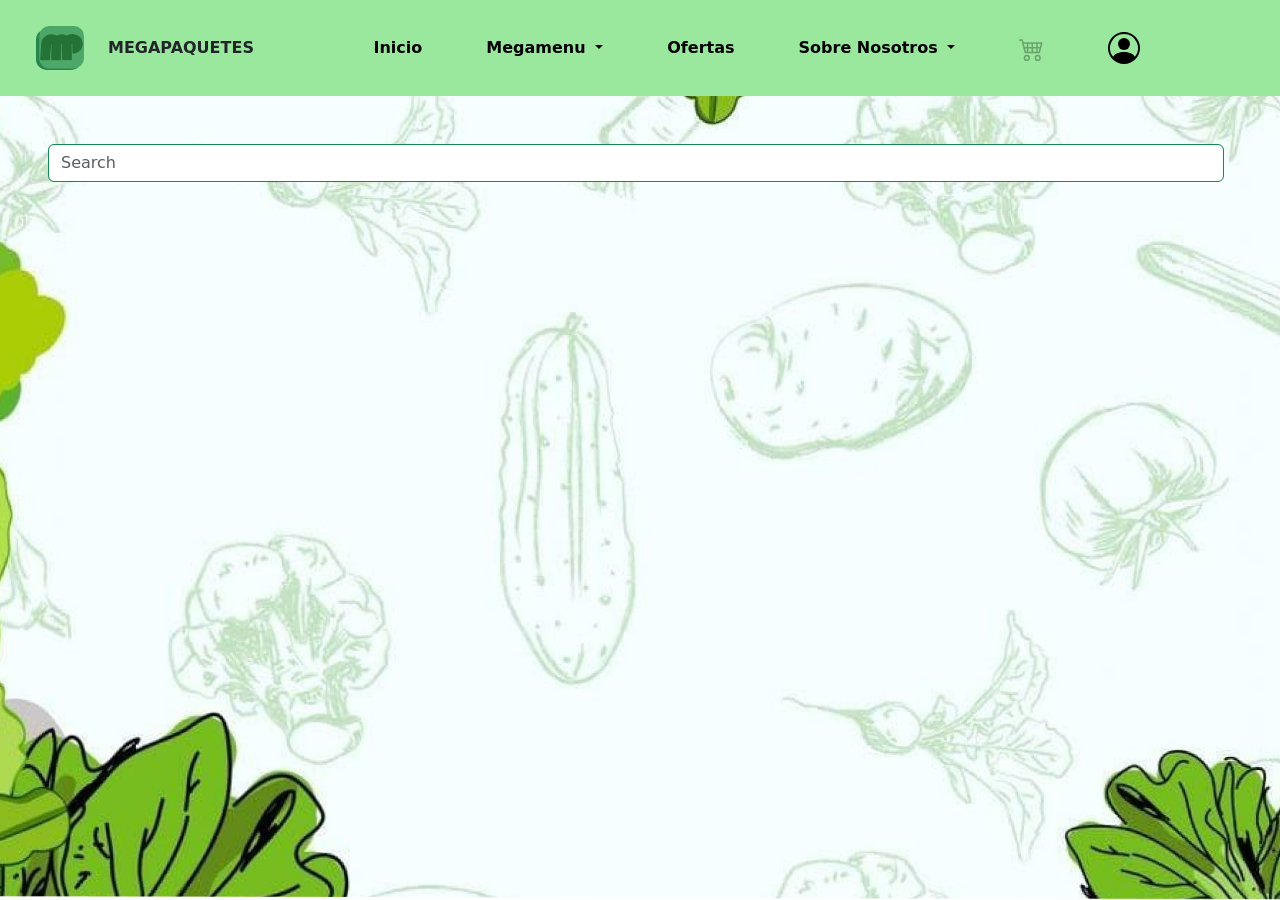
<file: a.html>
<!DOCTYPE html>
<html lang="es">
  <head>
    <meta charset="UTF-8" />
    <meta name="viewport" content="width=device-width, initial-scale=1.0" />
    <title>¡FRUTAS FRESCAS!</title>
    <link rel="icon" type="image/svg" href="../imagenes/logo.svg" />
    <link
      href="https://cdn.jsdelivr.net/npm/bootstrap@5.3.3/dist/css/bootstrap.min.css"
      rel="stylesheet"
      integrity="sha384-QWTKZyjpPEjISv5WaRU9OFeRpok6YctnYmDr5pNlyT2bRjXh0JMhjY6hW+ALEwIH"
      crossorigin="anonymous"
    />

    <style>
      .contenedor__productos--seccion {
        width: 100%;
        display: flex;
        flex-wrap: wrap;
        align-items: center;
        justify-content: center;
        gap: 100px;
        padding: 50px;
      }

      /* Contenedor de imagen del producto */
      .contenedor__imagen {
        display: flex; /* Utiliza Flexbox */
        justify-content: center; /* Centra horizontalmente */
        align-items: center; /* Centra verticalmente */
      }

      /* Imagen del producto */
      .contenedor__imagen img {
        width: 150%; /* Ancho mayor al contenedor */
        border: 6px solid var(--color-terciario); /* Borde sólido */
        border-radius: 10px; /* Bordes redondeados */
      }

      /* Información del producto */
      .informacion__producto {
        margin-top: 30px; /* Margen superior */
        text-align: center; /* Alinea el texto al centro */
      }

      /* Texto adicional del producto */
      .texto__producto {
        font-size: 16px; /* Tamaño de fuente */
        margin-bottom: 5px; /* Margen inferior */
      }

      /* Título del producto */
      .titulo__producto {
        color: var(--color-acento-2); /* Color del texto */
        font-size: 18px; /* Tamaño de fuente */
        margin-bottom: 5px; /* Margen inferior */
      }

      /* Precio del producto */
      .precio__producto {
        color: var(--color-terciario); /* Color del texto */
        font-size: 18px; /* Tamaño de fuente */
        margin-bottom: 30px; /* Margen inferior */
      }

      /* Contenedor de la cantidad de productos */
      .contenedor__cantidad {
        display: flex; /* Utiliza Flexbox */
        align-items: center; /* Centra verticalmente */
        justify-content: center; /* Centra horizontalmente */
        width: 120px; /* Ancho fijo */
        margin: 0 auto; /* Margen automático */
        font-size: 18px; /* Tamaño de fuente */
        gap: 20px; /* Espacio entre elementos */
        margin-bottom: 50px; /* Margen inferior */
      }

      /* Input para la cantidad de productos */
      .input__cantidad {
        width: 100px; /* Ancho fijo */
        height: 50px; /* Altura fija */
        text-align: center; /* Alinea el texto al centro */
        font-size: 18px; /* Tamaño de fuente */
        border: 1px solid #ccc; /* Borde sólido */
        padding: 5px; /* Relleno */
      }

      /* Botón para aumentar la cantidad */
      .boton__cantidad {
        background-color: var(--color-terciario); /* Color de fondo */
        color: #fff; /* Color del texto */
        border: none; /* Sin borde */
        padding: 10px; /* Relleno */
        cursor: pointer; /* Cursor en forma de mano */
        font-size: 20px; /* Tamaño de fuente */
        display: flex; /* Utiliza Flexbox */
        align-items: center; /* Centra verticalmente */
        justify-content: center; /* Centra horizontalmente */
        border-radius: 5px; /* Bordes redondeados */
        padding: 12px 17px; /* Relleno */
      }

      /* Estilo del botón al pasar el ratón por encima */
      .boton__cantidad:hover {
        background-color: var(
          --color-acento-1
        ); /* Color de fondo al pasar el ratón por encima */
        color: var(
          --color-texto-principal
        ); /* Color del texto al pasar el ratón por encima */
      }

      /* Estilo del botón al hacer clic */
      .boton__cantidad:active {
        background-color: var(
          --color-secundario
        ); /* Color de fondo al hacer clic */
        color: var(--color-texto-principal); /* Color del texto al hacer clic */
      }

      /* Botón para disminuir la cantidad */
      .boton__cantidad01 {
        background-color: #fd0000; /* Color de fondo */
        color: #fff; /* Color del texto */
        border: none; /* Sin borde */
        padding: 10px; /* Relleno */
        cursor: pointer; /* Cursor en forma de mano */
        font-size: 20px; /* Tamaño de fuente */
        display: flex; /* Utiliza Flexbox */
        align-items: center; /* Centra verticalmente */
        justify-content: center; /* Centra horizontalmente */
        border-radius: 5px; /* Bordes redondeados */
        padding: 12px 20px; /* Relleno */
      }

      /* Estilo del botón al pasar el ratón por encima */
      .boton__cantidad01:hover {
        background-color: #ca0202; /* Color de fondo al pasar el ratón por encima */
        color: var(
          --color-texto-principal
        ); /* Color del texto al pasar el ratón por encima */
      }

      /* Estilo del botón al hacer clic */
      .boton__cantidad01:active {
        background-color: #8d0303; /* Color de fondo al hacer clic */
        color: var(--color-texto-principal); /* Color del texto al hacer clic */
      }

      /* Contenedor del botón de añadir */
      .boton-añadir {
        display: flex; /* Utiliza Flexbox */
        align-items: center; /* Centra verticalmente */
        justify-content: center; /* Centra horizontalmente */
      }

      /* Enlace del botón de añadir */
      .boton__añadir--link {
        width: 100%; /* Ancho completo */
        max-width: 200px; /* Ancho máximo */
        min-height: 50px; /* Altura mínima */
        background-color: var(--color-terciario); /* Color de fondo terciario */
        color: var(--color-fondo-principal); /* Color del texto */
        font-weight: bold; /* Texto en negrita */
        cursor: pointer; /* Cursor en forma de mano */
        border-radius: 15px; /* Bordes redondeados */
        display: flex; /* Utiliza Flexbox */
        align-items: center; /* Centra verticalmente */
        justify-content: center; /* Centra horizontalmente */
        box-sizing: border-box; /* Incluir el borde en el cálculo del tamaño total */
        padding: 10px 20px; /* Relleno */
        box-shadow: 0 2px 4px rgba(0, 0, 0, 0.1); /* Sombra suave */
        text-align: center; /* Alinea el texto al centro */
        margin-bottom: 50px; /* Margen inferior */
      }

      /* Estilo del enlace al pasar el ratón por encima */
      .boton__añadir--link:hover {
        background-color: var(
          --color-acento-1
        ); /* Color de fondo al pasar el ratón por encima */
        color: var(
          --color-fondo-principal
        ); /* Color del texto al pasar el ratón por encima */
      }

      /* Estilo del enlace al hacer clic */
      .boton__añadir--link:active {
        background-color: var(
          --color-secundario
        ); /* Color de fondo al hacer clic */
        color: var(--color-fondo-principal); /* Color del texto al hacer clic */
      }

      /* Contenedor de la descripción del producto */
      .producto__descripcion {
        display: flex; /* Utiliza Flexbox */
        justify-content: center; /* Centra horizontalmente */
        align-items: center; /* Centra verticalmente */
        width: 100%; /* Ancho completo */
        height: 200px; /* Altura fija */
        background-color: var(--color-texto-principal); /* Color de fondo */
        border: 1px solid var(--color-fondo-principal); /* Borde sólido */
        padding: 10px; /* Relleno */
      }

      :root {
        --color-fondo-principal: #000000; /* Color de fondo principal */
        --color-texto-principal: #ffffff; /* Color de texto principal */
        --color-primario: #99e89d; /* Color primario */
        --color-secundario: #006633; /* Color secundario */
        --color-terciario: #4da768; /* Color terciario */
        --color-acento-1: #26874e; /* Color de acento 1 */
        --color-acento-2: #257236; /* Color de acento 2 */
        --color-resaltado: #3bc975; /* Color de resaltado */
        --padding: 30px; /* Padding común */
        --paddin-button: 10px; /* Padding para botones */
        --margin-top: 30px; /* Margen superior */
      }
      body {
        min-height: 100vh;
        background-image: url(../../imagenes/fondo\ seccion\ 3.jpg);
        background-repeat: no-repeat;
        background-size: cover;
        background-position: bottom;
        padding-bottom: 20px;
      }
      /*PARTE DEL MENU DE NAVEGACION*/

      .navbar {
        max-width: 100vw;
        display: flex; /* Mostrar como flexbox */
        align-items: center; /* Centrar elementos verticalmente */
        justify-content: space-between; /* Espacio entre elementos */
        background-color: var(--color-primario); /* Color de fondo */
        padding: 18px 30px; /* Padding interno */
        flex-wrap: wrap; /* Permitir envolver elementos en pantalla pequeña */
      }

      .negrita {
        font-weight: bold; /* Define el texto en negrita */
        font-size: 16px; /* Establece el tamaño de la fuente a 16 píxeles */
      }

      .navbar__logo img {
        height: 40px; /* Altura del logo */
      }

      .navbar__contenedor {
        display: flex; /* Mostrar como flexbox */
        flex-direction: column; /* Dirección de columna para el contenido */
        color: var(--color-fondo-principal); /* Color de texto */
      }

      .navbar__title {
        font-size: 16px; /* Tamaño del título */
      }

      .navbar__subtitle {
        font-size: 11px; /* Tamaño del subtítulo */
      }

      .navbar__link,
      .menu__toggle {
        color: var(--color-fondo-principal); /* Color del enlace */
        padding: 14px 20px; /* Padding del enlace */
        font-size: 16px; /* Tamaño de fuente del enlace */
        text-decoration: none; /* Sin decoración de texto */
        font-weight: bold; /* Peso de la fuente */
      }

      .nav-link:hover,
      .menu__toggle:hover {
        color: var(--color-acento-1); /* Color al pasar el mouse */
      }

      .navbar__link:active,
      .menu__toggle:active {
        color: var(--color-secundario); /* Color al hacer clic */
        text-decoration: underline solid; /* Subrayado sólido al hacer clic */
      }

      /* Menú desplegable */
      .menu {
        position: relative; /* Posición relativa */
        display: inline-block; /* Mostrar como bloque en línea */
      }

      .menu__container {
        display: none; /* Ocultar contenedor por defecto */
        position: absolute; /* Posición absoluta */
        top: 100%; /* Alinear en la parte inferior del elemento padre */
        left: 0; /* Alinear a la izquierda */
        background-color: var(--color-secundario); /* Color de fondo del menú */
        box-shadow: 0px 8px 16px 0px rgba(0, 0, 0, 0.2); /* Sombra */
        z-index: 1; /* Índice de apilamiento */
        text-align: left; /* Alinear texto a la izquierda */
      }

      .menu__container h2 {
        color: var(--color-texto-principal); /* Color del título */
        margin: 10px; /* Margen */
      }

      .menu__link {
        color: var(--color-texto-principal); /* Color del enlace */
        padding: 12px 16px; /* Padding del enlace */
        text-decoration: none; /* Sin decoración de texto */
        display: block; /* Bloque de visualización */
      }

      .menu__link:hover {
        background-color: var(
          --color-terciario
        ); /* Color de fondo al pasar el mouse */
      }

      .menu__link:active {
        background-color: var(
          --color-acento-2
        ); /* Color de fondo al hacer clic */
      }

      .menu__toggle:hover + .menu__container,
      .menu__container:hover {
        display: block; /* Mostrar menú al pasar el mouse */
      }

      .menu__vector {
        margin: 10px; /* Margen */
      }

      .menu__heading {
        margin: 10px 0; /* Margen superior e inferior */
      }

      /* Estilos para el menú desplegable */

      li .dropdown-item:hover {
        background-color: var(
          --color-primario
        ); /* Color de fondo al pasar el mouse */
      }

      li .dropdown-item:active {
        background-color: var(
          --color-resaltado
        ); /* Color de fondo al hacer clic */
      }

      /* Estilos para los botones */

      .btn.btn-light.button.d-flex.align-items-center:hover {
        background-color: var(
          --color-terciario
        ); /* Color de fondo al pasar el mouse */
        border: none; /* Elimina el borde */
      }

      .btn.btn-light.button.d-flex.align-items-center:active {
        background-color: var(
          --color-acento-1
        ); /* Color de fondo al hacer clic */
        border: none; /* Elimina el borde */
      }

      .menu_perfil {
        display: none;
      }

      .estilos {
        display: flex;
        justify-content: center;
        align-items: center;
        position: absolute;
        top: 0;
        left: 0;
        width: 100%;
        height: 100%;
        animation: animation 0.5s ease forwards;
      }

      @keyframes animation {
        from {
          opacity: 0;
        }
        to {
          opacity: 1;
        }
      }

      .opciones > a {
        animation: texto 1s ease forwards;
      }

      @keyframes texto {
        from {
          transform: translateY(15px);
        }
        to {
          transform: translateY(0px);
        }
      }

      .contenido {
        width: 100vw;
        height: 50vh;
        background-color: #006633;
        display: flex;
        align-items: center;
        justify-content: center;
        flex-direction: column;
      }

      .img-salir {
        position: absolute;
        right: 5%;
        top: 30%;
        cursor: pointer;
      }

      .filtro {
        display: none;
      }
    </style>
  </head>
  <body>
    <!-- Barra de navegación -->
    <nav class="negrita navbar navbar-expand-lg p-4">
      <div class="container-fluid d-flex">
        <!-- Logo -->
        <img src="../../imagenes/logo.svg" alt="logo" />
        <div class="px-4">
          <a class="nav-link active" href="index.html">MEGAPAQUETES</a>
          <div class="esconder">
            <!-- Contenido escondido -->
          </div>
        </div>
        <!-- Botón para mostrar el menú en pantallas pequeñas -->
        <button
          class="navbar-toggler"
          type="button"
          data-bs-toggle="collapse"
          data-bs-target="#navbarSupportedContent"
          aria-controls="navbarSupportedContent"
          aria-expanded="false"
          aria-label="Toggle navigation"
        >
          <span class="navbar-toggler-icon"></span>
        </button>
        <!-- Contenedor del menú desplegable -->
        <div
          class="collapse navbar-collapse justify-content-center"
          id="navbarSupportedContent"
        >
          <ul
            class="navbar-nav d-flex gap-5 justify-content-center align-items-center"
          >
            <!-- Elementos del menú -->
            <li class="nav-item">
              <a class="nav-link active" aria-current="page" href="index.html"
                >Inicio</a
              >
            </li>
            <!-- Elemento de menú con dropdown -->
            <li class="nav-item dropdown">
              <a
                class="nav-link dropdown-toggle active"
                href="#"
                role="button"
                data-bs-toggle="dropdown"
                aria-expanded="false"
              >
                Megamenu
              </a>
              <!-- Menú desplegable -->
              <ul class="dropdown-menu bg-success text-light">
                <li class="px-2">MEGAPAQUETES</li>
                <li><hr class="dropdown-divider" /></li>
                <li>
                  <a
                    class="dropdown-item text-light"
                    href="../productos/verduras_productos.html"
                    >Verduras</a
                  >
                </li>
                <li>
                  <a
                    class="dropdown-item text-light"
                    href="../productos/frutas_productos.html"
                    >Frutas</a
                  >
                </li>
                <li>
                  <a
                    class="dropdown-item text-light"
                    href="../productos/tubérculos_hortalizas_productos.html"
                    >Tubérculos/Hortalizas</a
                  >
                </li>
              </ul>
            </li>
            <li class="nav-item">
              <a class="nav-link active" href="#">Ofertas</a>
            </li>
            <!-- Elemento de menú con dropdown -->
            <li class="nav-item dropdown">
              <a
                class="nav-link dropdown-toggle active"
                href="#"
                role="button"
                data-bs-toggle="dropdown"
                aria-expanded="false"
              >
                Sobre Nosotros
              </a>
              <!-- Menú desplegable -->
              <ul class="dropdown-menu bg-success text-light">
                <li class="px-2">MEGAPAQUETES</li>
                <li><hr class="dropdown-divider" /></li>
                <li>
                  <a
                    class="dropdown-item text-light"
                    href="../sobre nosotros/sobre nosotros.html"
                    >Sobre Nosotros</a
                  >
                </li>
                <li>
                  <a
                    class="dropdown-item text-light"
                    href="../sobre nosotros/Contacto.html"
                    >Contacto</a
                  >
                </li>
                <li>
                  <a
                    class="dropdown-item text-light"
                    href="../sobre nosotros/Politicas.html"
                    >Politicas(Terminos y Condiciones)</a
                  >
                </li>
              </ul>
            </li>
            <!-- Ícono de carrito de compras (deshabilitado) -->
            <li class="nav-item">
              <a class="nav-link disabled" aria-disabled="true">
                <svg
                  xmlns="http://www.w3.org/2000/svg"
                  width="25"
                  height="25"
                  fill="currentColor"
                  class="bi bi-cart4"
                  viewBox="0 0 16 16"
                >
                  <path
                    d="M0 2.5A.5.5 0 0 1 .5 2H2a.5.5 0 0 1 .485.379L2.89 4H14.5a.5.5 0 0 1 .485.621l-1.5 6A.5.5 0 0 1 13 11H4a.5.5 0 0 1-.485-.379L1.61 3H.5a.5.5 0 0 1-.5-.5M3.14 5l.5 2H5V5zM6 5v2h2V5zm3 0v2h2V5zm3 0v2h1.36l.5-2zm1.11 3H12v2h.61zM11 8H9v2h2zM8 8H6v2h2zM5 8H3.89l.5 2H5zm0 5a1 1 0 1 0 0 2 1 1 0 0 0 0-2m-2 1a2 2 0 1 1 4 0 2 2 0 0 1-4 0m9-1a1 1 0 1 0 0 2 1 1 0 0 0 0-2m-2 1a2 2 0 1 1 4 0 2 2 0 0 1-4 0"
                  />
                </svg>
              </a>
            </li>
            <div class="d-flex gap-5 botones">
              <a
                href="#"
                class="desplegable d-flex align-items-center justify-content-center gap-2 nav-link"
                type="submit"
              >
                <svg
                  xmlns="http://www.w3.org/2000/svg"
                  width="32"
                  height="32"
                  fill="dark"
                  class="bi bi-person-circle"
                  viewBox="0 0 16 16"
                >
                  <path d="M11 6a3 3 0 1 1-6 0 3 3 0 0 1 6 0" />
                  <path
                    fill-rule="evenodd"
                    d="M0 8a8 8 0 1 1 16 0A8 8 0 0 1 0 8m8-7a7 7 0 0 0-5.468 11.37C3.242 11.226 4.805 10 8 10s4.757 1.225 5.468 2.37A7 7 0 0 0 8 1"
                  />
                </svg>
                <h5 id="loggedInUserName"></h5>
              </a>
            </div>
          </ul>
        </div>
      </div>
    </nav>

    <div class="menu_perfil">
      <div class="contenido">
        <a href="a.html">
          <svg
            xmlns="http://www.w3.org/2000/svg"
            width="32"
            height="32"
            fill="dark"
            class="bi bi-x-lg img-salir"
            viewBox="0 0 16 16"
          >
            <path
              d="M2.146 2.854a.5.5 0 1 1 .708-.708L8 7.293l5.146-5.147a.5.5 0 0 1 .708.708L8.707 8l5.147 5.146a.5.5 0 0 1-.708.708L8 8.707l-5.146 5.147a.5.5 0 0 1-.708-.708L7.293 8z"
            />
          </svg>
        </a>
        <div class="opciones">
          <a href="" class="nav-link">
            <h3>Megapaquetes</h3>
          </a>
          <a class="nav-link" href="admin/productos/listar.html">Productos</a>
          <a class="nav-link" href="admin/usuarios/listar.html">Usuarios</a>
          <a class="nav-link" href="#">Ofertas</a>

          <a class="nav-link" href="usuarios/perfil_usuario.html">Perfil</a>
          <a class="nav-link" href="index.html">Cerrar Sesion</a>
        </div>
      </div>
    </div>

    <form class="d-flex align-items-center p-5" role="search">
      <input
        class="form-control me-2 search border border-success"
        type="search"
        placeholder="Search"
        aria-label="Search"
      />
    </form>

    <section class="contenedor__productos--seccion" id="productList"></section>
    <script>
      function loadProducts() {
        const products = JSON.parse(localStorage.getItem("products")) || [];
        const productList = document.getElementById("productList");

        products.forEach((product) => {
          // Validar y asignar valores predeterminados si es necesario
          const productImage = product.productImage || "...";
          const productName = product.name || "...";
          const productPrice = product.price || "...";
          const productQuantity = product.quantity || "...";
          const productDescription = product.description || "...";
          const categoría = product.productCategory || "...";

          // Crear un nuevo contenedor para cada producto
          const productElement = document.createElement("div");
          productElement.classList.add("contenedor__producto");
          productElement.classList.add("producto");
          productElement.innerHTML = `
                    <!-- Contenedor de la imagen del producto -->
                    <div class="contenedor__imagen">
                        <img src="${productImage}" alt="Imagen de producto">
                    </div>
                    <!-- Información del producto -->
                    <div class="informacion__producto">
                        <p class="texto__producto">${categoría}</p>
                        <h3 class="titulo__producto"><strong>${productName}</strong></h3>
                        <p class="precio__producto"><strong>$${productPrice}</strong></p>
                        <p class="precio__producto"><strong>Stock: ${productQuantity}</strong></p>
                        <!-- Contenedor de botones para control de cantidad -->
                        <div class="contenedor__cantidad">
                            <span class="boton__cantidad01" onclick="changeQuantity(this, -1)">-</span>
                            <input type="text" class="input__cantidad" value="${1}" readonly max="${productQuantity}">
                            <span class="boton__cantidad" onclick="changeQuantity(this, 1)">+</span>
                        </div>
                        <!-- Botón para añadir producto -->
                        <div class="boton-añadir">
                            <a class="boton__añadir--link" style="text-decoration: none;">Añadir al carrito</a>
                        </div>
                        <!-- Contenedor para la descripción del producto -->
                        <div class="producto__descripcion--contenedor">
                            <div class="producto__descripcion">
                                <p><strong>${productName}:</strong> ${productDescription}</p>
                            </div>
                        </div>
                    </div>
                `;
          // Añadir el nuevo contenedor al productList
          productList.appendChild(productElement);
        });
      }

      document.addEventListener("DOMContentLoaded", loadProducts);

      function changeQuantity(element, change) {
        let input = element.parentElement.querySelector(".input__cantidad");
        let currentValue = parseInt(input.value);
        let maxValue = parseInt(input.getAttribute("max"));
        let newValue = currentValue + change;

        if (newValue > 0 && (isNaN(maxValue) || newValue <= maxValue)) {
          input.value = newValue;
        }
      }

      const loggedInUserName = JSON.parse(localStorage.getItem("loggedInUser"));
      if (loggedInUserName) {
        document.getElementById("loggedInUserName").textContent =
          loggedInUserName.nombres + " " + loggedInUserName.apellidos;
      }

      const salir = document.querySelector(".img-salir");
      const menu = document.querySelector(".menu_perfil");
      const desplegable = document.querySelector(".desplegable");

      desplegable.addEventListener("click", () => {
        menu.classList.add("estilos");
      });

      salir.addEventListener("click", () => {
        menu.style.display = "none";
      });

      //filtro
      document.addEventListener("keyup", (e) => {
        if (e.target.matches(".search")) {
          if (e.key === "Escape") e.target.value = "";
          document.querySelectorAll(".producto").forEach((producto) => {
            producto.textContent
              .toLowerCase()
              .includes(e.target.value.toLowerCase())
              ? producto.classList.remove("filtro")
              : producto.classList.add("filtro");
          });
        }
      });
    </script>
    <script
      src="https://cdn.jsdelivr.net/npm/bootstrap@5.3.3/dist/js/bootstrap.bundle.min.js"
      integrity="sha384-YvpcrYf0tY3lHB60NNkmXc5s9fDVZLESaAA55NDzOxhy9GkcIdslK1eN7N6jIeHz"
      crossorigin="anonymous"
    ></script>
  </body>
</html>
</file>
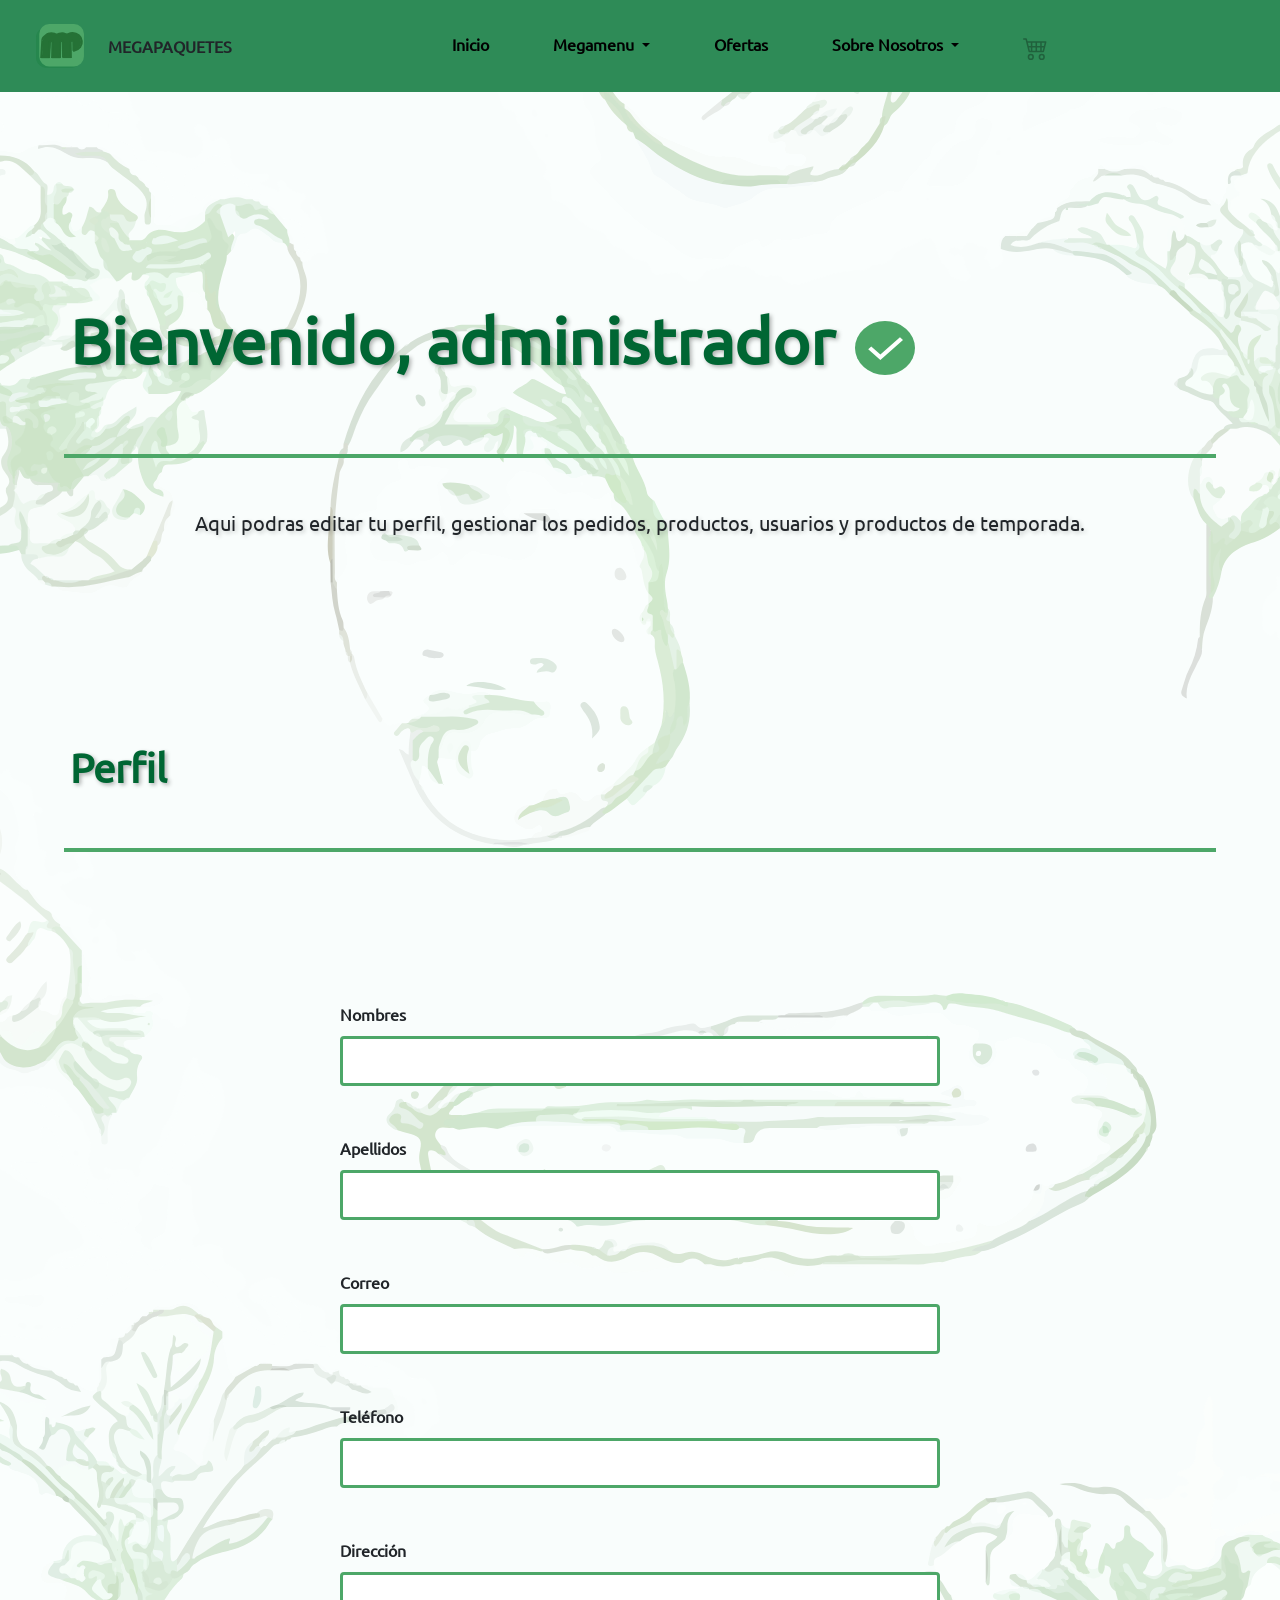
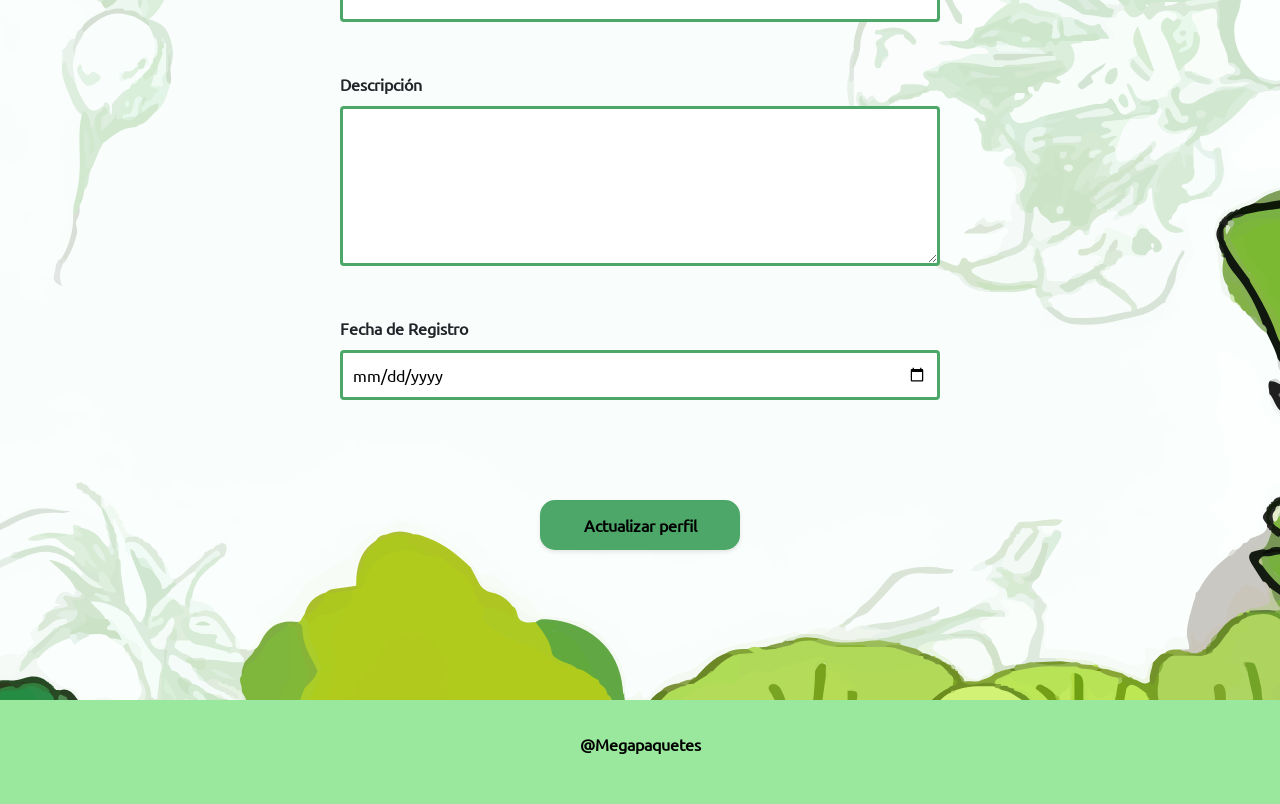
<file: administradores/perfil_administrador.html>
<!DOCTYPE html>
<html lang="en">
  <head>
    <!-- Metadatos del documento -->
    <meta charset="UTF-8" />
    <meta name="viewport" content="width=device-width, initial-scale=1.0" />
    <title>¡BIENVENIDO ADMINISTRADOR!</title>
    <!-- Enlace al archivo CSS para estilos -->
    <link
      href="https://cdn.jsdelivr.net/npm/bootstrap@5.3.3/dist/css/bootstrap.min.css"
      rel="stylesheet"
      integrity="sha384-QWTKZyjpPEjISv5WaRU9OFeRpok6YctnYmDr5pNlyT2bRjXh0JMhjY6hW+ALEwIH"
      crossorigin="anonymous"
    />

    <link rel="stylesheet" href="perfil_administrador.css" />
    <!-- Favicon para el navegador -->
    <link rel="icon" type="image/svg" href="../imagenes/logo.svg" />
  </head>
  <body>
    <!-- Barra de navegación -->
    <nav class="negrita navbar navbar-expand-lg p-4">
      <div class="container-fluid">
        <!-- Logo -->
        <img src="../imagenes/logo.svg" alt="logo" />
        <div class="px-4">
          <a class="nav-link active" href="">MEGAPAQUETES</a>
          <div class="esconder">
            <!-- Contenido escondido -->
          </div>
        </div>
        <!-- Botón para mostrar el menú en pantallas pequeñas -->
        <button
          class="navbar-toggler"
          type="button"
          data-bs-toggle="collapse"
          data-bs-target="#navbarSupportedContent"
          aria-controls="navbarSupportedContent"
          aria-expanded="false"
          aria-label="Toggle navigation"
        >
          <span class="navbar-toggler-icon"></span>
        </button>
        <!-- Contenedor del menú desplegable -->
        <div
          class="collapse navbar-collapse justify-content-center"
          id="navbarSupportedContent"
        >
          <ul class="navbar-nav d-flex gap-5">
            <!-- Elementos del menú -->
            <li class="nav-item">
              <a
                class="nav-link active"
                aria-current="page"
                href="../index.html"
                >Inicio</a
              >
              <!-- Enlace "Inicio" activo -->
            </li>
            <li class="nav-item dropdown">
              <a
                class="nav-link dropdown-toggle active"
                href="#"
                role="button"
                data-bs-toggle="dropdown"
                aria-expanded="false"
              >
                Megamenu
                <!-- Enlace del megamenu activo -->
              </a>
              <!-- Menú desplegable -->
              <ul class="dropdown-menu bg-success text-light">
                <li class="px-2">MEGAPAQUETES</li>
                <li><hr class="dropdown-divider" /></li>
                <li>
                  <a
                    class="dropdown-item text-light"
                    href="../productos/verduras_productos.html"
                    >Verduras</a
                  >
                </li>
                <li>
                  <a
                    class="dropdown-item text-light"
                    href="../productos/frutas_productos.html"
                    >Frutas</a
                  >
                </li>
                <li>
                  <a
                    class="dropdown-item text-light"
                    href="../productos/tubérculos_hortalizas_productos.html"
                    >Tubérculos/Hortalizas</a
                  >
                </li>
              </ul>
            </li>
            <li class="nav-item">
              <a class="nav-link active" href="#">Ofertas</a>
              <!-- Enlace "Ofertas" activo -->
            </li>
            <li class="nav-item dropdown">
              <a
                class="nav-link dropdown-toggle active"
                href="#"
                role="button"
                data-bs-toggle="dropdown"
                aria-expanded="false"
              >
                Sobre Nosotros
                <!-- Enlace "Sobre Nosotros" activo -->
              </a>
              <!-- Menú desplegable -->
              <ul class="dropdown-menu bg-success text-light">
                <li class="px-2">MEGAPAQUETES</li>
                <li><hr class="dropdown-divider" /></li>
                <li>
                  <a
                    class="dropdown-item text-light"
                    href="../sobre nosotros/sobre nosotros.html"
                    >Sobre Nosotros</a
                  >
                </li>
                <li>
                  <a
                    class="dropdown-item text-light"
                    href="../sobre nosotros/Contacto.html"
                    >Contacto</a
                  >
                </li>
                <li>
                  <a
                    class="dropdown-item text-light"
                    href="../sobre nosotros/Politicas.html"
                    >Politicas(Terminos y Condiciones)</a
                  >
                </li>
              </ul>
            </li>
            <li class="nav-item">
              <a class="nav-link disabled" aria-disabled="true">
                <svg
                  xmlns="http://www.w3.org/2000/svg"
                  width="25"
                  height="25"
                  fill="currentColor"
                  class="bi bi-cart4"
                  viewBox="0 0 16 16"
                >
                  <path
                    d="M0 2.5A.5.5 0 0 1 .5 2H2a.5.5 0 0 1 .485.379L2.89 4H14.5a.5.5 0 0 1 .485.621l-1.5 6A.5.5 0 0 1 13 11H4a.5.5 0 0 1-.485-.379L1.61 3H.5a.5.5 0 0 1-.5-.5M3.14 5l.5 2H5V5zM6 5v2h2V5zm3 0v2h2V5zm3 0v2h1.36l.5-2zm1.11 3H12v2h.61zM11 8H9v2h2zM8 8H6v2h2zM5 8H3.89l.5 2H5zm0 5a1 1 0 1 0 0 2 1 1 0 0 0 0-2m-2 1a2 2 0 1 1 4 0 2 2 0 0 1-4 0m9-1a1 1 0 1 0 0 2 1 1 0 0 0 0-2m-2 1a2 2 0 1 1 4 0 2 2 0 0 1-4 0"
                  />
                </svg>
              </a>
            </li>
          </ul>
        </div>
      </div>
    </nav>

    <!-- Sección principal del perfil del administrador -->
    <section class="contenedor__principal--usuario">
      <div class="contenedor__principal">
        <!-- Contenedor del título -->
        <div class="contenedor__titulo">
          <p><strong>Bienvenido, administrador</strong></p>
          <img src="../imagenes/Group 146.svg" alt="logo" />
        </div>
        <!-- Línea separadora -->
        <div class="contenedor__linea"></div>
        <!-- Contenedor del texto descriptivo -->
        <div class="contenedor__texto">
          <p>
            Aqui podras editar tu perfil, gestionar los pedidos, productos,
            usuarios y productos de temporada.
          </p>
        </div>
      </div>
    </section>

    <!-- Sección secundaria del perfil del administrador -->
    <section class="contenedor__secundario--usuario">
      <!-- Subtítulo de la sección de perfil -->
      <div class="contenedor__subtitulo">
        <p class="texto"><strong>Perfil</strong></p>
      </div>
      <!-- Línea separadora -->
      <div class="contenedor__linea"></div>
      <!-- Formulario de edición de perfil -->
      <div class="form__contenedor">
        <div class="formulario">
          <form action="#" method="POST" class="from__principal">
            <!-- Campo del nombre completo -->
            <div class="form__group">
              <label class="form__label" for="nombres">Nombres</label>
              <input
                class="form__input"
                type="text"
                id="nombres"
                name="nombres"
                required
              />
            </div>
            <!-- Campo de los apellidos -->
            <div class="form__group">
              <label class="form__label" for="apellidos">Apellidos</label>
              <input
                class="form__input"
                type="text"
                id="apellidos"
                name="apellidos"
                required
              />
            </div>
            <!-- Campo del correo -->
            <div class="form__group">
              <label class="form__label" for="correo">Correo</label>
              <input
                class="form__input"
                type="email"
                id="correo"
                name="correo"
                required
              />
            </div>
            <!-- Campo del teléfono -->
            <div class="form__group">
              <label class="form__label" for="telefono">Teléfono</label>
              <input
                class="form__input"
                type="tel"
                id="telefono"
                name="telefono"
                required
              />
            </div>
            <!-- Campo de la dirección -->
            <div class="form__group">
              <label class="form__label" for="direccion">Dirección</label>
              <input
                class="form__input"
                type="text"
                id="direccion"
                name="direccion"
                required
              />
            </div>
            <!-- Campo de la descripción -->
            <div class="form__group d-flex flex-column">
              <label class="form__label" for="descripcion">Descripción</label>
              <textarea
                class="textarea"
                id="descripcion"
                name="descripcion"
                rows="4"
                required
              ></textarea>
            </div>
            <!-- Campo de la fecha de registro -->
            <div class="form__group">
              <label class="form__label" for="fecha-registro"
                >Fecha de Registro</label
              >
              <input
                class="form__input"
                type="date"
                id="fecha-registro"
                name="fecha-registro"
                required
              />
            </div>
          </form>
        </div>
      </div>
    </section>

    <!-- Botón para actualizar perfil -->
    <div class="boton__actualizar">
      <a href="#" class="boton__actualizar-link">Actualizar perfil</a>
    </div>

    <!-- Pie de página -->
    <footer class="footer">
      <p class="footer__parrafo">@Megapaquetes</p>
    </footer>

    <script>
      //traer el usuario logueado
      const loggedInUser = JSON.parse(localStorage.getItem("loggedInUser"));

      //llenar formulario con los datos del usuario logueado
      if (loggedInUser) {
        document.getElementById("nombres").value = loggedInUser.nombres;
        document.getElementById("apellidos").value = loggedInUser.apellidos;
        document.getElementById("correo").value = loggedInUser.correo;
        document.getElementById("telefono").value = loggedInUser.telefono;
        document.getElementById("direccion").value = loggedInUser.direccion;
        document.getElementById("descripcion").value = loggedInUser.descripcion;
        document.getElementById("loggedInUserName").innerText =
          loggedInUser.nombres + " " + loggedInUser.apellidos;
      }

      //evento click en el boton actualizar
      document
        .querySelector("#actualizar")
        .addEventListener("click", (event) => {
          event.preventDefault();

          //actualiza los datos del usuario logueado
          const updatedUser = {
            nombres: document.getElementById("nombres").value,
            apellidos: document.getElementById("apellidos").value,
            correo: document.getElementById("correo").value,
            telefono: document.getElementById("telefono").value,
            direccion: document.getElementById("direccion").value,
            descripcion: document.getElementById("descripcion").value,
          };

          // guarda los datos
          localStorage.setItem("loggedInUser", JSON.stringify(updatedUser));

          // Obtener lista de usuarios
          let users = JSON.parse(localStorage.getItem("users")) || [];

          //buscar el usuario loguado en la lista de usuarios
          const index = users.findIndex(
            (user) => user.correo === updatedUser.correo
          );

          //si encuentra el usuario lo actualiza
          if (index !== -1) {
            users[index] = updatedUser;
            localStorage.setItem("users", JSON.stringify(users));
          }

          alert("Perfil actualizado con éxito");
          location.reload();
        });
    </script>

    <script
      src="https://cdn.jsdelivr.net/npm/bootstrap@5.3.3/dist/js/bootstrap.bundle.min.js"
      integrity="sha384-YvpcrYf0tY3lHB60NNkmXc5s9fDVZLESaAA55NDzOxhy9GkcIdslK1eN7N6jIeHz"
      crossorigin="anonymous"
    ></script>
    <!-- Bootstrap Bundle JS desde CDN -->
  </body>
</html>
</file>
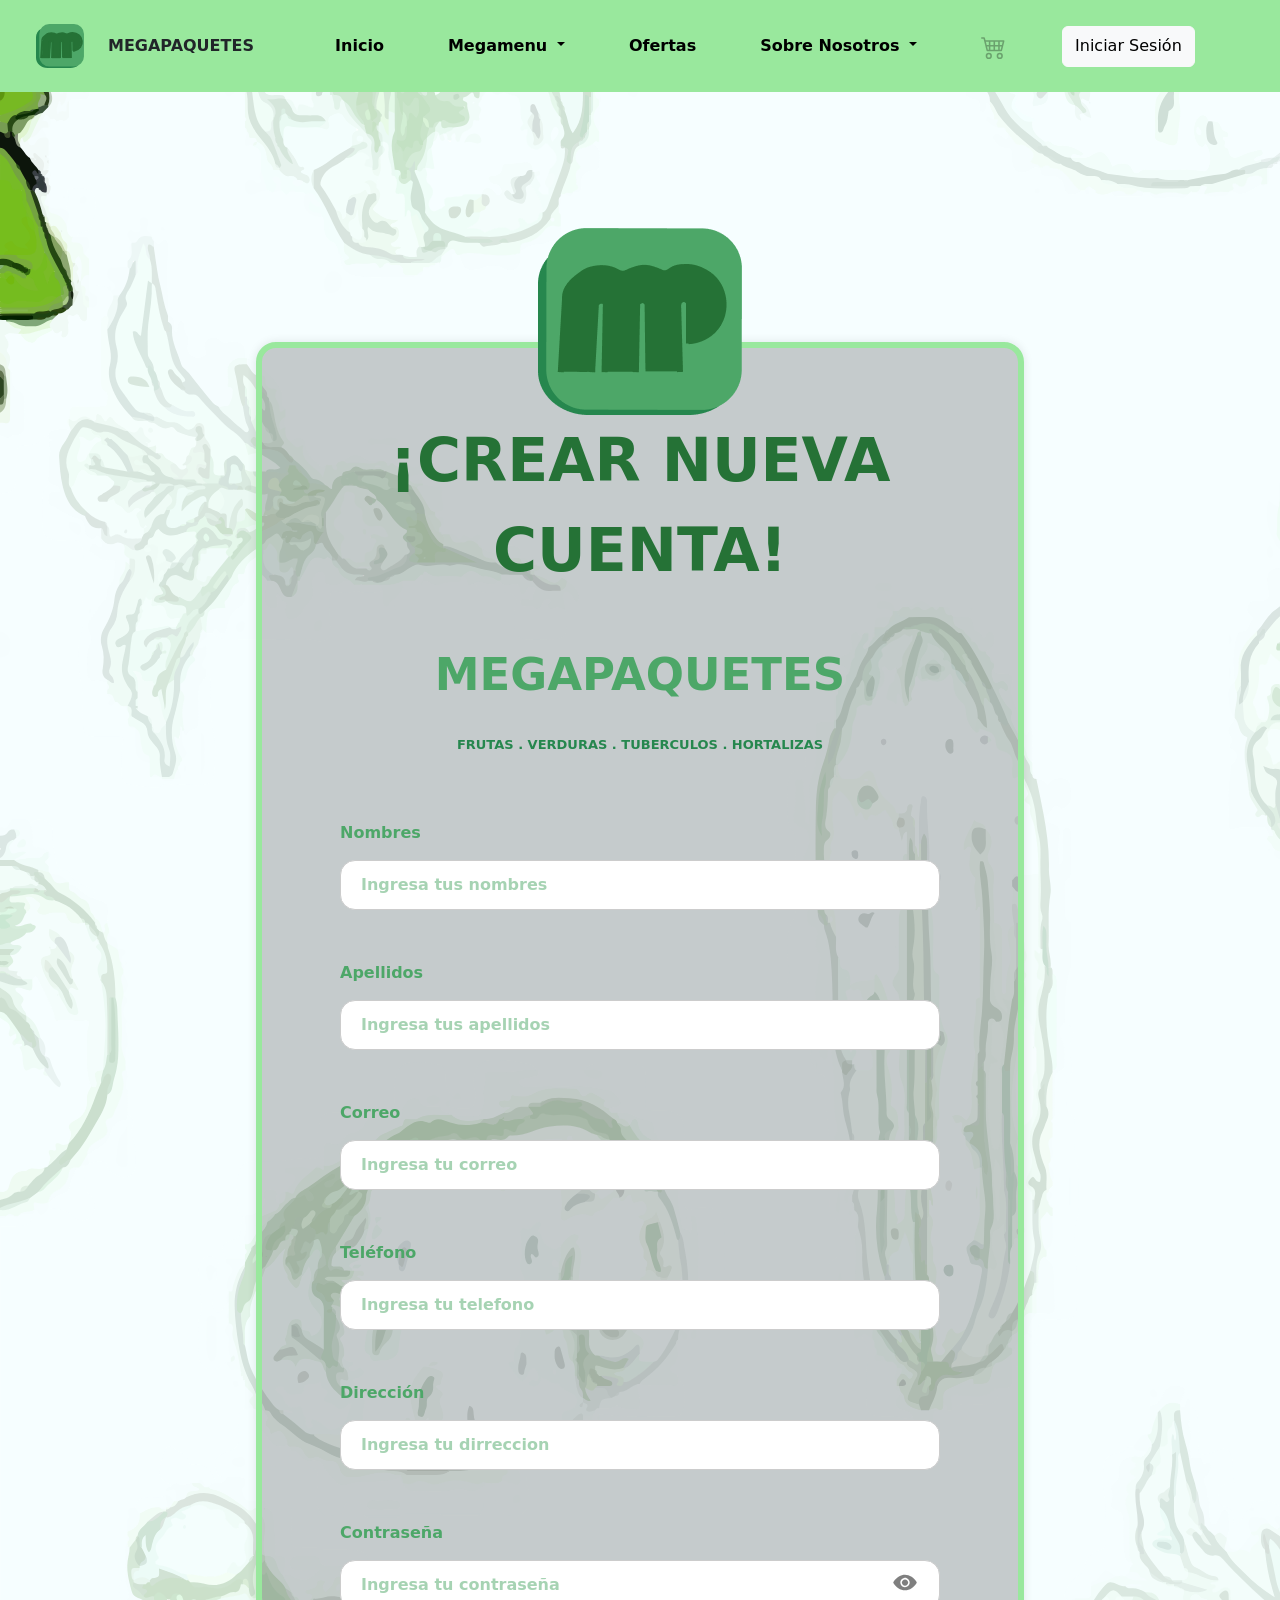
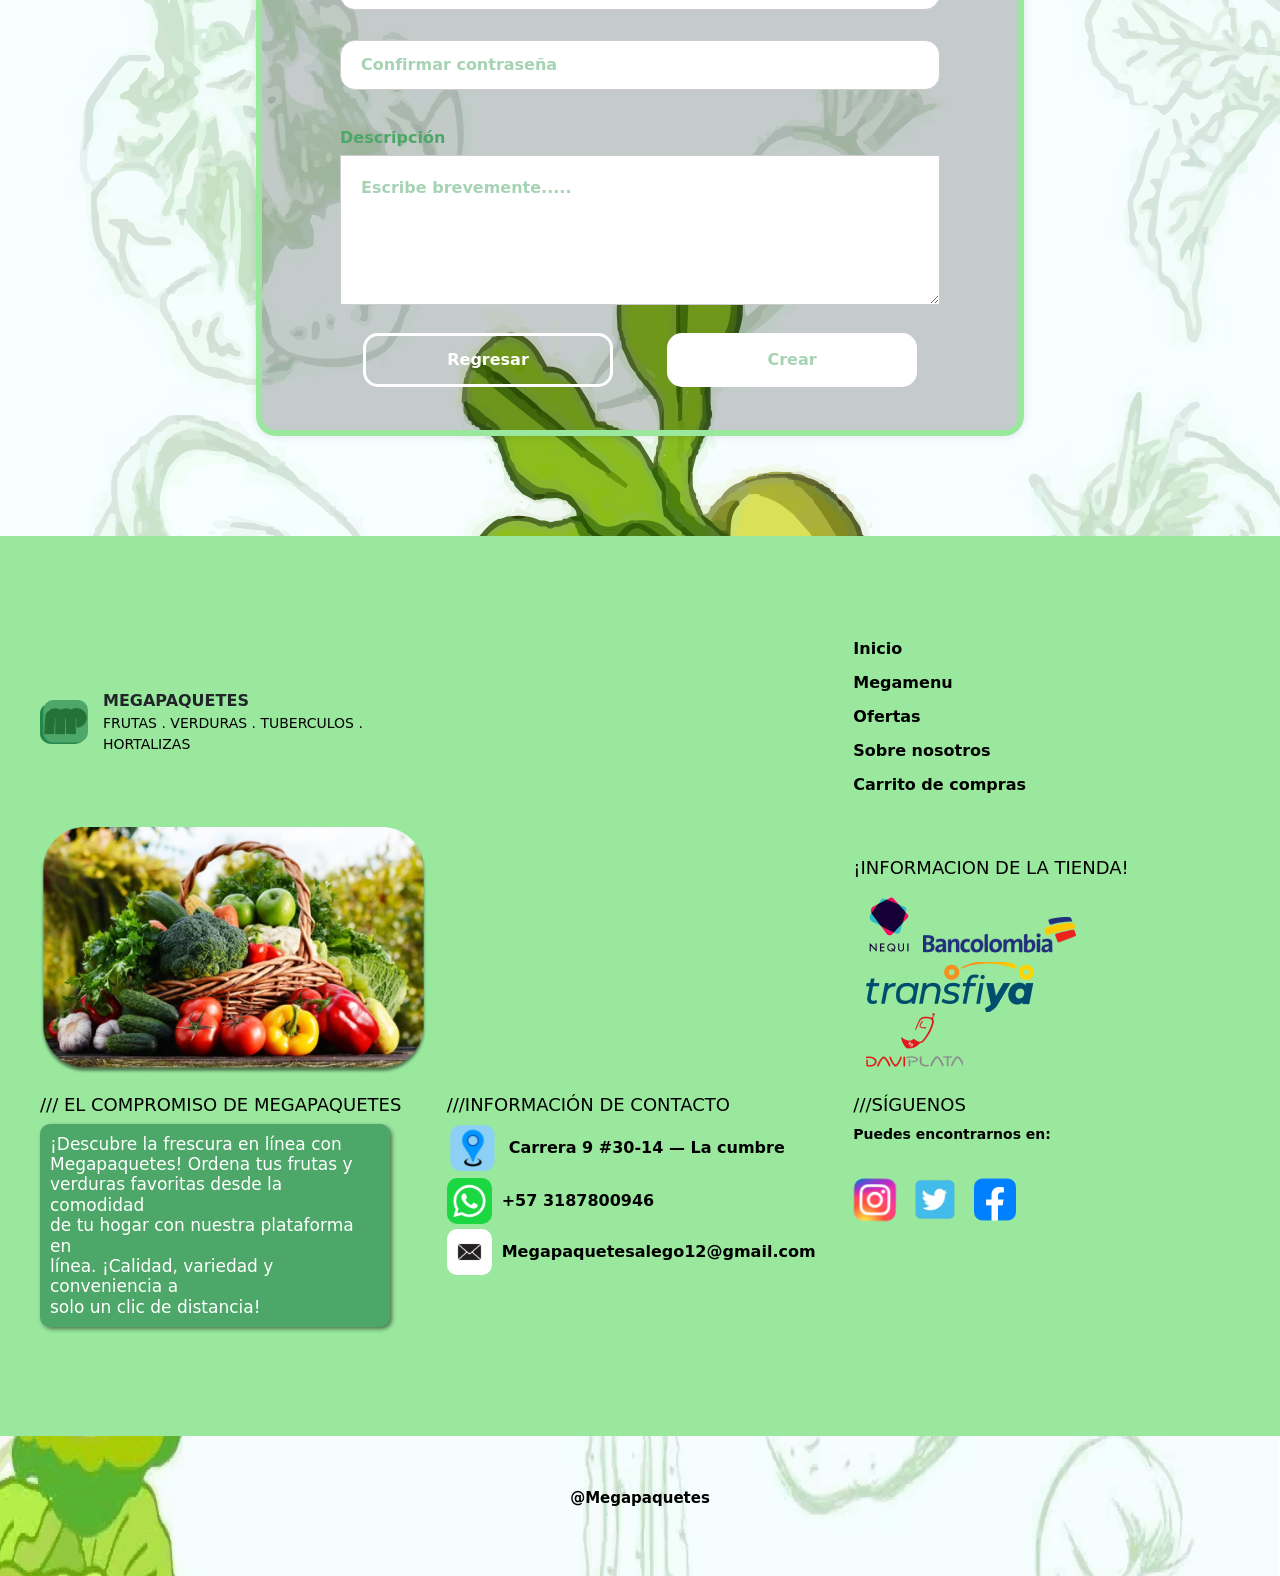
<file: crear nueva cuenta/crear cuenta.html>
<!DOCTYPE html>
<html lang="es">
  <head>
    <!-- Metadatos del documento -->
    <meta charset="UTF-8" />
    <meta name="viewport" content="width=device-width, initial-scale=1.0" />
    <title>¡CREAR NUEVA CUENTA!</title>
    <!-- Enlace al archivo CSS para estilos -->
    <link rel="stylesheet" href="crear cuenta.css" />
    <!-- Favicon para el navegador -->
    <link rel="icon" type="image/svg" href="../imagenes/logo.svg" />
    <link
      href="https://cdn.jsdelivr.net/npm/bootstrap@5.3.3/dist/css/bootstrap.min.css"
      rel="stylesheet"
      integrity="sha384-QWTKZyjpPEjISv5WaRU9OFeRpok6YctnYmDr5pNlyT2bRjXh0JMhjY6hW+ALEwIH"
      crossorigin="anonymous"
    />
  </head>

  <body>
    <!-- Barra de navegación -->
    <nav class="negrita navbar navbar-expand-lg p-4">
      <div class="container-fluid">
        <!-- Logo -->
        <img src="../imagenes/logo.svg" alt="logo" />
        <div class="px-4">
          <!-- Enlace principal -->
          <a class="nav-link active" href="#">MEGAPAQUETES</a>
          <div class="esconder">
            <!-- Contenido escondido -->
          </div>
        </div>
        <!-- Botón para mostrar el menú en pantallas pequeñas -->
        <button
          class="navbar-toggler"
          type="button"
          data-bs-toggle="collapse"
          data-bs-target="#navbarSupportedContent"
          aria-controls="navbarSupportedContent"
          aria-expanded="false"
          aria-label="Toggle navigation"
        >
          <span class="navbar-toggler-icon"></span>
        </button>
        <!-- Contenedor del menú desplegable -->
        <div
          class="collapse navbar-collapse justify-content-center"
          id="navbarSupportedContent"
        >
          <ul class="navbar-nav d-flex gap-5">
            <!-- Elementos del menú -->
            <li class="nav-item">
              <a
                class="nav-link active"
                aria-current="page"
                href="../index.html"
                >Inicio</a
              >
            </li>
            <!-- Elemento de menú con dropdown -->
            <li class="nav-item dropdown">
              <a
                class="nav-link dropdown-toggle active"
                href="#"
                role="button"
                data-bs-toggle="dropdown"
                aria-expanded="false"
              >
                Megamenu
              </a>
              <!-- Menú desplegable -->
              <ul class="dropdown-menu bg-success text-light">
                <li class="px-2">MEGAPAQUETES</li>
                <li><hr class="dropdown-divider" /></li>
                <li>
                  <a
                    class="dropdown-item text-light"
                    href="../productos/verduras_productos.html"
                    >Verduras</a
                  >
                </li>
                <li>
                  <a
                    class="dropdown-item text-light"
                    href="../productos/frutas_productos.html"
                    >Frutas</a
                  >
                </li>
                <li>
                  <a
                    class="dropdown-item text-light"
                    href="../productos/tubérculos_hortalizas_productos.html"
                    >Tubérculos/Hortalizas</a
                  >
                </li>
              </ul>
            </li>
            <li class="nav-item">
              <a class="nav-link active" href="#">Ofertas</a>
            </li>
            <!-- Elemento de menú con dropdown -->
            <li class="nav-item dropdown">
              <a
                class="nav-link dropdown-toggle active"
                href="#"
                role="button"
                data-bs-toggle="dropdown"
                aria-expanded="false"
              >
                Sobre Nosotros
              </a>
              <!-- Menú desplegable -->
              <ul class="dropdown-menu bg-success text-light">
                <li class="px-2">MEGAPAQUETES</li>
                <li><hr class="dropdown-divider" /></li>
                <li>
                  <a
                    class="dropdown-item text-light"
                    href="../sobre nosotros/sobre nosotros.html"
                    >Sobre Nosotros</a
                  >
                </li>
                <li>
                  <a
                    class="dropdown-item text-light"
                    href="../sobre nosotros/Contacto.html"
                    >Contacto</a
                  >
                </li>
                <li>
                  <a
                    class="dropdown-item text-light"
                    href="../sobre nosotros/Politicas.html"
                    >Politicas(Terminos y Condiciones)</a
                  >
                </li>
              </ul>
            </li>
            <!-- Ícono de carrito de compras (deshabilitado) -->
            <li class="nav-item">
              <a class="nav-link disabled" aria-disabled="true">
                <svg
                  xmlns="http://www.w3.org/2000/svg"
                  width="25"
                  height="25"
                  fill="currentColor"
                  class="bi bi-cart4"
                  viewBox="0 0 16 16"
                >
                  <path
                    d="M0 2.5A.5.5 0 0 1 .5 2H2a.5.5 0 0 1 .485.379L2.89 4H14.5a.5.5 0 0 1 .485.621l-1.5 6A.5.5 0 0 1 13 11H4a.5.5 0 0 1-.485-.379L1.61 3H.5a.5.5 0 0 1-.5-.5M3.14 5l.5 2H5V5zM6 5v2h2V5zm3 0v2h2V5zm3 0v2h1.36l.5-2zm1.11 3H12v2h.61zM11 8H9v2h2zM8 8H6v2h2zM5 8H3.89l.5 2H5zm0 5a1 1 0 1 0 0 2 1 1 0 0 0 0-2m-2 1a2 2 0 1 1 4 0 2 2 0 0 1-4 0m9-1a1 1 0 1 0 0 2 1 1 0 0 0 0-2m-2 1a2 2 0 1 1 4 0 2 2 0 0 1-4 0"
                  />
                </svg>
              </a>
            </li>
            <!-- Botones -->
            <div class="d-flex gap-5 botones">
              <a
                href="../ingresar/ingresar.html"
                class="btn btn-light button d-flex align-items-center"
                type="submit"
                >Iniciar Sesión</a
              >
            </div>
          </ul>
        </div>
      </div>
    </nav>

    <!-- Sección de crear nueva cuenta-->
    <section class="crear__cuenta--seccion">
      <!-- Contenedor del logo principal -->
      <div class="logo__contenedor">
        <img src="../imagenes/logo.png" alt="Logo" />
      </div>
      <!-- Contenedor del título de bienvenida -->
      <div class="titulo__contenedor">
        <p><strong>¡CREAR NUEVA CUENTA!</strong></p>
      </div>
      <!-- Contenedor del subtítulo -->
      <div class="subtitulo__contenedor">
        <p>MEGAPAQUETES</p>
      </div>
      <!-- Contenedor del párrafo con descripción -->
      <div class="descripcion__contenedor">
        <p>FRUTAS . VERDURAS . TUBERCULOS . HORTALIZAS</p>
      </div>
      <!-- Formulario de crear nueva cuenta -->
      <div class="formulario">
        <form action="#" method="" class="create-account-form">
          <!-- Campo del nombre completo -->
          <div class="formulario__grupo">
            <label class="form__label" for="nombres">Nombres</label>
            <input
              class="form__input"
              ype="text"
              id="nombres"
              name="nombres"
              placeholder="Ingresa tus nombres"
              required
            />
          </div>
          <!-- Campo de los apellidos -->
          <div class="formulario__grupo">
            <label class="form__label" for="apellidos">Apellidos</label>
            <input
              class="form__input"
              type="text"
              id="apellidos"
              name="apellidos"
              placeholder="Ingresa tus apellidos"
              required
            />
          </div>
          <!-- Campo del correo -->
          <div class="formulario__grupo">
            <label class="form__label" for="correo">Correo</label>
            <input
              class="form__input"
              type="email"
              id="correo"
              name="correo"
              placeholder="Ingresa tu correo"
              required
            />
          </div>
          <!-- Campo del teléfono -->
          <div class="formulario__grupo">
            <label class="form__label" for="telefono">Teléfono</label>
            <input
              class="form__input"
              type="tel"
              id="telefono"
              name="telefono"
              placeholder="Ingresa tu telefono"
              required
            />
          </div>
          <!-- Campo de la dirección -->
          <div class="formulario__grupo">
            <label class="form__label" for="direccion">Dirección</label>
            <input
              class="form__input"
              type="text"
              id="direccion"
              name="direccion"
              placeholder="Ingresa tu dirreccion"
              required
            />
          </div>
          <!-- Campo de la contraseña -->
          <div class="form-group">
            <div class="formulario__grupo">
              <label class="form__label" for="contraseña">Contraseña</label>
              <div class="confirmar__seccion--input">
                <input
                  class="form__input"
                  type="password"
                  id="contraseña"
                  name="contraseña"
                  placeholder="Ingresa tu contraseña"
                  required
                />
                <button type="button" class="confirmar__seccion--iconboton">
                  <img
                    class="confirmar__seccion--icon"
                    src="../imagenes/eye.svg"
                    alt="Mostrar contraseña"
                  />
                </button>
              </div>
            </div>
            <input
              class="form__input"
              type="password"
              id="confirmar__contraseña"
              name="confirmar__contraseña"
              placeholder="Confirmar contraseña"
              required
            />
          </div>

          <!-- Campo de la descripción -->
          <div class="formulario__grupo d-flex flex-column">
            <label class="form__label" for="descripcion">Descripción</label>
            <textarea
              class="textarea"
              id="descripcion"
              name="descripcion"
              rows="4"
              placeholder="Escribe brevemente....."
              required
            ></textarea>
          </div>
          <!-- Botón de enviar -->
          <div class="form__boton--contenedor gap-2">
            <a
              href="../ingresar/ingresar.html"
              class="boton__boton--submit01"
              style="text-decoration: none"
              >Regresar</a
            >
            <button
              class="boton__boton--submit"
              type="submit"
              style="text-decoration: none"
            >
              Crear
            </button>
          </div>
        </form>
      </div>
    </section>

    <!-- Sección adicional con información -->
    <section class="adicional__informacion">
      <div class="adicional__informacion--principal">
        <div class="adicional__informacion--secundario">
          <!-- Logotipo en la sección adicional -->
          <div class="adicional__informacion--logo">
            <img src="../imagenes/logo.svg" alt="Logo" />
          </div>
          <!-- Título y subtítulo en la sección adicional -->
          <div class="adicional__informacion--titulo">
            <strong>MEGAPAQUETES</strong>
            <div class="adicional__informacion--subtitulo">
              FRUTAS . VERDURAS . TUBERCULOS . HORTALIZAS
            </div>
          </div>
        </div>
        <!-- Imagen principal de la sección adicional -->
        <div class="adicional__informacion--image">
          <img src="../imagenes/image frutas.png" alt="Logo" />
        </div>
        <!-- Lista de navegación en la sección adicional -->
        <div class="adicional__informacion--lista">
          <p class="adicional__informacion--item">Inicio</p>
          <p class="adicional__informacion--item">Megamenu</p>
          <p class="adicional__informacion--item">Ofertas</p>
          <p class="adicional__informacion--item">Sobre nosotros</p>
          <p class="adicional__informacion--item">Carrito de compras</p>
        </div>
        <!-- Contenedor de información de la tienda -->
        <div class="adicional__informacion--info">
          <h4 class="adicional__informacion--infotexto">
            ¡INFORMACION DE LA TIENDA!
          </h4>
          <img
            src="../imagenes/Group 113.png"
            alt="Logo"
            class="adicional__informacion--imagen"
          />
        </div>
        <!-- Contenedor del compromiso de la empresa -->
        <div class="adicional__informacion--compromiso">
          <h4 class="adicional__informacion--compromisotexto">
            /// EL COMPROMISO DE MEGAPAQUETES
          </h4>
          <h5 class="adicional__informacion--compromisotexto1">
            ¡Descubre la frescura en línea con <br />
            Megapaquetes! Ordena tus frutas y <br />
            verduras favoritas desde la comodidad <br />
            de tu hogar con nuestra plataforma en <br />
            línea. ¡Calidad, variedad y conveniencia a <br />
            solo un clic de distancia!
          </h5>
        </div>
        <!-- Contenedor de información de contacto -->
        <div class="adicional__informacion--contacto">
          <h4 class="adicional__informacion--compromisotexto">
            ///INFORMACIÓN DE CONTACTO
          </h4>
          <p class="adicional__informacion--contactoitem">
            <img src="../imagenes/ubicacion.svg" alt="Vector" /> Carrera 9
            #30-14 — La cumbre
          </p>
          <p class="adicional__informacion--contactoitem">
            <img src="../imagenes/Whatsapp.svg" alt="Vector" /> +57 3187800946
          </p>
          <p class="adicional__informacion--contactoitem">
            <img src="../imagenes/correo.svg" alt="Vector" />
            Megapaquetesalego12@gmail.com
          </p>
        </div>
        <!-- Contenedor de redes sociales -->
        <div class="adicional__informacion--social">
          <h4 class="adicional__informacion--compromisotexto">///SÍGUENOS</h4>
          <p class="adicional__informacion--socialtexto">
            <strong>Puedes encontrarnos en:</strong>
          </p>
          <div class="adicional__informacion--socialicons">
            <img
              src="../imagenes/instagram.svg"
              alt="Vector"
              class="adicional__informacion--socialicon"
            />
            <img
              src="../imagenes/twitter.svg"
              alt="Vector"
              class="adicional__informacion--socialicon"
            />
            <img
              src="../imagenes/facebook.svg"
              alt="Vector"
              class="adicional__informacion--socialicon"
            />
          </div>
        </div>
      </div>
    </section>

    <!-- Pie de página -->
    <footer class="footer">
      <p class="footer__parrafo">@Megapaquetes</p>
    </footer>

    <script src="main.js"></script>
    <script
      src="https://cdn.jsdelivr.net/npm/bootstrap@5.3.3/dist/js/bootstrap.bundle.min.js"
      integrity="sha384-YvpcrYf0tY3lHB60NNkmXc5s9fDVZLESaAA55NDzOxhy9GkcIdslK1eN7N6jIeHz"
      crossorigin="anonymous"
    ></script>
    <!-- Bootstrap Bundle JS desde CDN -->
  </body>
</html>
</file>
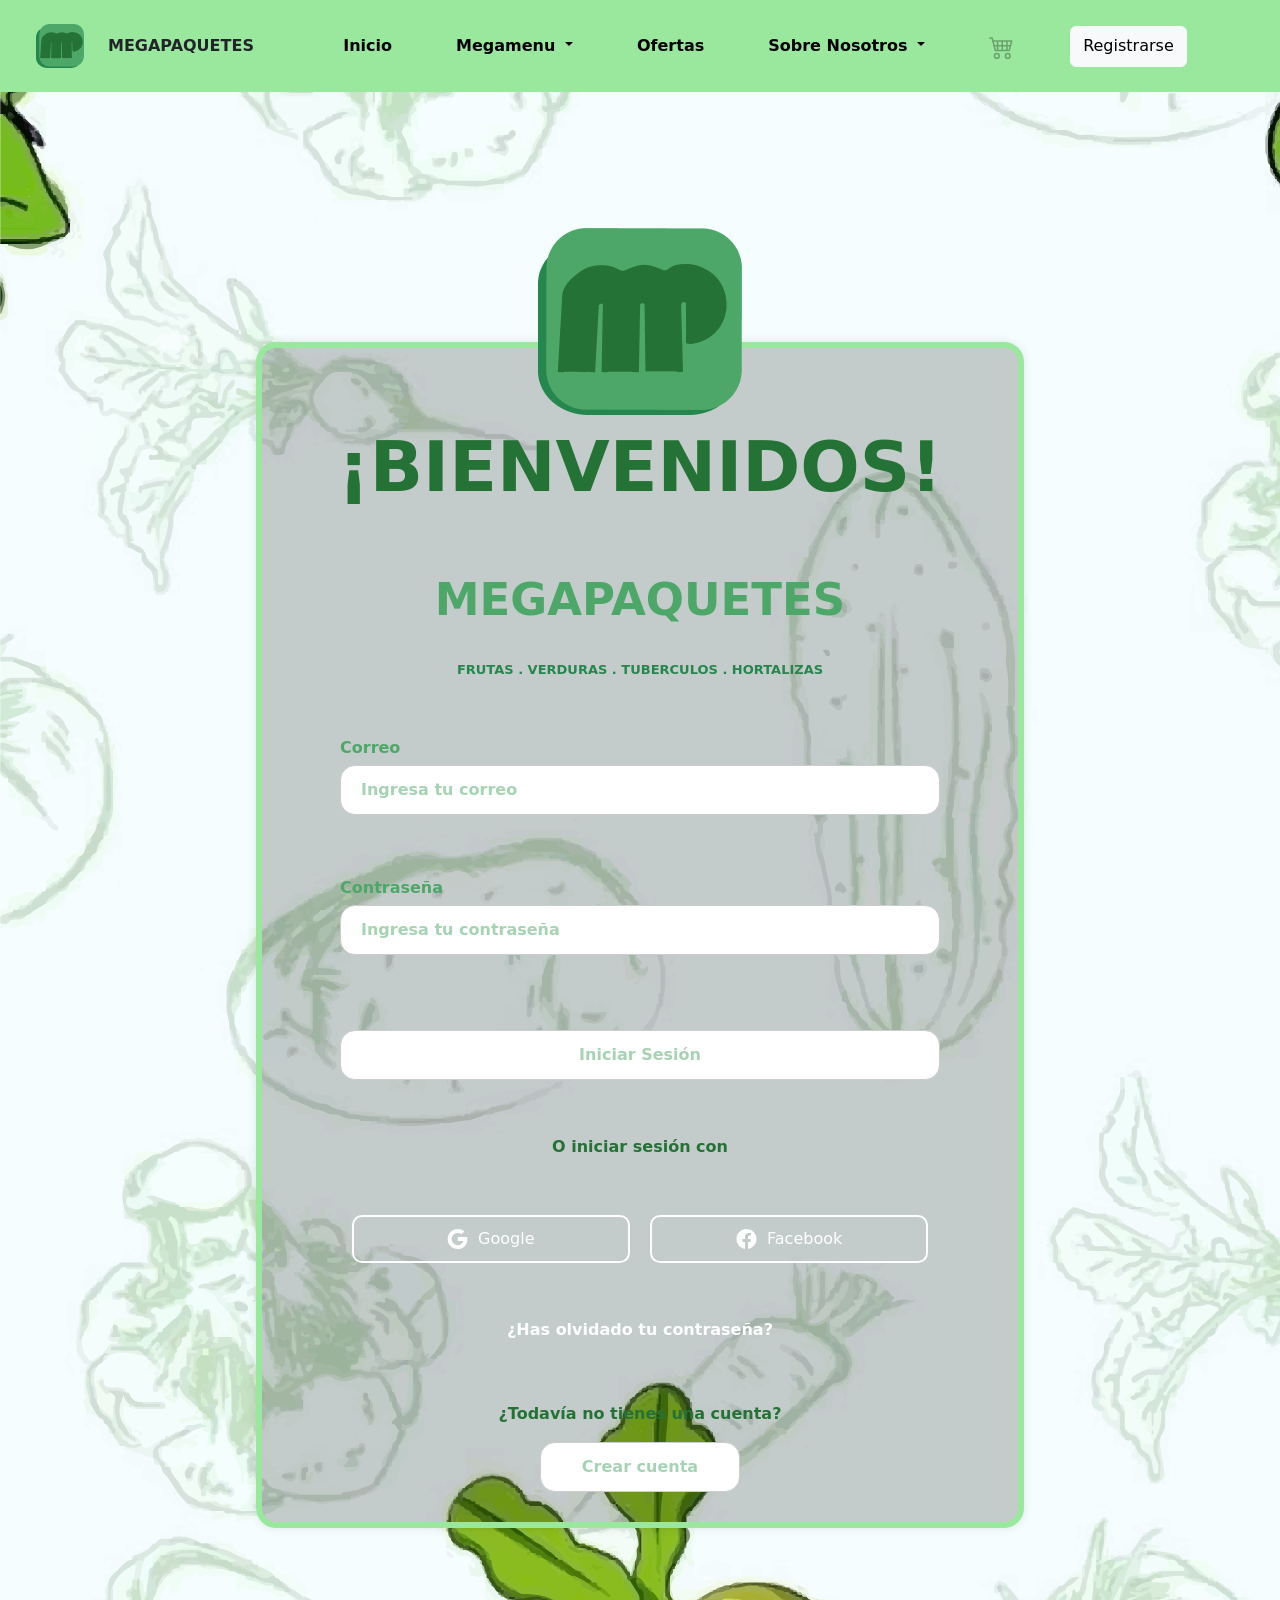
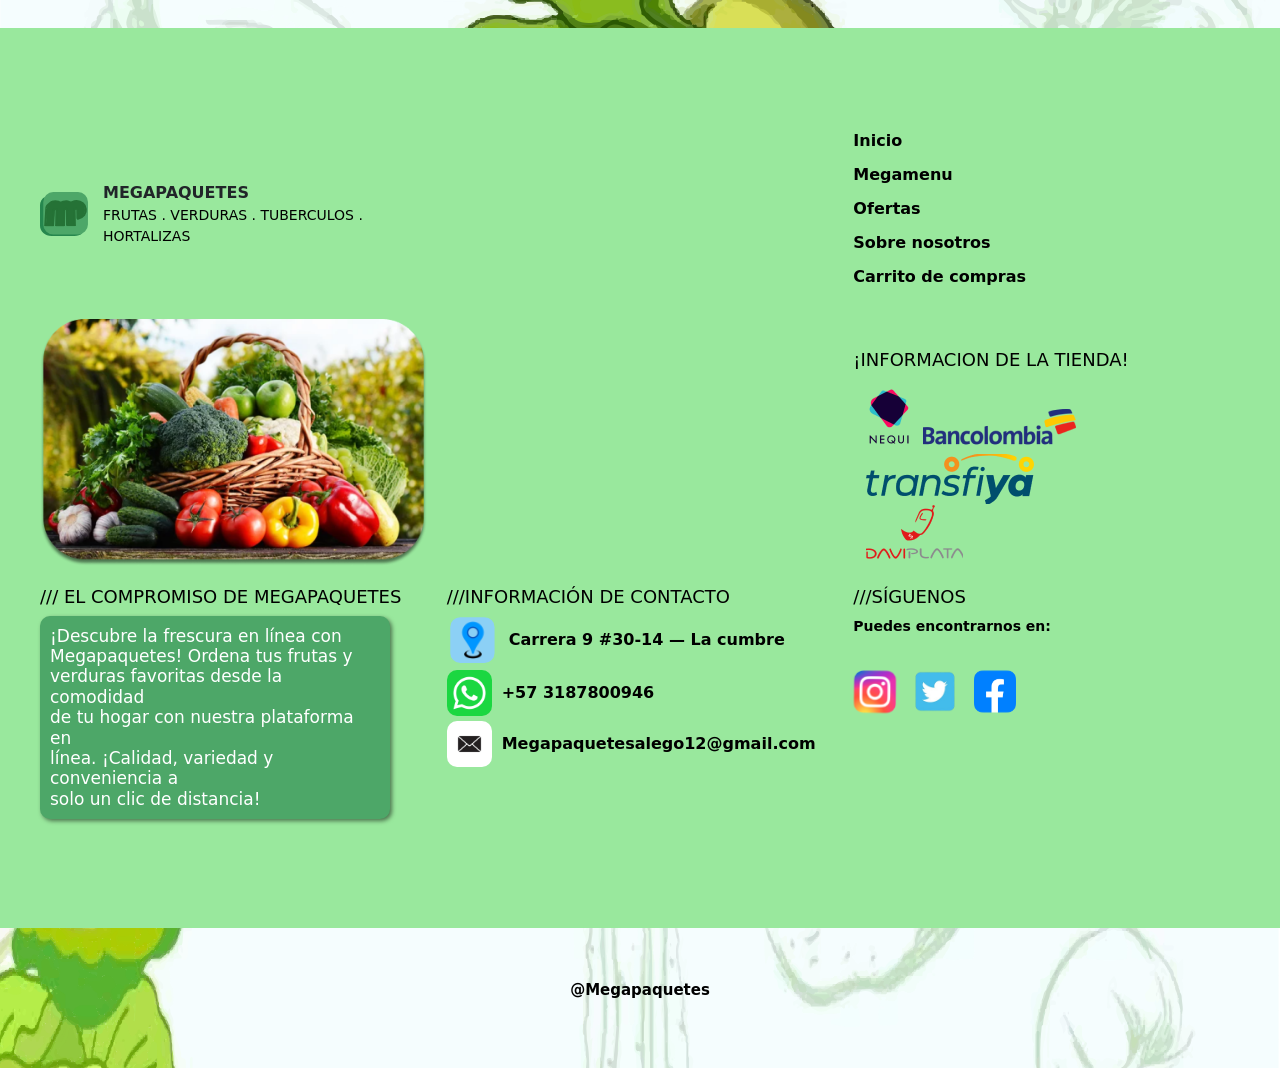
<file: ingresar/ingresar.html>
<!DOCTYPE html>
<html lang="es">
  <head>
    <!-- Metadatos del documento -->
    <meta charset="UTF-8" />
    <meta name="viewport" content="width=device-width, initial-scale=1.0" />
    <title>¡BIENVENIDOS A MEGAPAQUETES!</title>
    <!-- Enlace al archivo CSS para estilos -->
    <link rel="stylesheet" href="ingresar.css" />
    <!-- Favicon para el navegador -->
    <link rel="icon" type="image/svg" href="../imagenes/logo.svg" />
    <link
      href="https://cdn.jsdelivr.net/npm/bootstrap@5.3.3/dist/css/bootstrap.min.css"
      rel="stylesheet"
      integrity="sha384-QWTKZyjpPEjISv5WaRU9OFeRpok6YctnYmDr5pNlyT2bRjXh0JMhjY6hW+ALEwIH"
      crossorigin="anonymous"
    />
  </head>
  <body>
    <!-- Barra de navegación -->
    <nav class="negrita navbar navbar-expand-lg p-4">
      <div class="container-fluid">
        <!-- Logo -->
        <img src="../imagenes/logo.svg" alt="logo" />
        <div class="px-4">
          <a class="nav-link active" href="#">MEGAPAQUETES</a>
          <div class="esconder">
            <!-- Contenido escondido -->
          </div>
        </div>
        <!-- Botón para mostrar el menú en pantallas pequeñas -->
        <button
          class="navbar-toggler"
          type="button"
          data-bs-toggle="collapse"
          data-bs-target="#navbarSupportedContent"
          aria-controls="navbarSupportedContent"
          aria-expanded="false"
          aria-label="Toggle navigation"
        >
          <span class="navbar-toggler-icon"></span>
        </button>
        <!-- Contenedor del menú desplegable -->
        <div
          class="collapse navbar-collapse justify-content-center"
          id="navbarSupportedContent"
        >
          <ul class="navbar-nav d-flex gap-5">
            <!-- Elementos del menú -->
            <li class="nav-item">
              <a
                class="nav-link active"
                aria-current="page"
                href="../index.html"
                >Inicio</a
              >
            </li>
            <li class="nav-item dropdown">
              <a
                class="nav-link dropdown-toggle active"
                href="#"
                role="button"
                data-bs-toggle="dropdown"
                aria-expanded="false"
              >
                Megamenu
              </a>
              <!-- Menú desplegable -->
              <ul class="dropdown-menu bg-success text-light">
                <li class="px-2">MEGAPAQUETES</li>
                <li><hr class="dropdown-divider" /></li>
                <li>
                  <a
                    class="dropdown-item text-light"
                    href="../productos/verduras_productos.html"
                    >Verduras</a
                  >
                </li>
                <li>
                  <a
                    class="dropdown-item text-light"
                    href="../productos/frutas_productos.html"
                    >Frutas</a
                  >
                </li>
                <li>
                  <a
                    class="dropdown-item text-light"
                    href="../productos/tubérculos_hortalizas_productos.html"
                    >Tubérculos/Hortalizas</a
                  >
                </li>
              </ul>
            </li>
            <li class="nav-item">
              <a class="nav-link active" href="#">Ofertas</a>
            </li>
            <li class="nav-item dropdown">
              <a
                class="nav-link dropdown-toggle active"
                href="#"
                role="button"
                data-bs-toggle="dropdown"
                aria-expanded="false"
              >
                Sobre Nosotros
              </a>
              <!-- Menú desplegable -->
              <ul class="dropdown-menu bg-success text-light">
                <li class="px-2">MEGAPAQUETES</li>
                <li><hr class="dropdown-divider" /></li>
                <li>
                  <a
                    class="dropdown-item text-light"
                    href="../sobre nosotros/sobre nosotros.html"
                    >Sobre Nosotros</a
                  >
                </li>
                <li>
                  <a
                    class="dropdown-item text-light"
                    href="../sobre nosotros/Contacto.html"
                    >Contacto</a
                  >
                </li>
                <li>
                  <a
                    class="dropdown-item text-light"
                    href="../sobre nosotros/Politicas.html"
                    >Politicas(Terminos y Condiciones)</a
                  >
                </li>
              </ul>
            </li>
            <li class="nav-item">
              <!-- Ícono de carrito de compras -->
              <a class="nav-link disabled" aria-disabled="true">
                <svg
                  xmlns="http://www.w3.org/2000/svg"
                  width="25"
                  height="25"
                  fill="currentColor"
                  class="bi bi-cart4"
                  viewBox="0 0 16 16"
                >
                  <path
                    d="M0 2.5A.5.5 0 0 1 .5 2H2a.5.5 0 0 1 .485.379L2.89 4H14.5a.5.5 0 0 1 .485.621l-1.5 6A.5.5 0 0 1 13 11H4a.5.5 0 0 1-.485-.379L1.61 3H.5a.5.5 0 0 1-.5-.5M3.14 5l.5 2H5V5zM6 5v2h2V5zm3 0v2h2V5zm3 0v2h1.36l.5-2zm1.11 3H12v2h.61zM11 8H9v2h2zM8 8H6v2h2zM5 8H3.89l.5 2H5zm0 5a1 1 0 1 0 0 2 1 1 0 0 0 0-2m-2 1a2 2 0 1 1 4 0 2 2 0 0 1-4 0m9-1a1 1 0 1 0 0 2 1 1 0 0 0 0-2m-2 1a2 2 0 1 1 4 0 2 2 0 0 1-4 0"
                  />
                </svg>
              </a>
            </li>
            <!-- Botón de registro -->
            <div class="d-flex gap-5 botones">
              <a
                href="../crear nueva cuenta/crear cuenta.html"
                class="btn btn-light button d-flex align-items-center"
                type="submit"
                >Registrarse</a
              >
            </div>
          </ul>
        </div>
      </div>
    </nav>

    <!-- Sección de bienvenida -->
    <section class="bienvenidos">
      <!-- Contenedor del logo principal -->
      <div class="bienvenidos__logo">
        <img src="../imagenes/logo.png" alt="Logo" />
      </div>
      <!-- Contenedor del título de bienvenida -->
      <div class="bienvenidos__titulo">
        <p><strong>¡BIENVENIDOS!</strong></p>
      </div>
      <!-- Contenedor del subtítulo -->
      <div class="bienvenidos__subtitulo">
        <p>MEGAPAQUETES</p>
      </div>
      <!-- Contenedor del párrafo con descripción -->
      <div class="bienvenidos__descripcion">
        <p>FRUTAS . VERDURAS . TUBERCULOS . HORTALIZAS</p>
      </div>
      <!-- Formulario de inicio de sesión -->
      <div class="formulario">
        <form action="#" method="POST" class="from__principal">
          <!-- Campo para el correo electrónico -->
          <div class="formulario__grupo">
            <label class="form__label" for="username">Correo</label>
            <input
              class="form__input"
              type="email"
              id="correo"
              name="username"
              placeholder="Ingresa tu correo"
              required
            />
            <p class="error-message" id="email-error">
              Por favor, ingresa un correo válido.
            </p>
          </div>
          <!-- Campo para la contraseña -->
          <div class="formulario__grupo">
            <label class="form__label" for="contraseña">Contraseña</label>
            <input
              class="form__input"
              type="password"
              id="contraseña"
              name="contraseña"
              placeholder="Ingresa tu contraseña"
              required
            />
            <p class="error-message" id="password-error">
              La contraseña debe tener al menos 8 caracteres.
            </p>
          </div>
          <!-- Botón para iniciar seccion -->
          <div class="form__boton--contendor">
            <button class="boton__boton--submit" type="submit">
              Iniciar Sesión
            </button>
          </div>
          <!-- Texto para opciones de inicio de sesión alternativas -->
          <div class="form__alternativa">
            <p class="parrafo">O iniciar sesión con</p>
          </div>
        </form>
      </div>
      <!-- Botones para iniciar sesión con redes sociales -->
      <div class="social__contenedor">
        <button type="button" class="social__contenedor--button">
          <img src="../imagenes/vector google.svg" alt="Google" />
          Google
        </button>
        <button type="button" class="social__contenedor--button">
          <img src="../imagenes/Vector facebook.svg" alt="Facebook" />
          Facebook
        </button>
      </div>
      <!-- Enlace para recuperar contraseña -->
      <div class="restablecer__contraseña">
        <a
          href="../restablecer la contraseña/restablecer.html"
          class="restablecer__contraseña--link"
          >¿Has olvidado tu contraseña?</a
        >
      </div>
      <!-- Enlace para crear una nueva cuenta -->
      <div class="crear__cuenta">
        <p class="parrafo">¿Todavía no tienes una cuenta?</p>
        <a
          href="../crear nueva cuenta/crear cuenta.html"
          class="crear__cuenta--link"
          >Crear cuenta</a
        >
      </div>
    </section>

    <!-- Sección adicional con información -->
    <section class="adicional__informacion">
      <div class="adicional__informacion--principal">
        <div class="adicional__informacion--secundario">
          <!-- Logotipo en la sección adicional -->
          <div class="adicional__informacion--logo">
            <img src="../imagenes/logo.svg" alt="Logo" />
          </div>
          <!-- Título y subtítulo en la sección adicional -->
          <div class="adicional__informacion--titulo">
            <strong>MEGAPAQUETES</strong>
            <div class="adicional__informacion--subtitulo">
              FRUTAS . VERDURAS . TUBERCULOS . HORTALIZAS
            </div>
          </div>
        </div>
        <!-- Imagen principal de la sección adicional -->
        <div class="adicional__informacion--image">
          <img src="../imagenes/image frutas.png" alt="Logo" />
        </div>
        <!-- Lista de navegación en la sección adicional -->
        <div class="adicional__informacion--lista">
          <p class="adicional__informacion--item">Inicio</p>
          <p class="adicional__informacion--item">Megamenu</p>
          <p class="adicional__informacion--item">Ofertas</p>
          <p class="adicional__informacion--item">Sobre nosotros</p>
          <p class="adicional__informacion--item">Carrito de compras</p>
        </div>
        <!-- Contenedor de información de la tienda -->
        <div class="adicional__informacion--info">
          <h4 class="adicional__informacion--infotexto">
            ¡INFORMACION DE LA TIENDA!
          </h4>
          <img
            src="../imagenes/Group 113.png"
            alt="Logo"
            class="adicional__informacion--imagen"
          />
        </div>
        <!-- Contenedor del compromiso de la empresa -->
        <div class="adicional__informacion--compromiso">
          <h4 class="adicional__informacion--compromisotexto">
            /// EL COMPROMISO DE MEGAPAQUETES
          </h4>
          <h5 class="adicional__informacion--compromisotexto1">
            ¡Descubre la frescura en línea con <br />
            Megapaquetes! Ordena tus frutas y <br />
            verduras favoritas desde la comodidad <br />
            de tu hogar con nuestra plataforma en <br />
            línea. ¡Calidad, variedad y conveniencia a <br />
            solo un clic de distancia!
          </h5>
        </div>
        <!-- Contenedor de información de contacto -->
        <div class="adicional__informacion--contacto">
          <h4 class="adicional__informacion--compromisotexto">
            ///INFORMACIÓN DE CONTACTO
          </h4>
          <p class="adicional__informacion--contactoitem">
            <img src="../imagenes/ubicacion.svg" alt="Vector" /> Carrera 9
            #30-14 — La cumbre
          </p>
          <p class="adicional__informacion--contactoitem">
            <img src="../imagenes/Whatsapp.svg" alt="Vector" /> +57 3187800946
          </p>
          <p class="adicional__informacion--contactoitem">
            <img src="../imagenes/correo.svg" alt="Vector" />
            Megapaquetesalego12@gmail.com
          </p>
        </div>
        <!-- Contenedor de redes sociales -->
        <div class="adicional__informacion--social">
          <h4 class="adicional__informacion--compromisotexto">///SÍGUENOS</h4>
          <p class="adicional__informacion--socialtexto">
            <strong>Puedes encontrarnos en:</strong>
          </p>
          <div class="adicional__informacion--socialicons">
            <img
              src="../imagenes/instagram.svg"
              alt="Vector"
              class="adicional__informacion--socialicon"
            />
            <img
              src="../imagenes/twitter.svg"
              alt="Vector"
              class="adicional__informacion--socialicon"
            />
            <img
              src="../imagenes/facebook.svg"
              alt="Vector"
              class="adicional__informacion--socialicon"
            />
          </div>
        </div>
      </div>
    </section>

    <!-- Pie de página -->
    <footer class="footer">
      <p class="footer__parrafo">@Megapaquetes</p>
    </footer>

    <script src="main.js"></script>
    <script
      src="https://cdn.jsdelivr.net/npm/bootstrap@5.3.3/dist/js/bootstrap.bundle.min.js"
      integrity="sha384-YvpcrYf0tY3lHB60NNkmXc5s9fDVZLESaAA55NDzOxhy9GkcIdslK1eN7N6jIeHz"
      crossorigin="anonymous"
    ></script>
    <!-- Bootstrap Bundle JS desde CDN -->
  </body>
</html>
</file>
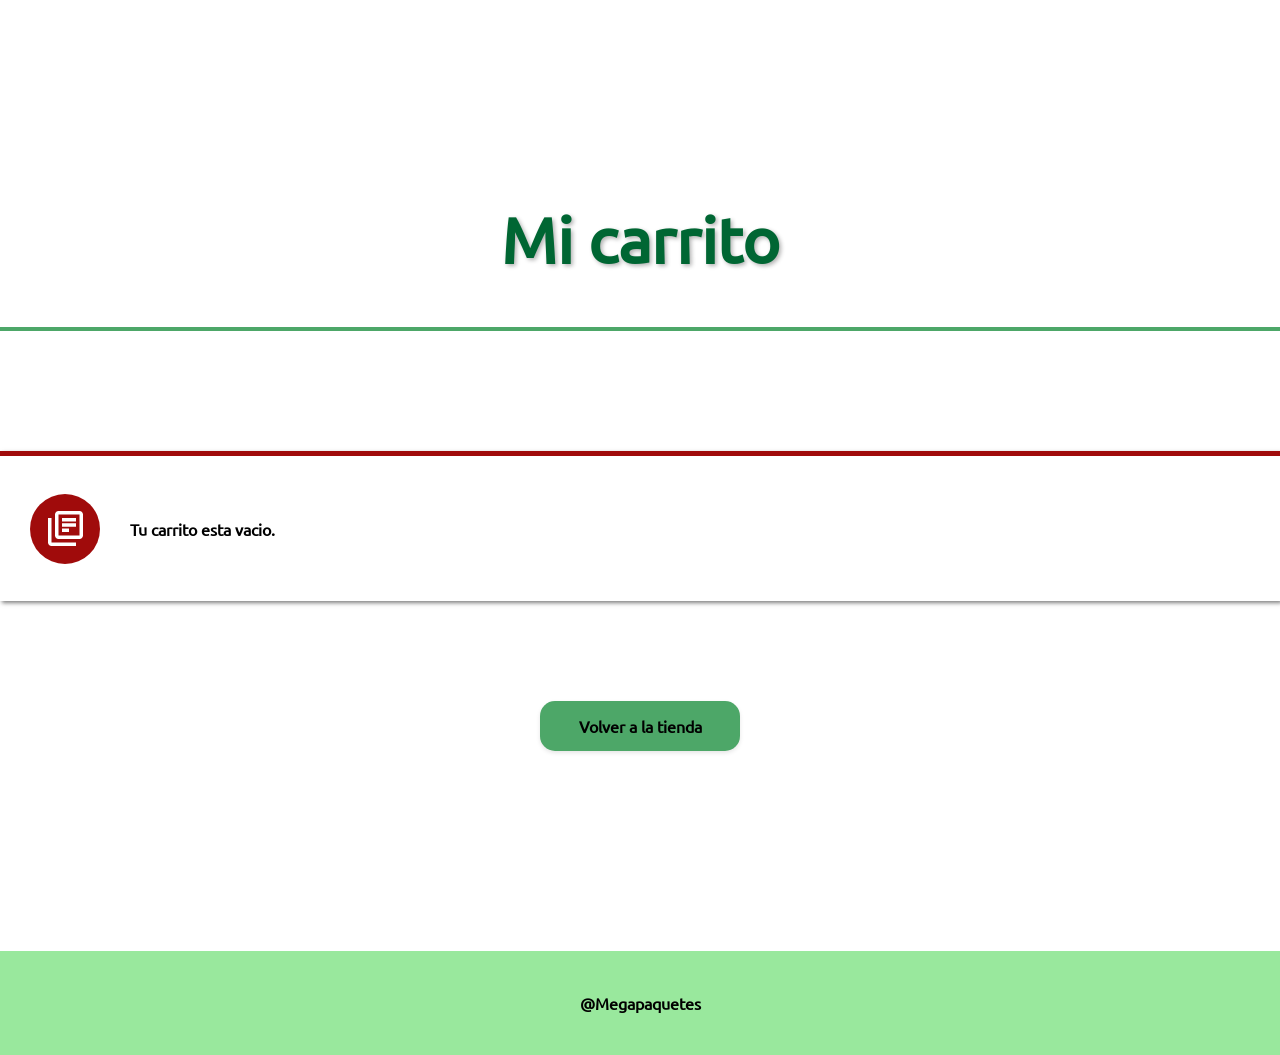
<file: mi carrito/carrito.html>
<!DOCTYPE html>
<html lang="en">
<head>
    <!-- Metadatos del documento -->
    <meta charset="UTF-8">
    <meta name="viewport" content="width=device-width, initial-scale=1.0">
    <title>¡MI CARRTIO!</title>
    <!-- Enlace al archivo CSS para estilos -->
    <link rel="stylesheet" href="carrito.css">
    <!-- Favicon para el navegador -->
    <link rel="icon" type="image/svg" href="../imagenes/logo.svg">
</head>
<body>
    <!-- Sección principal del carrito-->
    <section clas="contenedor__principal">
        <div class="contenedor__micarrito">
            <!-- Contenedor del título -->
            <div class="contenedor__titulo">
                <p><strong>Mi carrito</strong></p>
            </div>
            <!-- Línea separadora -->
            <div class="contenedor__linea"></div>
            <div class="contenedor__informacion">
                <div class="contenedor__dentro">
                    <!-- Imagen dentro del contenedor de información -->
                    <div class="contenedor__informacion--imagen">
                        <img src="../imagenes/logo ningun pedido.svg" alt="logo">
                    </div>
                    <!-- Texto dentro del contenedor de información -->
                    <div class="contenedor__informacion--texto">
                        <p><strong>Tu carrito esta vacio.</strong></p>
                    </div>
                </div>
            </div>
        </div>
    </section>

    <!-- Botón para regresar a la tienda -->
    <div class="boton__regresar">
        <a href="../index.html" class="boton__regresar--link">Volver a la tienda</a>
    </div>

    <!-- Pie de página -->
    <footer class="footer">
        <p class="footer__parrafo">@Megapaquetes</p>
    </footer>

</body>
</html>
</file>
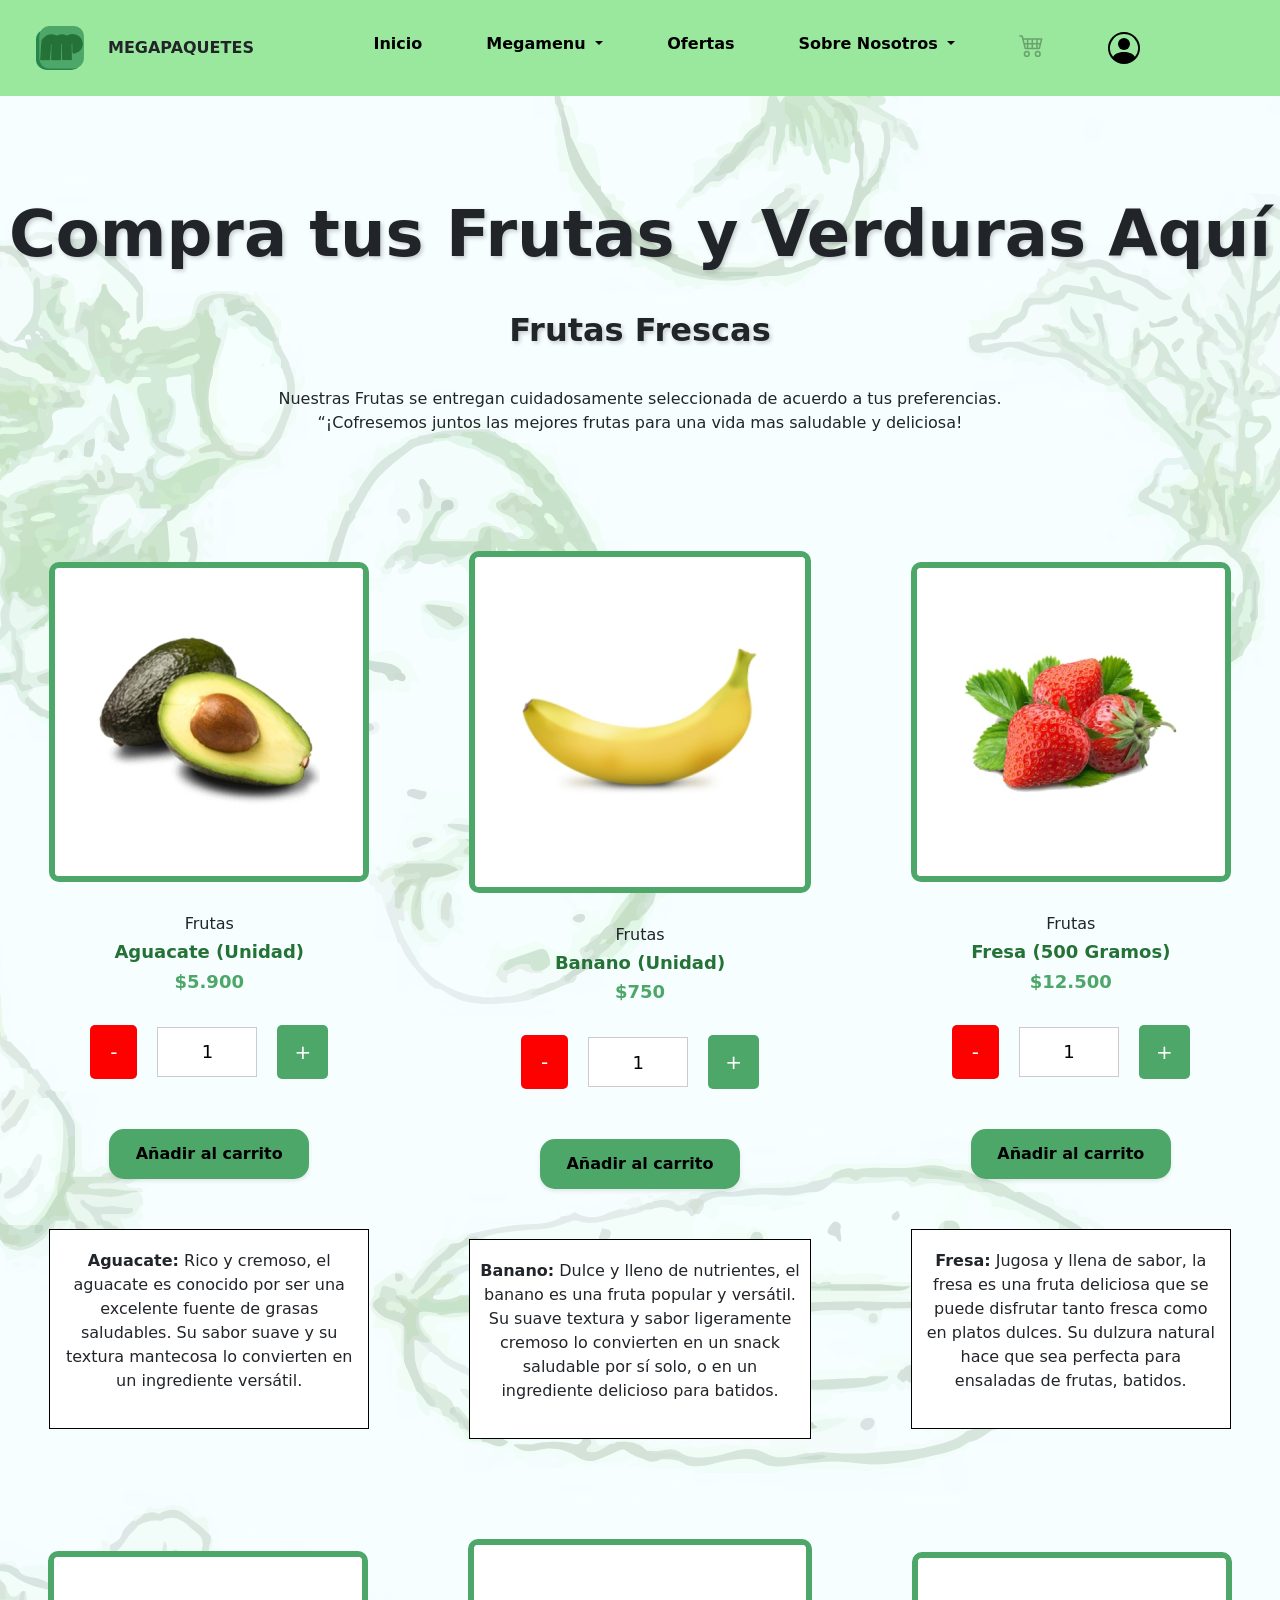
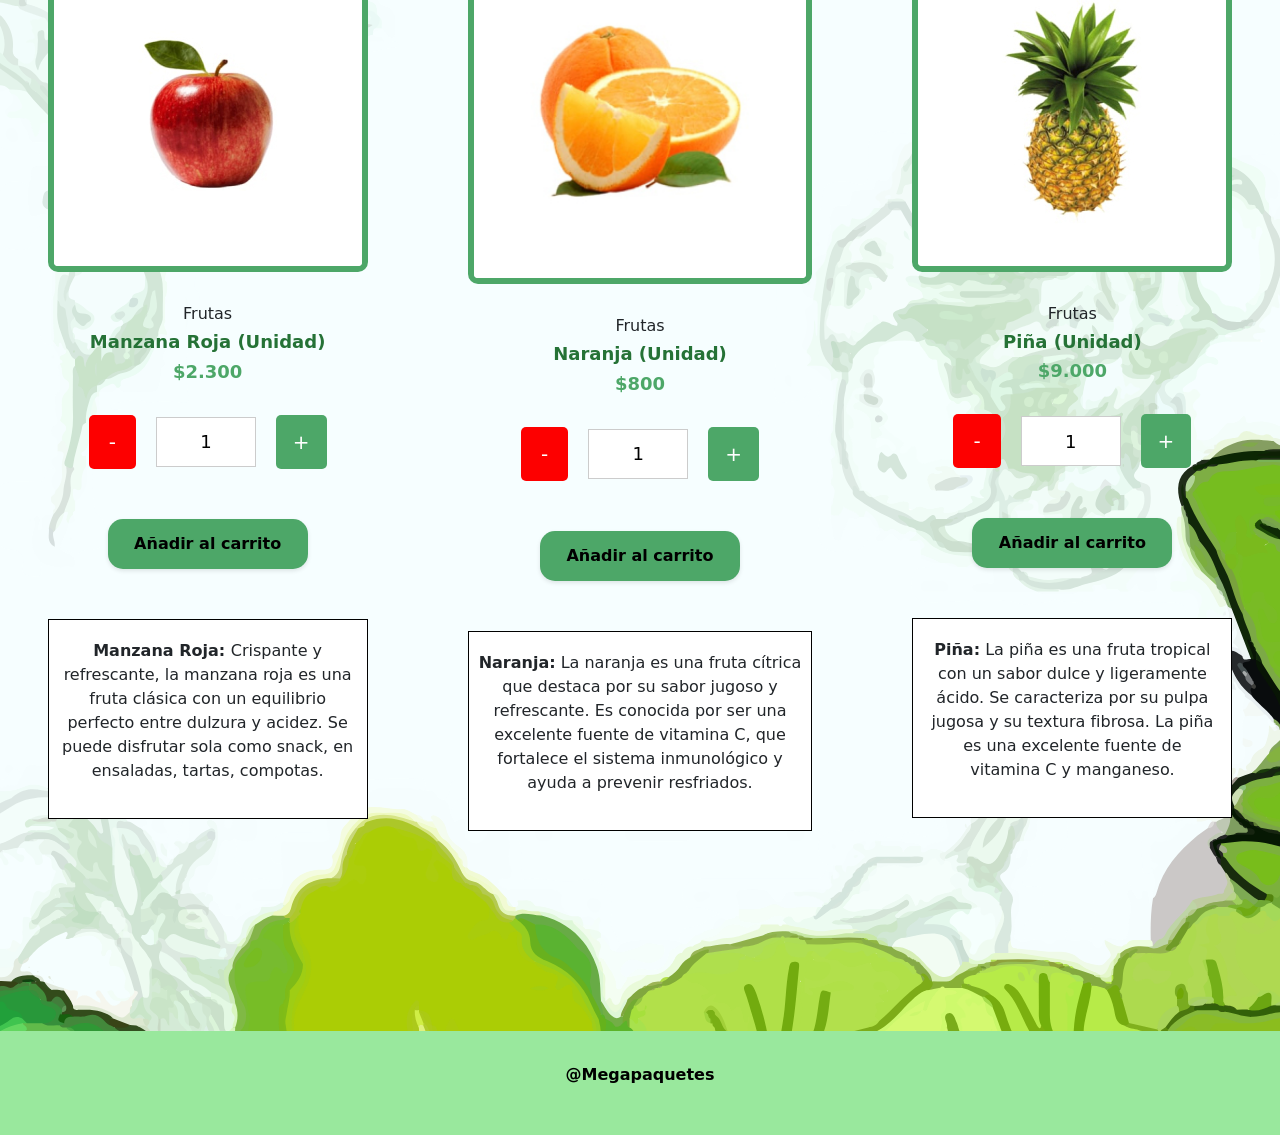
<file: productos/frutas_productos.html>
<!DOCTYPE html>
<html lang="es">
<head>
    <!-- Metadatos del documento -->
    <meta charset="UTF-8">
    <meta name="viewport" content="width=device-width, initial-scale=1.0">
    <title>¡FRUTAS FRESCAS!</title>
    <!-- Enlace al archivo CSS para estilos -->
    <link rel="stylesheet" href="frutas_productos.css">
    <!-- Favicon para el navegador -->
    <link rel="icon" type="image/svg" href="../imagenes/logo.svg">
    <link href="https://cdn.jsdelivr.net/npm/bootstrap@5.3.3/dist/css/bootstrap.min.css" rel="stylesheet" integrity="sha384-QWTKZyjpPEjISv5WaRU9OFeRpok6YctnYmDr5pNlyT2bRjXh0JMhjY6hW+ALEwIH" crossorigin="anonymous">
</head>
<body>

    <!-- Barra de navegación -->
    <nav class="negrita navbar navbar-expand-lg p-4">
        <div class="container-fluid">
            <!-- Logo -->
            <img src="../imagenes/logo.svg" alt="logo">
            <div class="px-4">
                <a class="nav-link active" href="#">MEGAPAQUETES</a>
                <div class="esconder">
                    <!-- Contenido escondido -->
                </div>
            </div>
            <!-- Botón para mostrar el menú en pantallas pequeñas -->
            <button class="navbar-toggler" type="button" data-bs-toggle="collapse" data-bs-target="#navbarSupportedContent" aria-controls="navbarSupportedContent" aria-expanded="false" aria-label="Toggle navigation">
                <span class="navbar-toggler-icon"></span>
            </button>
            <!-- Contenedor del menú desplegable -->
            <div class="collapse navbar-collapse justify-content-center" id="navbarSupportedContent">
                <ul class="navbar-nav d-flex gap-5">
                    <!-- Elementos del menú -->
                    <li class="nav-item">
                        <a class="nav-link active" aria-current="page" href="../index.html">Inicio</a> <!-- Enlace "Inicio" activo -->
                    </li>
                    <li class="nav-item dropdown">
                        <a class="nav-link dropdown-toggle active" href="#" role="button" data-bs-toggle="dropdown" aria-expanded="false">
                            Megamenu <!-- Enlace del megamenu activo -->
                        </a>
                        <!-- Menú desplegable -->
                        <ul class="dropdown-menu bg-success text-light">
                            <li class="px-2">MEGAPAQUETES</li>
                            <li><hr class="dropdown-divider"></li>
                            <li><a class="dropdown-item text-light" href="../productos/verduras_productos.html">Verduras</a></li>
                            <li><a class="dropdown-item text-light" href="../productos/frutas_productos.html">Frutas</a></li>
                            <li><a class="dropdown-item text-light" href="../productos/tubérculos_hortalizas_productos.html">Tubérculos/Hortalizas</a></li>
                        </ul>
                    </li>
                    <li class="nav-item">
                        <a class="nav-link active" href="#">Ofertas</a> <!-- Enlace "Ofertas" activo -->
                    </li>
                    <li class="nav-item dropdown">
                        <a class="nav-link dropdown-toggle active" href="#" role="button" data-bs-toggle="dropdown" aria-expanded="false">
                            Sobre Nosotros <!-- Enlace "Sobre Nosotros" activo -->
                        </a>
                        <!-- Menú desplegable -->
                        <ul class="dropdown-menu bg-success text-light">
                            <li class="px-2">MEGAPAQUETES</li>
                            <li><hr class="dropdown-divider"></li>
                            <li><a class="dropdown-item text-light" href="../sobre nosotros/sobre nosotros.html">Sobre Nosotros</a></li>
                            <li><a class="dropdown-item text-light" href="../sobre nosotros/Contacto.html">Contacto</a></li>
                            <li><a class="dropdown-item text-light" href="../sobre nosotros/Politicas.html">Politicas(Terminos y Condiciones)</a></li>
                        </ul>
                    </li>
                    <li class="nav-item">
                        <a class="nav-link disabled" aria-disabled="true">
                            <svg xmlns="http://www.w3.org/2000/svg" width="25" height="25" fill="currentColor" class="bi bi-cart4" viewBox="0 0 16 16">
                                <path d="M0 2.5A.5.5 0 0 1 .5 2H2a.5.5 0 0 1 .485.379L2.89 4H14.5a.5.5 0 0 1 .485.621l-1.5 6A.5.5 0 0 1 13 11H4a.5.5 0 0 1-.485-.379L1.61 3H.5a.5.5 0 0 1-.5-.5M3.14 5l.5 2H5V5zM6 5v2h2V5zm3 0v2h2V5zm3 0v2h1.36l.5-2zm1.11 3H12v2h.61zM11 8H9v2h2zM8 8H6v2h2zM5 8H3.89l.5 2H5zm0 5a1 1 0 1 0 0 2 1 1 0 0 0 0-2m-2 1a2 2 0 1 1 4 0 2 2 0 0 1-4 0m9-1a1 1 0 1 0 0 2 1 1 0 0 0 0-2m-2 1a2 2 0 1 1 4 0 2 2 0 0 1-4 0"/>
                            </svg>
                        </a>
                    </li>
                    <div class="d-flex gap-5 botones">
                        <a href="../../usuarios/perfil_usuario.html" class="d-flex align-items-center justify-content-center gap-2 nav-link" type="submit">
                            <svg xmlns="http://www.w3.org/2000/svg" width="32" height="32" fill="dark" class="bi bi-person-circle" viewBox="0 0 16 16">
                                <path d="M11 6a3 3 0 1 1-6 0 3 3 0 0 1 6 0"/>
                                <path fill-rule="evenodd" d="M0 8a8 8 0 1 1 16 0A8 8 0 0 1 0 8m8-7a7 7 0 0 0-5.468 11.37C3.242 11.226 4.805 10 8 10s4.757 1.225 5.468 2.37A7 7 0 0 0 8 1"/>
                            </svg>
                            <h5 id="loggedInUserName"></h5>
                        </a>
                    </div>
                </ul>
            </div>
        </div>
    </nav>

    <!-- Seccion de los productos -->
    <section class="contenedor__productos--seccion">
        <div class="contenedor__parrafos">
            <h1 class="titulo__parrafos"><strong>Compra tus Frutas y Verduras Aquí</strong></h1>
            <h3 class="subtitulo__parrafos"><strong>Frutas Frescas</strong></h3>
            <p class="parrafo__parrafos">Nuestras Frutas se entregan cuidadosamente seleccionada de acuerdo a tus preferencias. <br> 
                “¡Cofresemos juntos las mejores frutas para una vida mas saludable y deliciosa!
            </p>
        </div>
        <!-- Primer producto -->
        <div class="contenedor__verduras--principal01">
            <div class="contenedor__producto" id="1">
                <!-- Contenedor de la imagen del producto -->
                <div class="contenedor__imagen">
                    <img src="../imagenes/Aguacate.jpg" alt="Imagen de producto">
                </div>
                <!-- Información del producto -->
                <div class="informacion__producto">
                    <p class="texto__producto">Frutas</p>
                    <h3 class="titulo__producto"><strong>Aguacate (Unidad)</strong></h3>
                    <p class="precio__producto"><strong>$5.900</strong></p>
                    <!-- Contenedor de botones para control de cantidad -->
                    <div class="contenedor__cantidad">
                        <span class="boton__cantidad01" onclick="changeQuantity(this, -1)">-</span>
                        <input type="text" class="input__cantidad" value="1" readonly>
                        <span class="boton__cantidad" onclick="changeQuantity(this, 1)">+</span>
                    </div>
                    <!-- Botón para añadir producto -->
                    <div class="boton-añadir">
                        <a class="boton__añadir--link" style="text-decoration: none;">Añadir al carrito</a>
                    </div>
                    <!-- Contenedor para la descripcion del producto -->
                    <div class="producto__descripcion--contenedor">
                        <div class="producto__descripcion">
                            <p><strong>Aguacate:</strong> Rico y cremoso, el <br>
                                aguacate es conocido por ser una <br>
                                excelente fuente de grasas <br>
                                saludables. Su sabor suave y su <br>
                                textura mantecosa lo convierten en <br>
                                un ingrediente versátil.
                            </p>
                        </div>
                    </div>
                </div>
            </div>
            <!-- Segundo producto -->
            <div class="contenedor__producto" id="2">
                <!-- Contenedor de la imagen del producto -->
                <div class="contenedor__imagen">
                    <img src="../imagenes/Banano.jpg" alt="Imagen de producto">
                </div>
                <!-- Información del producto -->
                <div class="informacion__producto">
                    <p class="texto__producto">Frutas</p>
                    <h3 class="titulo__producto"><strong>Banano (Unidad)</strong></h3>
                    <p class="precio__producto"><strong>$750</strong></p>
                    <!-- Contenedor de botones para control de cantidad -->
                    <div class="contenedor__cantidad">
                        <span class="boton__cantidad01" onclick="changeQuantity(this, -1)">-</span>
                        <input type="text" class="input__cantidad" value="1" readonly>
                        <span class="boton__cantidad" onclick="changeQuantity(this, 1)">+</span>
                    </div>
                    <!-- Botón para añadir producto -->
                    <div class="boton-añadir">
                        <a class="boton__añadir--link" style="text-decoration: none;">Añadir al carrito</a>
                    </div>
                    <!-- Contenedor para la descripcion del producto -->
                    <div class="producto__descripcion--contenedor">
                        <div class="producto__descripcion">
                            <p><strong>Banano:</strong> Dulce y lleno de nutrientes, el <br>
                                banano es una fruta popular y versátil. <br>
                                Su suave textura y sabor ligeramente <br>
                                cremoso lo convierten en un snack <br>
                                saludable por sí solo, o en un <br>
                                ingrediente delicioso para batidos.
                            </p>
                        </div>
                    </div>
                </div>
            </div>
            <!-- Tercer producto -->
            <div class="contenedor__producto" id="3">
                <!-- Contenedor de la imagen del producto -->
                <div class="contenedor__imagen">
                    <img src="../imagenes/fresa.jpg" alt="Imagen de producto">
                </div>
                <!-- Información del producto -->
                <div class="informacion__producto">
                    <p class="texto__producto">Frutas</p>
                    <h3 class="titulo__producto"><strong>Fresa (500 Gramos)</strong></h3>
                    <p class="precio__producto"><strong>$12.500</strong></p>
                    <!-- Contenedor de botones para control de cantidad -->
                    <div class="contenedor__cantidad">
                        <span class="boton__cantidad01" onclick="changeQuantity(this, -1)">-</span>
                        <input type="text" class="input__cantidad" value="1" readonly>
                        <span class="boton__cantidad" onclick="changeQuantity(this, 1)">+</span>
                    </div>
                    <!-- Botón para añadir producto -->
                    <div class="boton-añadir">
                        <a class="boton__añadir--link" style="text-decoration: none;">Añadir al carrito</a>
                    </div>
                    <!-- Contenedor para la descripcion del producto -->
                    <div class="producto__descripcion--contenedor">
                        <div class="producto__descripcion">
                            <p><strong>Fresa:</strong> Jugosa y llena de sabor, la <br>
                                fresa es una fruta deliciosa que se <br>
                                puede disfrutar tanto fresca como <br>
                                en platos dulces. Su dulzura natural <br>
                                hace que sea perfecta para <br>
                                ensaladas de frutas, batidos.
                            </p>
                        </div>
                    </div>
                </div>
            </div>
        </div>
        <div class="contenedor__verduras--principal02">
            <!-- Cuarto producto -->
            <div class="contenedor__producto" id="4">
                <!-- Contenedor de la imagen del producto -->
                <div class="contenedor__imagen">
                    <img src="../imagenes/manzana-roja.jpg" alt="Imagen de producto">
                </div>
                <!-- Información del producto -->
                <div class="informacion__producto">
                    <p class="texto__producto">Frutas</p>
                    <h3 class="titulo__producto"><strong>Manzana Roja (Unidad)</strong></h3>
                    <p class="precio__producto"><strong>$2.300</strong></p>
                    <!-- Contenedor de botones para control de cantidad -->
                    <div class="contenedor__cantidad">
                        <span class="boton__cantidad01" onclick="changeQuantity(this, -1)">-</span>
                        <input type="text" id="inputCantidad" class="input__cantidad" value="1" readonly>
                        <span class="boton__cantidad" onclick="changeQuantity(this, 1)">+</span>
                    </div>
                    <!-- Botón para añadir producto -->
                    <div class="boton-añadir">
                        <a class="boton__añadir--link" style="text-decoration: none;">Añadir al carrito</a>
                    </div>
                    <!-- Contenedor para la descripcion del producto -->
                    <div class="producto__descripcion--contenedor">
                        <div class="producto__descripcion">
                            <p><strong>Manzana Roja: </strong> Crispante y <br>
                                refrescante, la manzana roja es una <br>
                                fruta clásica con un equilibrio <br>
                                perfecto entre dulzura y acidez. Se <br>
                                puede disfrutar sola como snack, en <br>
                                ensaladas, tartas, compotas.
                            </p>
                        </div>
                    </div>
                </div>
            </div>
            <!-- Quinto producto -->
            <div class="contenedor__producto" id="5">
                <!-- Contenedor de la imagen del producto -->
                <div class="contenedor__imagen">
                    <img src="../imagenes/naranja.jpg" alt="Imagen de producto">
                </div>
                <!-- Información del producto -->
                <div class="informacion__producto">
                    <p class="texto__producto">Frutas</p>
                    <h3 class="titulo__producto"><strong>Naranja (Unidad)</strong></h3>
                    <p class="precio__producto"><strong>$800</strong></p>
                    <!-- Contenedor de botones para control de cantidad -->
                    <div class="contenedor__cantidad">
                        <span class="boton__cantidad01" onclick="changeQuantity(this, -1)">-</span>
                        <input type="text" id="inputCantidad" class="input__cantidad" value="1" readonly>
                        <span class="boton__cantidad" onclick="changeQuantity(this, 1)">+</span>
                    </div>
                    <!-- Botón para añadir producto -->
                    <div class="boton-añadir">
                        <a class="boton__añadir--link" style="text-decoration: none;">Añadir al carrito</a>
                    </div>
                    <!-- Contenedor para la descripcion del producto -->
                    <div class="producto__descripcion--contenedor">
                        <div class="producto__descripcion">
                            <p><strong>Naranja:</strong> La naranja es una fruta cítrica <br>
                                que destaca por su sabor jugoso y <br>
                                refrescante. Es conocida por ser una <br>
                                excelente fuente de vitamina C, que <br>
                                fortalece el sistema inmunológico y <br>
                                ayuda a prevenir resfriados.
                            </p>
                        </div>
                    </div>
                </div>
            </div>
            <!-- Sexto producto -->
            <div class="contenedor__producto" id="6">
                <!-- Contenedor de la imagen del producto -->
                <div class="contenedor__imagen">
                    <img src="../imagenes/piña.jpg" alt="Imagen de producto">
                </div>
                <!-- Información del producto -->
                <div class="informacion__producto">
                    <p class="texto__producto">Frutas</p>
                    <h3 class="titulo__producto"><strong>Piña (Unidad)</strong></h3>
                    <p class="precio__producto"><strong>$9.000</strong></p>
                    <!-- Contenedor de botones para control de cantidad -->
                    <div class="contenedor__cantidad">
                        <span class="boton__cantidad01" onclick="changeQuantity(this, -1)">-</span>
                        <input type="text" id="inputCantidad" class="input__cantidad" value="1" readonly>
                        <span class="boton__cantidad" onclick="changeQuantity(this, 1)">+</span>
                    </div>
                    <!-- Botón para añadir producto -->
                    <div class="boton-añadir">
                        <a class="boton__añadir--link" style="text-decoration: none;">Añadir al carrito</a>
                    </div>
                    <!-- Contenedor para la descripcion del producto -->
                    <div class="producto__descripcion--contenedor">
                        <div class="producto__descripcion">
                            <p><strong>Piña:</strong> La piña es una fruta tropical <br>
                                con un sabor dulce y ligeramente <br>
                                ácido. Se caracteriza por su pulpa <br>
                                jugosa y su textura fibrosa. La piña <br>
                                es una excelente fuente de <br>
                                vitamina C y manganeso.
                            </p>
                        </div>
                    </div>
                </div>
            </div>
        </div>
    </section>

    <!-- Pie de página -->
    <footer class="footer">
        <p class="footer__parrafo">@Megapaquetes</p>
    </footer>

    <!-- Script para incremento y decremento de la cantida de los productos -->
    <script>
        function changeQuantity(element, change) {
            let input = element.parentElement.querySelector('.input__cantidad');
            let currentValue = parseInt(input.value);
            let newValue = currentValue + change;
            if (newValue > 0) {
                input.value = newValue;
            }
        }

        const loggedInUserName = JSON.parse(localStorage.getItem('loggedInUser'));
            if (loggedInUserName) {
                document.getElementById('loggedInUserName').textContent = loggedInUserName.nombres+' '+loggedInUserName.apellidos;
            }
    </script>
    
    <script src="https://cdn.jsdelivr.net/npm/bootstrap@5.3.3/dist/js/bootstrap.bundle.min.js" integrity="sha384-YvpcrYf0tY3lHB60NNkmXc5s9fDVZLESaAA55NDzOxhy9GkcIdslK1eN7N6jIeHz" crossorigin="anonymous"></script> <!-- Bootstrap Bundle JS desde CDN -->
</body>
</html>
</file>
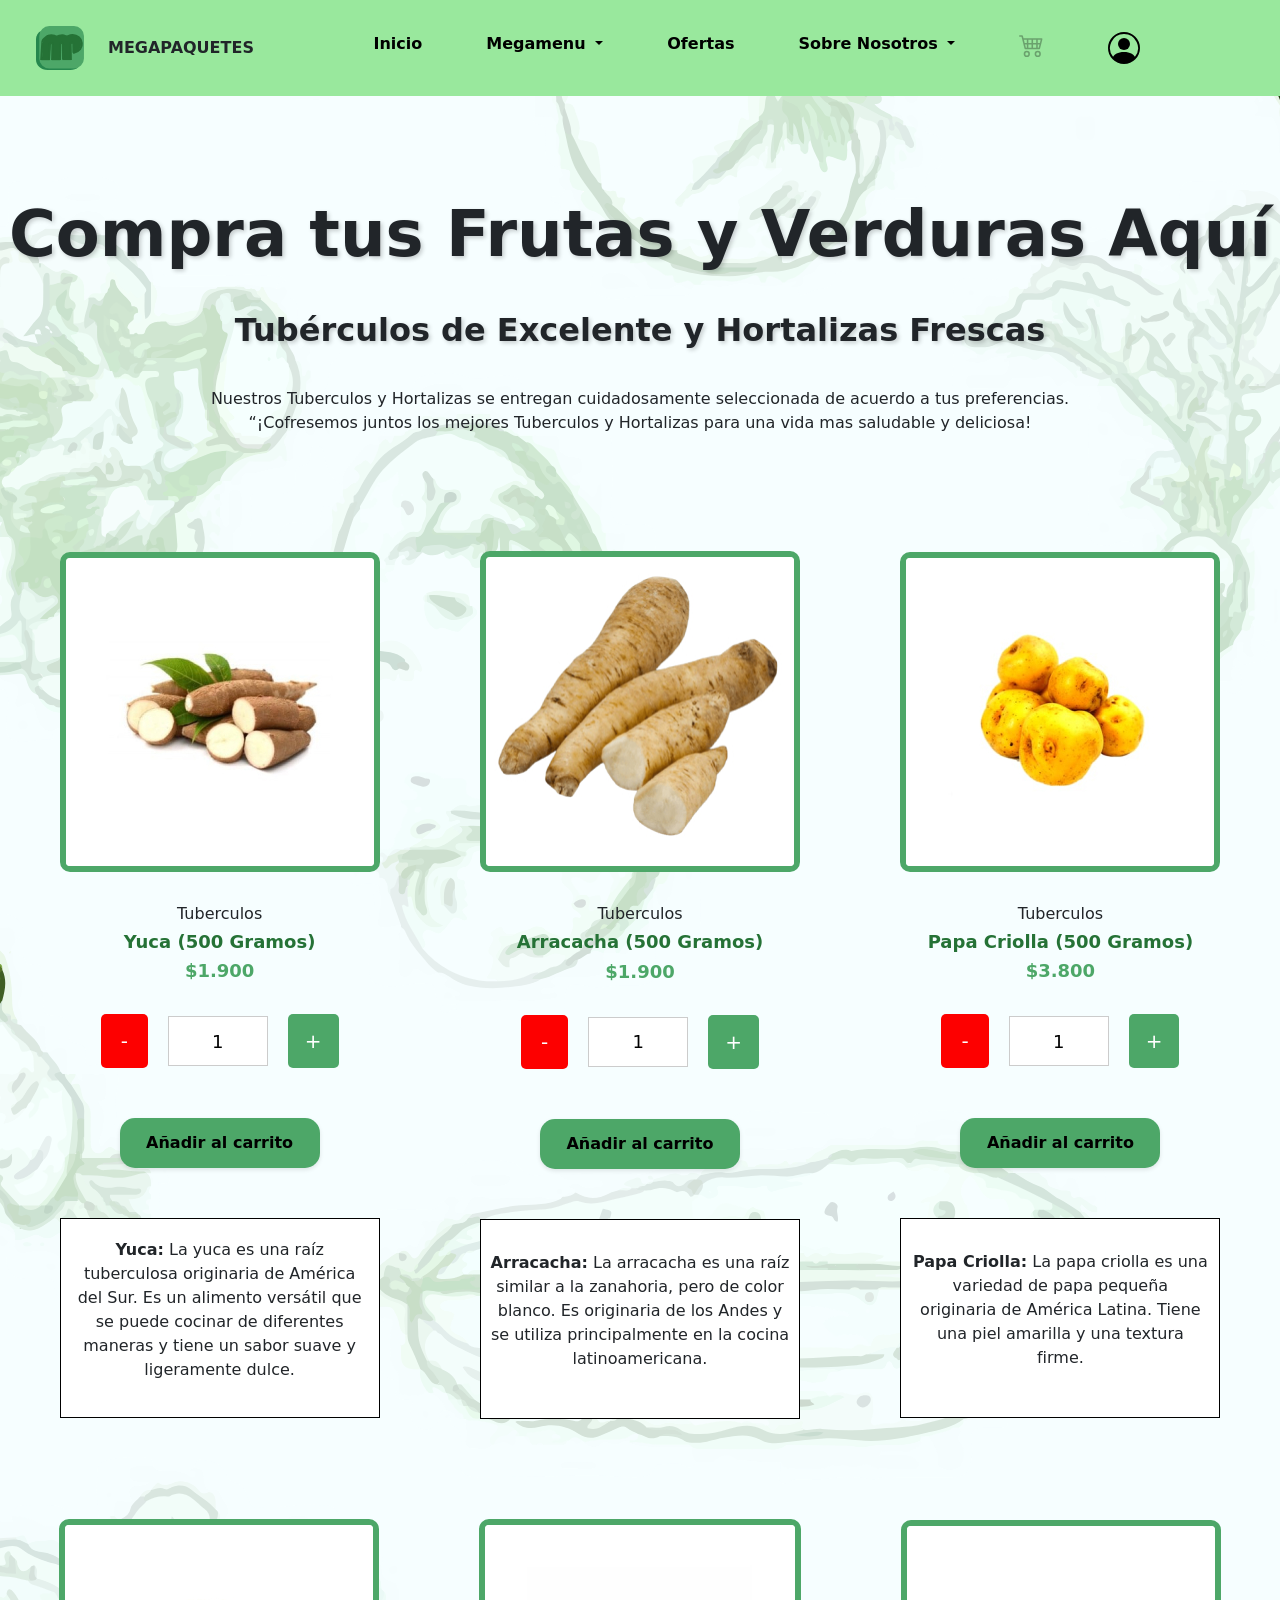
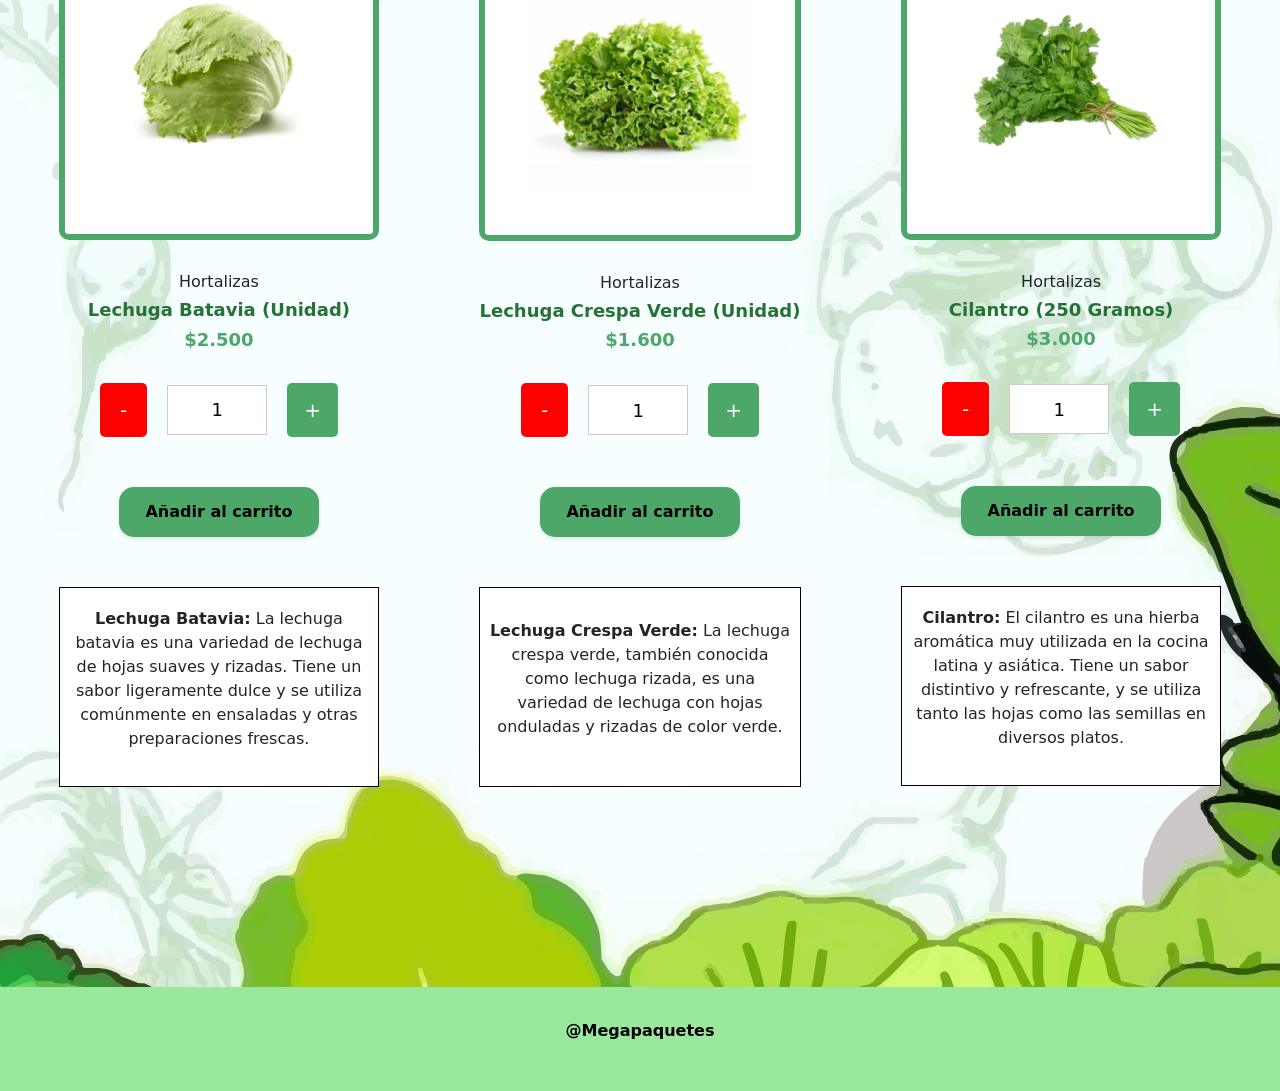
<file: productos/tubérculos_hortalizas_productos.html>
<!DOCTYPE html>
<html lang="es">
<head>
    <!-- Metadatos del documento -->
    <meta charset="UTF-8">
    <meta name="viewport" content="width=device-width, initial-scale=1.0">
    <title>¡TUBERCULOS Y HORTALIZAS FRESCAS!</title>
    <!-- Enlace al archivo CSS para estilos -->
    <link rel="stylesheet" href="tubérculos_hortalizas_productos.css">
    <!-- Favicon para el navegador -->
    <link rel="icon" type="image/svg" href="../imagenes/logo.svg">
    <link href="https://cdn.jsdelivr.net/npm/bootstrap@5.3.3/dist/css/bootstrap.min.css" rel="stylesheet" integrity="sha384-QWTKZyjpPEjISv5WaRU9OFeRpok6YctnYmDr5pNlyT2bRjXh0JMhjY6hW+ALEwIH" crossorigin="anonymous">
</head>
<body>

    <!-- Barra de navegación -->
    <nav class="negrita navbar navbar-expand-lg p-4">
        <div class="container-fluid">
            <!-- Logo -->
            <img src="../imagenes/logo.svg" alt="logo">
            <div class="px-4">
                <a class="nav-link active" href="#">MEGAPAQUETES</a>
                <div class="esconder">
                    <!-- Contenido escondido -->
                </div>
            </div>
            <!-- Botón para mostrar el menú en pantallas pequeñas -->
            <button class="navbar-toggler" type="button" data-bs-toggle="collapse" data-bs-target="#navbarSupportedContent" aria-controls="navbarSupportedContent" aria-expanded="false" aria-label="Toggle navigation">
                <span class="navbar-toggler-icon"></span>
            </button>
            <!-- Contenedor del menú desplegable -->
            <div class="collapse navbar-collapse justify-content-center" id="navbarSupportedContent">
                <ul class="navbar-nav d-flex gap-5">
                    <!-- Elementos del menú -->
                    <li class="nav-item">
                        <a class="nav-link active" aria-current="page" href="../index.html">Inicio</a> <!-- Enlace "Inicio" activo -->
                    </li>
                    <li class="nav-item dropdown">
                        <a class="nav-link dropdown-toggle active" href="#" role="button" data-bs-toggle="dropdown" aria-expanded="false">
                            Megamenu <!-- Enlace del megamenu activo -->
                        </a>
                        <!-- Menú desplegable -->
                        <ul class="dropdown-menu bg-success text-light">
                            <li class="px-2">MEGAPAQUETES</li>
                            <li><hr class="dropdown-divider"></li>
                            <li><a class="dropdown-item text-light" href="../productos/verduras_productos.html">Verduras</a></li>
                            <li><a class="dropdown-item text-light" href="../productos/frutas_productos.html">Frutas</a></li>
                            <li><a class="dropdown-item text-light" href="../productos/tubérculos_hortalizas_productos.html">Tubérculos/Hortalizas</a></li>
                        </ul>
                    </li>
                    <li class="nav-item">
                        <a class="nav-link active" href="#">Ofertas</a> <!-- Enlace "Ofertas" activo -->
                    </li>
                    <li class="nav-item dropdown">
                        <a class="nav-link dropdown-toggle active" href="#" role="button" data-bs-toggle="dropdown" aria-expanded="false">
                            Sobre Nosotros <!-- Enlace "Sobre Nosotros" activo -->
                        </a>
                        <!-- Menú desplegable -->
                        <ul class="dropdown-menu bg-success text-light">
                            <li class="px-2">MEGAPAQUETES</li>
                            <li><hr class="dropdown-divider"></li>
                            <li><a class="dropdown-item text-light" href="../sobre nosotros/sobre nosotros.html">Sobre Nosotros</a></li>
                            <li><a class="dropdown-item text-light" href="../sobre nosotros/Contacto.html">Contacto</a></li>
                            <li><a class="dropdown-item text-light" href="../sobre nosotros/Politicas.html">Politicas(Terminos y Condiciones)</a></li>
                        </ul>
                    </li>
                    <li class="nav-item">
                        <a class="nav-link disabled" aria-disabled="true">
                            <svg xmlns="http://www.w3.org/2000/svg" width="25" height="25" fill="currentColor" class="bi bi-cart4" viewBox="0 0 16 16">
                                <path d="M0 2.5A.5.5 0 0 1 .5 2H2a.5.5 0 0 1 .485.379L2.89 4H14.5a.5.5 0 0 1 .485.621l-1.5 6A.5.5 0 0 1 13 11H4a.5.5 0 0 1-.485-.379L1.61 3H.5a.5.5 0 0 1-.5-.5M3.14 5l.5 2H5V5zM6 5v2h2V5zm3 0v2h2V5zm3 0v2h1.36l.5-2zm1.11 3H12v2h.61zM11 8H9v2h2zM8 8H6v2h2zM5 8H3.89l.5 2H5zm0 5a1 1 0 1 0 0 2 1 1 0 0 0 0-2m-2 1a2 2 0 1 1 4 0 2 2 0 0 1-4 0m9-1a1 1 0 1 0 0 2 1 1 0 0 0 0-2m-2 1a2 2 0 1 1 4 0 2 2 0 0 1-4 0"/>
                            </svg>
                        </a>
                    </li>
                    <div class="d-flex gap-5 botones">
                        <a href="../../usuarios/perfil_usuario.html" class="d-flex align-items-center justify-content-center gap-2 nav-link" type="submit">
                            <svg xmlns="http://www.w3.org/2000/svg" width="32" height="32" fill="dark" class="bi bi-person-circle" viewBox="0 0 16 16">
                                <path d="M11 6a3 3 0 1 1-6 0 3 3 0 0 1 6 0"/>
                                <path fill-rule="evenodd" d="M0 8a8 8 0 1 1 16 0A8 8 0 0 1 0 8m8-7a7 7 0 0 0-5.468 11.37C3.242 11.226 4.805 10 8 10s4.757 1.225 5.468 2.37A7 7 0 0 0 8 1"/>
                            </svg>
                            <h5 id="loggedInUserName"></h5>
                        </a>
                    </div>
                </ul>
            </div>
        </div>
    </nav>

     <!-- Seccion de los productos -->
     <section class="contenedor__productos--seccion">
        <div class="contenedor__parrafos">
            <h1 class="titulo__parrafos"><strong>Compra tus Frutas y Verduras Aquí</strong></h1>
            <h3 class="subtitulo__parrafos"><strong>Tubérculos de Excelente y Hortalizas Frescas</strong></h3>
            <p class="parrafo__parrafos">Nuestros Tuberculos y Hortalizas se entregan cuidadosamente seleccionada de acuerdo a tus preferencias. <br>
                “¡Cofresemos juntos los mejores Tuberculos y Hortalizas para una vida mas saludable y deliciosa!
            </p>
        </div>
        <!-- Primer producto -->
        <div class="contenedor__verduras--principal01">
            <div class="contenedor__producto" id="producto1">
                <!-- Contenedor de la imagen del producto -->
                <div class="contenedor__imagen">
                    <img src="../imagenes/Yuca.jpg" alt="Imagen de producto">
                </div>
                <!-- Información del producto -->
                <div class="informacion__producto">
                    <p class="texto__producto">Tuberculos</p>
                    <h3 class="titulo__producto"><strong>Yuca (500 Gramos)</strong></h3>
                    <p class="precio__producto"><strong>$1.900</strong></p>
                    <!-- Contenedor de botones para control de cantidad -->
                    <div class="contenedor__cantidad">
                        <span class="boton__cantidad01" onclick="changeQuantity(this, -1)">-</span>
                        <input type="text" id="inputCantidad" class="input__cantidad" value="1" readonly>
                        <span class="boton__cantidad" onclick="changeQuantity(this, 1)">+</span>
                    </div>
                    <!-- Botón para añadir producto -->
                    <div class="boton-añadir">
                        <a class="boton__añadir--link" style="text-decoration: none;">Añadir al carrito</a>
                    </div>
                    <!-- Contenedor para la descripcion del producto -->
                    <div class="producto__descripcion--contenedor">
                        <div class="producto__descripcion">
                            <p><strong>Yuca:</strong> La yuca es una raíz <br>
                                tuberculosa originaria de América <br>
                                del Sur. Es un alimento versátil que <br>
                                se puede cocinar de diferentes <br>
                                maneras y tiene un sabor suave y <br>
                                ligeramente dulce.
                            </p>
                        </div>
                    </div>
                </div>
            </div>
            <!-- Segundo producto -->
            <div class="contenedor__producto" id="producto2">
                <!-- Contenedor de la imagen del producto -->
                <div class="contenedor__imagen">
                    <img src="../imagenes/arracacha.jpg" alt="Imagen de producto">
                </div>
                <!-- Información del producto -->
                <div class="informacion__producto">
                    <p class="texto__producto">Tuberculos</p>
                    <h3 class="titulo__producto"><strong>Arracacha (500 Gramos)</strong></h3>
                    <p class="precio__producto"><strong>$1.900</strong></p>
                    <!-- Contenedor de botones para control de cantidad -->
                    <div class="contenedor__cantidad">
                        <span class="boton__cantidad01" onclick="changeQuantity(this, -1)">-</span>
                        <input type="text" id="inputCantidad" class="input__cantidad" value="1" readonly>
                        <span class="boton__cantidad" onclick="changeQuantity(this, 1)">+</span>
                    </div>
                    <!-- Botón para añadir producto -->
                    <div class="boton-añadir">
                        <a class="boton__añadir--link" style="text-decoration: none;">Añadir al carrito</a>
                    </div>
                     <!-- Contenedor para la descripcion del producto -->
                    <div class="producto__descripcion--contenedor">
                        <div class="producto__descripcion">
                            <p><strong>Arracacha:</strong> La arracacha es una raíz <br>
                                similar a la zanahoria, pero de color <br>
                                blanco. Es originaria de los Andes y <br>
                                se utiliza principalmente en la cocina <br>
                                latinoamericana. 
                            </p>
                        </div>
                    </div>
                </div>
            </div>
            <!-- Tercer producto -->
            <div class="contenedor__producto" id="producto3">
                <!-- Contenedor de la imagen del producto -->
                <div class="contenedor__imagen">
                    <img src="../imagenes/papa_criolla.jpg" alt="Imagen de producto">
                </div>
                <!-- Información del producto -->
                <div class="informacion__producto">
                    <p class="texto__producto">Tuberculos</p>
                    <h3 class="titulo__producto"><strong>Papa Criolla (500 Gramos)</strong></h3>
                    <p class="precio__producto"><strong>$3.800</strong></p>
                    <!-- Contenedor de botones para control de cantidad -->
                    <div class="contenedor__cantidad">
                        <span class="boton__cantidad01" onclick="changeQuantity(this, -1)">-</span>
                        <input type="text" id="inputCantidad" class="input__cantidad" value="1" readonly>
                        <span class="boton__cantidad" onclick="changeQuantity(this, 1)">+</span>
                    </div>
                    <!-- Botón para añadir producto -->
                    <div class="boton-añadir">
                        <a class="boton__añadir--link" style="text-decoration: none;">Añadir al carrito</a>
                    </div>
                    <!-- Contenedor para la descripcion del producto -->
                    <div class="producto__descripcion--contenedor">
                        <div class="producto__descripcion">
                            <p><strong>Papa Criolla:</strong> La papa criolla es una <br>
                                variedad de papa pequeña <br>
                                originaria de América Latina. Tiene <br>
                                una piel amarilla y una textura <br>
                                firme. 
                            </p>
                        </div>
                    </div>
                </div>
            </div>
        </div>
        <div class="contenedor__verduras--principal02">
            <!-- Cuarto producto -->
            <div class="contenedor__producto" id="producto4">
                <!-- Contenedor de la imagen del producto -->
                <div class="contenedor__imagen">
                    <img src="../imagenes/lechuga_batavia.jpg" alt="Imagen de producto">
                </div>
                <!-- Información del producto -->
                <div class="informacion__producto">
                    <p class="texto__producto">Hortalizas</p>
                    <h3 class="titulo__producto"><strong>Lechuga Batavia (Unidad)</strong></h3>
                    <p class="precio__producto"><strong>$2.500</strong></p>
                    <!-- Contenedor de botones para control de cantidad -->
                    <div class="contenedor__cantidad">
                        <span class="boton__cantidad01" onclick="changeQuantity(this, -1)">-</span>
                        <input type="text" id="inputCantidad" class="input__cantidad" value="1" readonly>
                        <span class="boton__cantidad" onclick="changeQuantity(this, 1)">+</span>
                    </div>
                    <!-- Botón para añadir producto -->
                    <div class="boton-añadir">
                        <a class="boton__añadir--link" style="text-decoration: none;">Añadir al carrito</a>
                    </div>
                    <!-- Contenedor para la descripcion del producto -->
                    <div class="producto__descripcion--contenedor">
                        <div class="producto__descripcion">
                            <p><strong>Lechuga Batavia:</strong> La lechuga <br>
                                batavia es una variedad de lechuga <br>
                                de hojas suaves y rizadas. Tiene un <br>
                                sabor ligeramente dulce y se utiliza <br>
                                comúnmente en ensaladas y otras <br>
                                preparaciones frescas.
                            </p>
                        </div>
                    </div>
                </div>
            </div>
            <!-- Quinto producto -->
            <div class="contenedor__producto" id="producto5">
                <!-- Contenedor de la imagen del producto -->
                <div class="contenedor__imagen">
                    <img src="../imagenes/Lechuga_Crespa.jpg" alt="Imagen de producto">
                </div>
                <!-- Información del producto -->
                <div class="informacion__producto">
                    <p class="texto__producto">Hortalizas</p>
                    <h3 class="titulo__producto"><strong>Lechuga Crespa Verde (Unidad)</strong></h3>
                    <p class="precio__producto"><strong>$1.600</strong></p>
                    <!-- Contenedor de botones para control de cantidad -->
                    <div class="contenedor__cantidad">
                        <span class="boton__cantidad01" onclick="changeQuantity(this, -1)">-</span>
                        <input type="text" id="inputCantidad" class="input__cantidad" value="1" readonly>
                        <span class="boton__cantidad" onclick="changeQuantity(this, 1)">+</span>
                    </div>
                    <!-- Botón para añadir producto -->
                    <div class="boton-añadir">
                        <a class="boton__añadir--link" style="text-decoration: none;">Añadir al carrito</a>
                    </div>
                    <!-- Contenedor para la descripcion del producto -->
                    <div class="producto__descripcion--contenedor">
                        <div class="producto__descripcion">
                            <p><strong>Lechuga Crespa Verde:</strong> La lechuga <br>
                                crespa verde, también conocida <br>
                                como lechuga rizada, es una <br>
                                variedad de lechuga con hojas <br>
                                onduladas y rizadas de color verde.
                            </p>
                        </div>
                    </div>
                </div>
            </div>
            <!-- Sexto producto -->
            <div class="contenedor__producto" id="producto6">
                <!-- Contenedor de la imagen del producto -->
                <div class="contenedor__imagen">
                    <img src="../imagenes/cilantro.jpg" alt="Imagen de producto">
                </div>
                <!-- Información del producto -->
                <div class="informacion__producto">
                    <p class="texto__producto">Hortalizas</p>
                    <h3 class="titulo__producto"><strong>Cilantro (250 Gramos)</strong></h3>
                    <p class="precio__producto"><strong>$3.000</strong></p>
                    <!-- Contenedor de botones para control de cantidad -->
                    <div class="contenedor__cantidad">
                        <span class="boton__cantidad01" onclick="changeQuantity(this, -1)">-</span>
                        <input type="text" id="inputCantidad" class="input__cantidad" value="1" readonly>
                        <span class="boton__cantidad" onclick="changeQuantity(this, 1)">+</span>
                    </div>
                    <!-- Botón para añadir producto -->
                    <div class="boton-añadir">
                        <a class="boton__añadir--link" style="text-decoration: none;">Añadir al carrito</a>
                    </div>
                    <!-- Contenedor para la descripcion del producto -->
                    <div class="producto__descripcion--contenedor">
                        <div class="producto__descripcion">
                            <p><strong>Cilantro:</strong> El cilantro es una hierba <br>
                                aromática muy utilizada en la cocina <br>
                                latina y asiática. Tiene un sabor <br>
                                distintivo y refrescante, y se utiliza <br>
                                tanto las hojas como las semillas en <br>
                                diversos platos.
                            </p>
                        </div>
                    </div>
                </div>
            </div>
        </div>
    </section>

    <!-- Pie de página -->
    <footer class="footer">
        <p class="footer__parrafo">@Megapaquetes</p>
    </footer>

    <!-- Script para incremento y decremento de la cantida de los productos -->
    <script>
        function changeQuantity(element, change) {
            let input = element.parentElement.querySelector('.input__cantidad');
            let currentValue = parseInt(input.value);
            let newValue = currentValue + change;
            if (newValue > 0) {
                input.value = newValue;
            }
        }

        const loggedInUserName = JSON.parse(localStorage.getItem('loggedInUser'));
            if (loggedInUserName) {
                document.getElementById('loggedInUserName').textContent = loggedInUserName.nombres+' '+loggedInUserName.apellidos;
            }
    </script>

    <script src="https://cdn.jsdelivr.net/npm/bootstrap@5.3.3/dist/js/bootstrap.bundle.min.js" integrity="sha384-YvpcrYf0tY3lHB60NNkmXc5s9fDVZLESaAA55NDzOxhy9GkcIdslK1eN7N6jIeHz" crossorigin="anonymous"></script> <!-- Bootstrap Bundle JS desde CDN -->
</body>
</html>
</file>
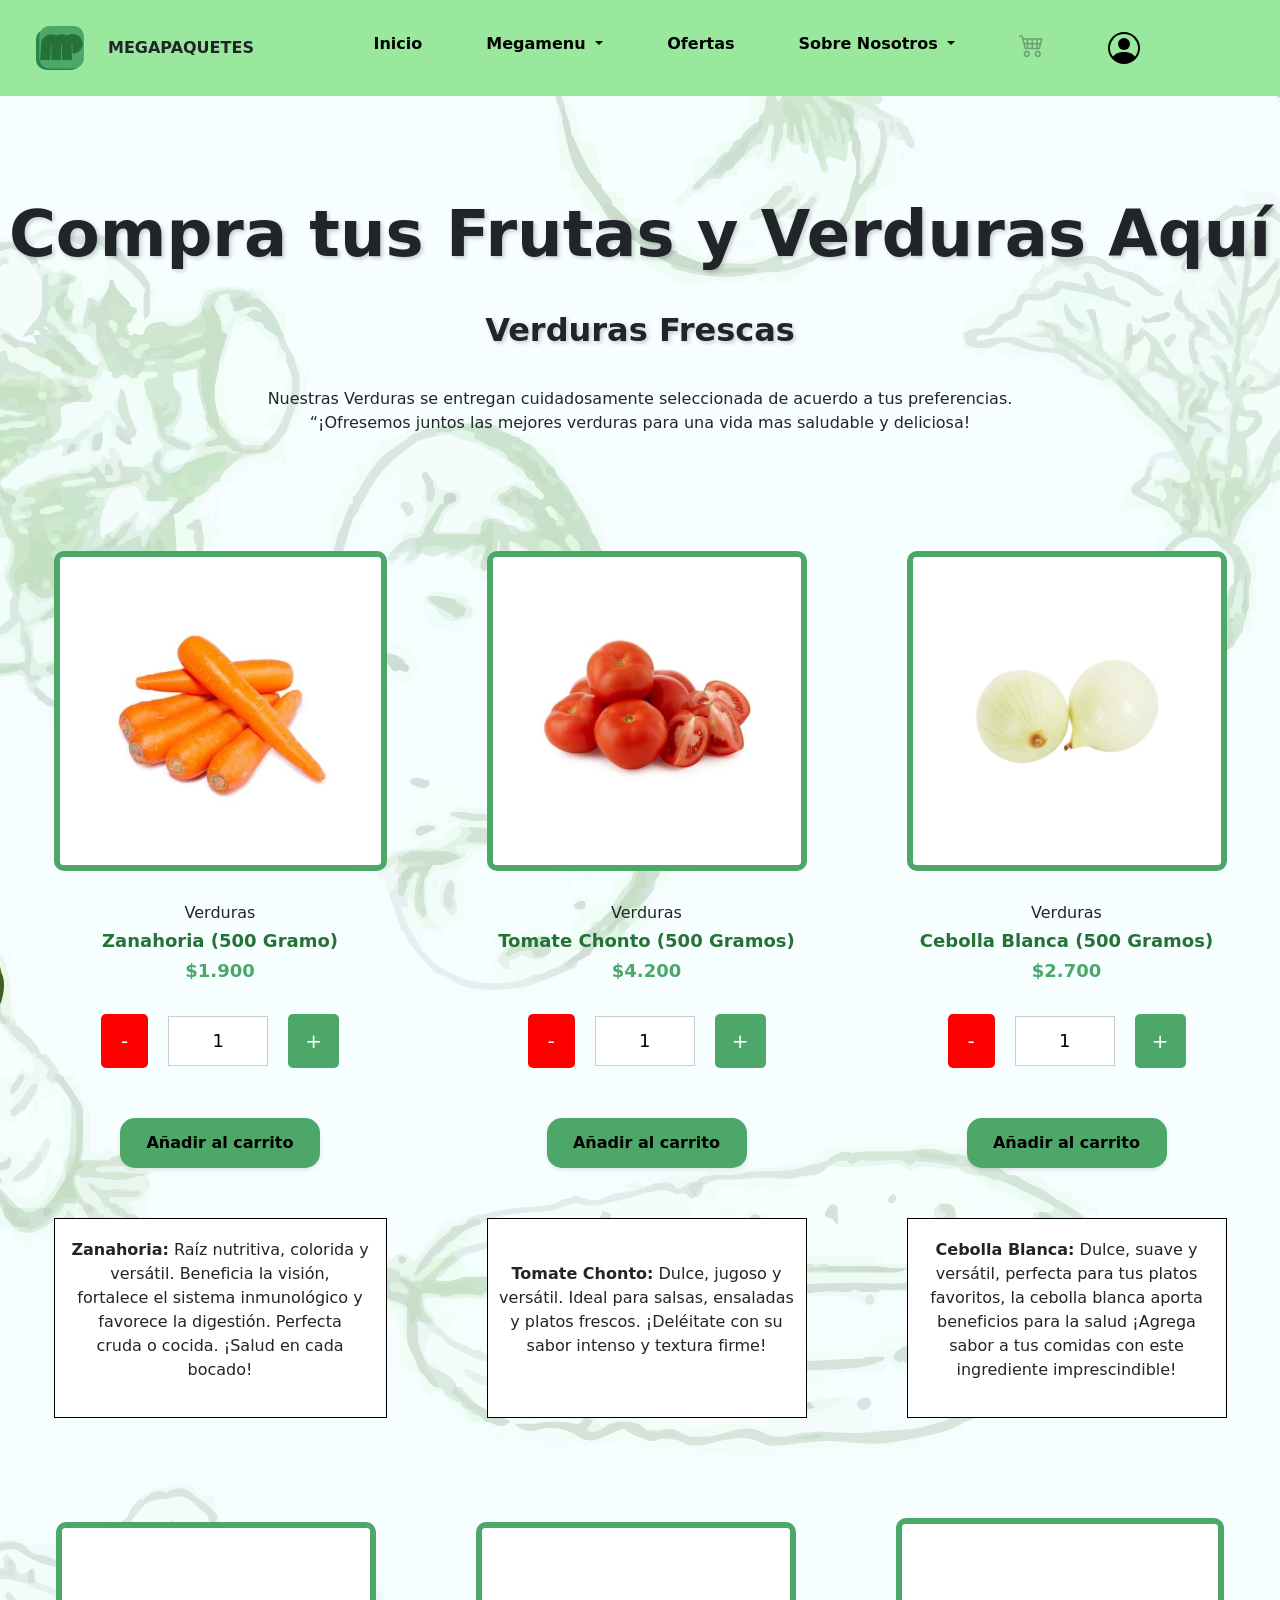
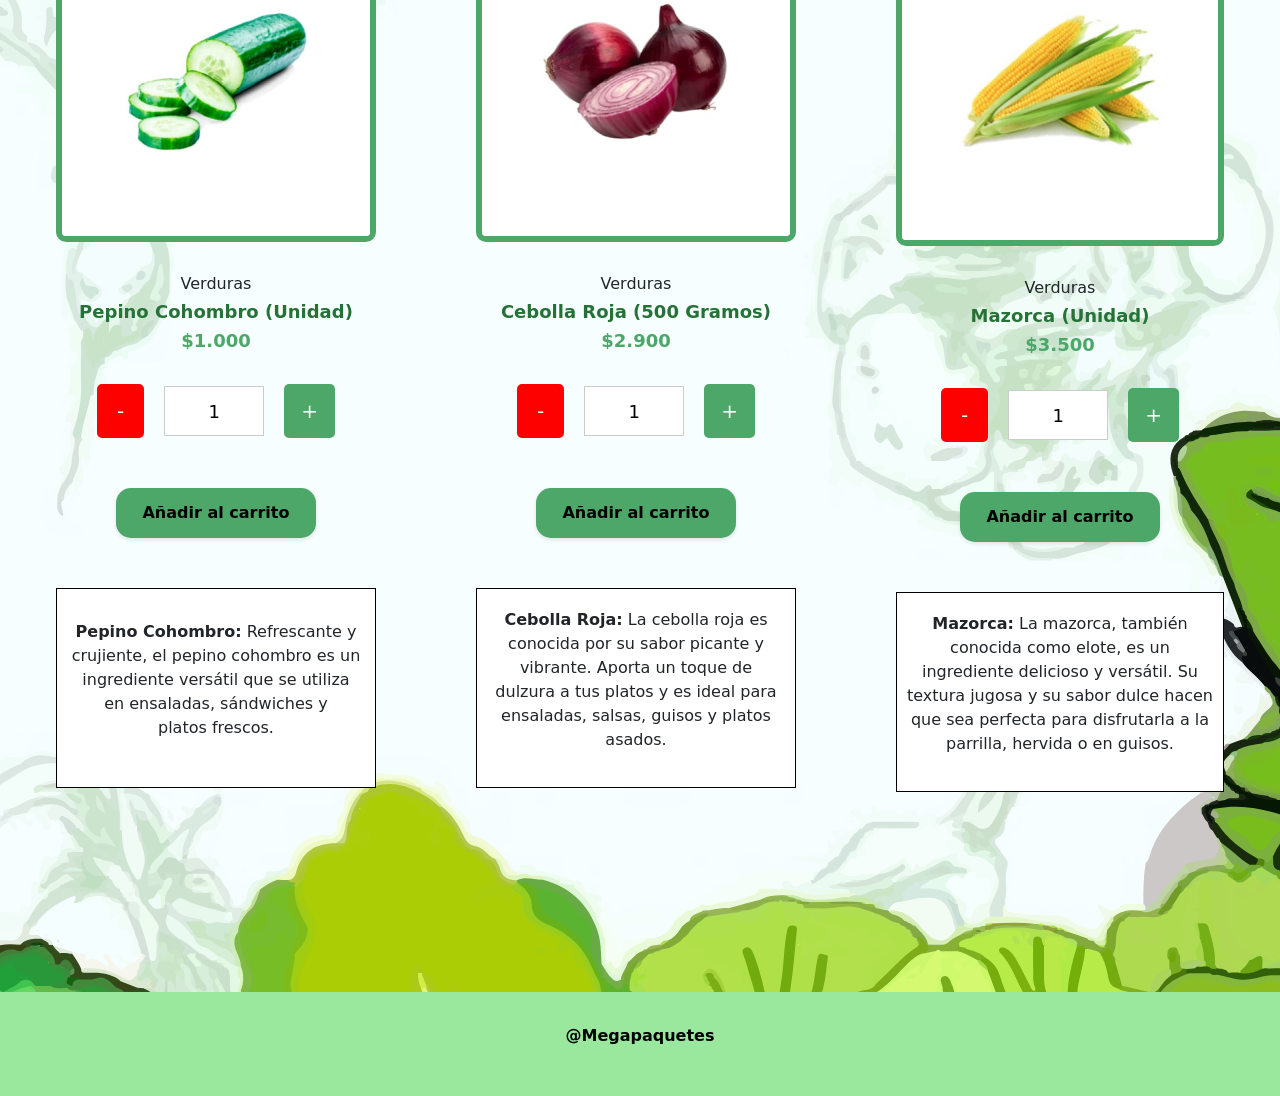
<file: productos/verduras_productos.html>
<!DOCTYPE html>
<html lang="es">
<head>
    <!-- Metadatos del documento -->
    <meta charset="UTF-8">
    <meta name="viewport" content="width=device-width, initial-scale=1.0">
    <title>¡VERDURAS FRESCAS!</title>
    <!-- Enlace al archivo CSS para estilos -->
    <link rel="stylesheet" href="verduras_productos.css">
    <!-- Favicon para el navegador -->
    <link rel="icon" type="image/svg" href="../imagenes/logo.svg">
    <link href="https://cdn.jsdelivr.net/npm/bootstrap@5.3.3/dist/css/bootstrap.min.css" rel="stylesheet" integrity="sha384-QWTKZyjpPEjISv5WaRU9OFeRpok6YctnYmDr5pNlyT2bRjXh0JMhjY6hW+ALEwIH" crossorigin="anonymous">
</head>
<body>

    <!-- Barra de navegación -->
    <nav class="negrita navbar navbar-expand-lg p-4">
        <div class="container-fluid">
            <!-- Logo -->
            <img src="../imagenes/logo.svg" alt="logo">
            <div class="px-4">
                <a class="nav-link active" href="#">MEGAPAQUETES</a>
                <div class="esconder">
                    <!-- Contenido escondido -->
                </div>
            </div>
            <!-- Botón para mostrar el menú en pantallas pequeñas -->
            <button class="navbar-toggler" type="button" data-bs-toggle="collapse" data-bs-target="#navbarSupportedContent" aria-controls="navbarSupportedContent" aria-expanded="false" aria-label="Toggle navigation">
                <span class="navbar-toggler-icon"></span>
            </button>
            <!-- Contenedor del menú desplegable -->
            <div class="collapse navbar-collapse justify-content-center" id="navbarSupportedContent">
                <ul class="navbar-nav d-flex gap-5">
                    <!-- Elementos del menú -->
                    <li class="nav-item">
                        <a class="nav-link active" aria-current="page" href="../index.html">Inicio</a> <!-- Enlace "Inicio" activo -->
                    </li>
                    <li class="nav-item dropdown">
                        <a class="nav-link dropdown-toggle active" href="#" role="button" data-bs-toggle="dropdown" aria-expanded="false">
                            Megamenu <!-- Enlace del megamenu activo -->
                        </a>
                        <!-- Menú desplegable -->
                        <ul class="dropdown-menu bg-success text-light">
                            <li class="px-2">MEGAPAQUETES</li>
                            <li><hr class="dropdown-divider"></li>
                            <li><a class="dropdown-item text-light" href="../productos/verduras_productos.html">Verduras</a></li>
                            <li><a class="dropdown-item text-light" href="../productos/frutas_productos.html">Frutas</a></li>
                            <li><a class="dropdown-item text-light" href="../productos/tubérculos_hortalizas_productos.html">Tubérculos/Hortalizas</a></li>
                        </ul>
                    </li>
                    <li class="nav-item">
                        <a class="nav-link active" href="#">Ofertas</a> <!-- Enlace "Ofertas" activo -->
                    </li>
                    <li class="nav-item dropdown">
                        <a class="nav-link dropdown-toggle active" href="#" role="button" data-bs-toggle="dropdown" aria-expanded="false">
                            Sobre Nosotros <!-- Enlace "Sobre Nosotros" activo -->
                        </a>
                        <!-- Menú desplegable -->
                        <ul class="dropdown-menu bg-success text-light">
                            <li class="px-2">MEGAPAQUETES</li>
                            <li><hr class="dropdown-divider"></li>
                            <li><a class="dropdown-item text-light" href="../sobre nosotros/sobre nosotros.html">Sobre Nosotros</a></li>
                            <li><a class="dropdown-item text-light" href="../sobre nosotros/Contacto.html">Contacto</a></li>
                            <li><a class="dropdown-item text-light" href="../sobre nosotros/Politicas.html">Politicas(Terminos y Condiciones)</a></li>
                        </ul>
                    </li>
                    <li class="nav-item">
                        <a class="nav-link disabled" aria-disabled="true">
                            <svg xmlns="http://www.w3.org/2000/svg" width="25" height="25" fill="currentColor" class="bi bi-cart4" viewBox="0 0 16 16">
                                <path d="M0 2.5A.5.5 0 0 1 .5 2H2a.5.5 0 0 1 .485.379L2.89 4H14.5a.5.5 0 0 1 .485.621l-1.5 6A.5.5 0 0 1 13 11H4a.5.5 0 0 1-.485-.379L1.61 3H.5a.5.5 0 0 1-.5-.5M3.14 5l.5 2H5V5zM6 5v2h2V5zm3 0v2h2V5zm3 0v2h1.36l.5-2zm1.11 3H12v2h.61zM11 8H9v2h2zM8 8H6v2h2zM5 8H3.89l.5 2H5zm0 5a1 1 0 1 0 0 2 1 1 0 0 0 0-2m-2 1a2 2 0 1 1 4 0 2 2 0 0 1-4 0m9-1a1 1 0 1 0 0 2 1 1 0 0 0 0-2m-2 1a2 2 0 1 1 4 0 2 2 0 0 1-4 0"/>
                            </svg>
                        </a>
                    </li>
                    <div class="d-flex gap-5 botones">
                        <a href="../../usuarios/perfil_usuario.html" class="d-flex align-items-center justify-content-center gap-2 nav-link" type="submit">
                            <svg xmlns="http://www.w3.org/2000/svg" width="32" height="32" fill="dark" class="bi bi-person-circle" viewBox="0 0 16 16">
                                <path d="M11 6a3 3 0 1 1-6 0 3 3 0 0 1 6 0"/>
                                <path fill-rule="evenodd" d="M0 8a8 8 0 1 1 16 0A8 8 0 0 1 0 8m8-7a7 7 0 0 0-5.468 11.37C3.242 11.226 4.805 10 8 10s4.757 1.225 5.468 2.37A7 7 0 0 0 8 1"/>
                            </svg>
                            <h5 id="loggedInUserName"></h5>
                        </a>
                    </div>
                </ul>
            </div>
        </div>
    </nav>

    <!-- Seccion de los productos -->
    <section class="contenedor__productos--seccion">
        <div class="contenedor__parrafos">
            <h1 class="titulo__parrafos"><strong>Compra tus Frutas y Verduras Aquí</strong></h1>
            <h3 class="subtitulo__parrafos"><strong>Verduras Frescas</strong></h3>
            <p class="parrafo__parrafos">Nuestras Verduras se entregan cuidadosamente seleccionada de acuerdo a tus
                preferencias. <br>
                “¡Ofresemos juntos las mejores verduras para una vida mas saludable y deliciosa!
            </p>
        </div>
        <!-- Primer producto -->
        <div class="contenedor__verduras--principal01">
            <div class="contenedor__producto" id="1">
                <!-- Contenedor de la imagen del producto -->
                <div class="contenedor__imagen">
                    <img src="../imagenes/Zanahoria.jpg" alt="Imagen de producto">
                </div>
                <!-- Información del producto -->
                <div class="informacion__producto">
                    <p class="texto__producto">Verduras</p>
                    <h3 class="titulo__producto"><strong>Zanahoria (500 Gramo)</strong></h3>
                    <p class="precio__producto"><strong>$1.900</strong></p>
                    <!-- Contenedor de botones para control de cantidad -->
                    <div class="contenedor__cantidad">
                        <span class="boton__cantidad01" onclick="changeQuantity(this, -1)">-</span>
                        <input type="text" id="inputCantidad" class="input__cantidad" value="1" readonly>
                        <span class="boton__cantidad" onclick="changeQuantity(this, 1)">+</span>
                    </div>
                    <!-- Botón para añadir producto -->
                    <div class="boton-añadir">
                        <a class="boton__añadir--link" style="text-decoration: none;">Añadir al carrito</a>
                    </div>
                    <!-- Contenedor para la descripcion del producto -->
                    <div class="producto__descripcion--contenedor">
                        <div class="producto__descripcion">
                            <p><strong>Zanahoria:</strong> Raíz nutritiva, colorida y <br>
                                versátil. Beneficia la visión, <br>
                                fortalece el sistema inmunológico y <br>
                                favorece la digestión. Perfecta <br> cruda o cocida. ¡Salud en cada <br>
                                bocado!
                            </p>
                        </div>
                    </div>
                </div>
            </div>
            <!-- Segundo producto -->
            <div class="contenedor__producto" id="2">
                <!-- Contenedor de la imagen del producto -->
                <div class="contenedor__imagen">
                    <img src="../imagenes/Tomate-Chonto.jpg" alt="Imagen de producto">
                </div>
                <!-- Información del producto -->
                <div class="informacion__producto">
                    <p class="texto__producto">Verduras</p>
                    <h3 class="titulo__producto"><strong>Tomate Chonto (500 Gramos)</strong></h3>
                    <p class="precio__producto"><strong>$4.200</strong></p>
                    <!-- Contenedor de botones para control de cantidad -->
                    <div class="contenedor__cantidad">
                        <span class="boton__cantidad01" onclick="changeQuantity(this, -1)">-</span>
                        <input type="text" id="inputCantidad" class="input__cantidad" value="1" readonly>
                        <span class="boton__cantidad" onclick="changeQuantity(this, 1)">+</span>
                    </div>
                    <!-- Botón para añadir producto -->
                    <div class="boton-añadir">
                        <a class="boton__añadir--link" style="text-decoration: none;">Añadir al carrito</a>
                    </div>
                     <!-- Contenedor para la descripcion del producto -->
                    <div class="producto__descripcion--contenedor">
                        <div class="producto__descripcion">
                            <p><strong>Tomate Chonto:</strong> Dulce, jugoso y <br> versátil. Ideal para salsas, ensaladas <br>
                                y platos frescos. ¡Deléitate con su <br>
                                sabor intenso y textura firme!
                            </p>
                        </div>
                    </div>
                </div>
            </div>
            <!-- Tercer producto -->
            <div class="contenedor__producto" id="3">
                <!-- Contenedor de la imagen del producto -->
                <div class="contenedor__imagen">
                    <img src="../imagenes/Cebolla-Blanca.jpg" alt="Imagen de producto">
                </div>
                <!-- Información del producto -->
                <div class="informacion__producto">
                    <p class="texto__producto">Verduras</p>
                    <h3 class="titulo__producto"><strong>Cebolla Blanca (500 Gramos)</strong></h3>
                    <p class="precio__producto"><strong>$2.700</strong></p>
                    <!-- Contenedor de botones para control de cantidad -->
                    <div class="contenedor__cantidad">
                        <span class="boton__cantidad01" onclick="changeQuantity(this, -1)">-</span>
                        <input type="text" id="inputCantidad" class="input__cantidad" value="1" readonly>
                        <span class="boton__cantidad" onclick="changeQuantity(this, 1)">+</span>
                    </div>
                    <!-- Botón para añadir producto -->
                    <div class="boton-añadir">
                        <a class="boton__añadir--link" style="text-decoration: none;">Añadir al carrito</a>
                    </div>
                    <!-- Contenedor para la descripcion del producto -->
                    <div class="producto__descripcion--contenedor">
                        <div class="producto__descripcion">
                            <p><strong>Cebolla Blanca:</strong> Dulce, suave y <br>
                                versátil, perfecta para tus platos <br>
                                favoritos, la cebolla blanca aporta <br>
                                beneficios para la salud ¡Agrega <br>
                                sabor a tus comidas con este <br>
                                ingrediente imprescindible!
                            </p>
                        </div>
                    </div>
                </div>
            </div>
        </div>
        <div class="contenedor__verduras--principal02">
            <!-- Cuarto producto -->
            <div class="contenedor__producto" id="4">
                <!-- Contenedor de la imagen del producto -->
                <div class="contenedor__imagen">
                    <img src="../imagenes/pepino.jpg" alt="Imagen de producto">
                </div>
                <!-- Información del producto -->
                <div class="informacion__producto">
                    <p class="texto__producto">Verduras</p>
                    <h3 class="titulo__producto"><strong>Pepino Cohombro (Unidad)</strong></h3>
                    <p class="precio__producto"><strong>$1.000</strong></p>
                    <!-- Contenedor de botones para control de cantidad -->
                    <div class="contenedor__cantidad">
                        <span class="boton__cantidad01" onclick="changeQuantity(this, -1)">-</span>
                        <input type="text" id="inputCantidad" class="input__cantidad" value="1" readonly>
                        <span class="boton__cantidad" onclick="changeQuantity(this, 1)">+</span>
                    </div>
                    <!-- Botón para añadir producto -->
                    <div class="boton-añadir">
                        <a class="boton__añadir--link" style="text-decoration: none;">Añadir al carrito</a>
                    </div>
                    <!-- Contenedor para la descripcion del producto -->
                    <div class="producto__descripcion--contenedor">
                        <div class="producto__descripcion">
                            <p><strong>Pepino Cohombro:</strong> Refrescante y <br>
                                crujiente, el pepino cohombro es un <br>
                                ingrediente versátil que se utiliza <br>
                                en ensaladas, sándwiches y <br>
                                platos frescos.
                            </p>
                        </div>
                    </div>
                </div>
            </div>
            <!-- Quinto producto -->
            <div class="contenedor__producto" id="5">
                <!-- Contenedor de la imagen del producto -->
                <div class="contenedor__imagen">
                    <img src="../imagenes/Cebolla-Roja.jpg" alt="Imagen de producto">
                </div>
                <!-- Información del producto -->
                <div class="informacion__producto">
                    <p class="texto__producto">Verduras</p>
                    <h3 class="titulo__producto"><strong>Cebolla Roja (500 Gramos)</strong></h3>
                    <p class="precio__producto"><strong>$2.900</strong></p>
                    <!-- Contenedor de botones para control de cantidad -->
                    <div class="contenedor__cantidad">
                        <span class="boton__cantidad01" onclick="changeQuantity(this, -1)">-</span>
                        <input type="text" id="inputCantidad" class="input__cantidad" value="1" readonly>
                        <span class="boton__cantidad" onclick="increaseQuantity()">+</span>
                    </div>
                    <!-- Botón para añadir producto -->
                    <div class="boton-añadir">
                        <a class="boton__añadir--link" style="text-decoration: none;">Añadir al carrito</a>
                    </div>
                    <!-- Contenedor para la descripcion del producto -->
                    <div class="producto__descripcion--contenedor">
                        <div class="producto__descripcion">
                            <p><strong>Cebolla Roja:</strong> La cebolla roja es <br>
                                conocida por su sabor picante y <br>
                                vibrante. Aporta un toque de <br>
                                dulzura a tus platos y es ideal para <br>
                                ensaladas, salsas, guisos y platos <br>
                                asados.
                            </p>
                        </div>
                    </div>
                </div>
            </div>
            <!-- Sexto producto -->
            <div class="contenedor__producto" id="6">
                <!-- Contenedor de la imagen del producto -->
                <div class="contenedor__imagen">
                    <img src="../imagenes/mazorca.jpg" alt="Imagen de producto">
                </div>
                <!-- Información del producto -->
                <div class="informacion__producto">
                    <p class="texto__producto">Verduras</p>
                    <h3 class="titulo__producto"><strong>Mazorca (Unidad)</strong></h3>
                    <p class="precio__producto"><strong>$3.500</strong></p>
                    <!-- Contenedor de botones para control de cantidad -->
                    <div class="contenedor__cantidad">
                        <span class="boton__cantidad01" onclick="changeQuantity(this, -1)">-</span>
                        <input type="text" id="inputCantidad" class="input__cantidad" value="1" readonly>
                        <span class="boton__cantidad" onclick="changeQuantity(this, 1)">+</span>
                    </div>
                    <!-- Botón para añadir producto -->
                    <div class="boton-añadir">
                        <a class="boton__añadir--link" style="text-decoration: none;">Añadir al carrito</a>
                    </div>
                    <!-- Contenedor para la descripcion del producto -->
                    <div class="producto__descripcion--contenedor">
                        <div class="producto__descripcion">
                            <p><strong>Mazorca:</strong> La mazorca, también <br>
                                conocida como elote, es un <br>
                                ingrediente delicioso y versátil. Su <br>
                                textura jugosa y su sabor dulce hacen <br>
                                que sea perfecta para disfrutarla a la <br>
                                parrilla, hervida o en guisos.
                            </p>
                        </div>
                    </div>
                </div>
            </div>
        </div>
    </section>

    <!-- Pie de página -->
    <footer class="footer">
        <p class="footer__parrafo">@Megapaquetes</p>
    </footer>

    <!-- Script para incremento y decremento de la cantida de los productos -->
    <script>
        function changeQuantity(element, change) {
            let input = element.parentElement.querySelector('.input__cantidad');
            let currentValue = parseInt(input.value);
            let newValue = currentValue + change;
            if (newValue > 0) {
                input.value = newValue;
            }
        }

        const loggedInUserName = JSON.parse(localStorage.getItem('loggedInUser'));
            if (loggedInUserName) {
                document.getElementById('loggedInUserName').textContent = loggedInUserName.nombres+' '+loggedInUserName.apellidos;
            }
    </script>

    <script src="https://cdn.jsdelivr.net/npm/bootstrap@5.3.3/dist/js/bootstrap.bundle.min.js" integrity="sha384-YvpcrYf0tY3lHB60NNkmXc5s9fDVZLESaAA55NDzOxhy9GkcIdslK1eN7N6jIeHz" crossorigin="anonymous"></script> <!-- Bootstrap Bundle JS desde CDN -->
</body>
</html>
</file>
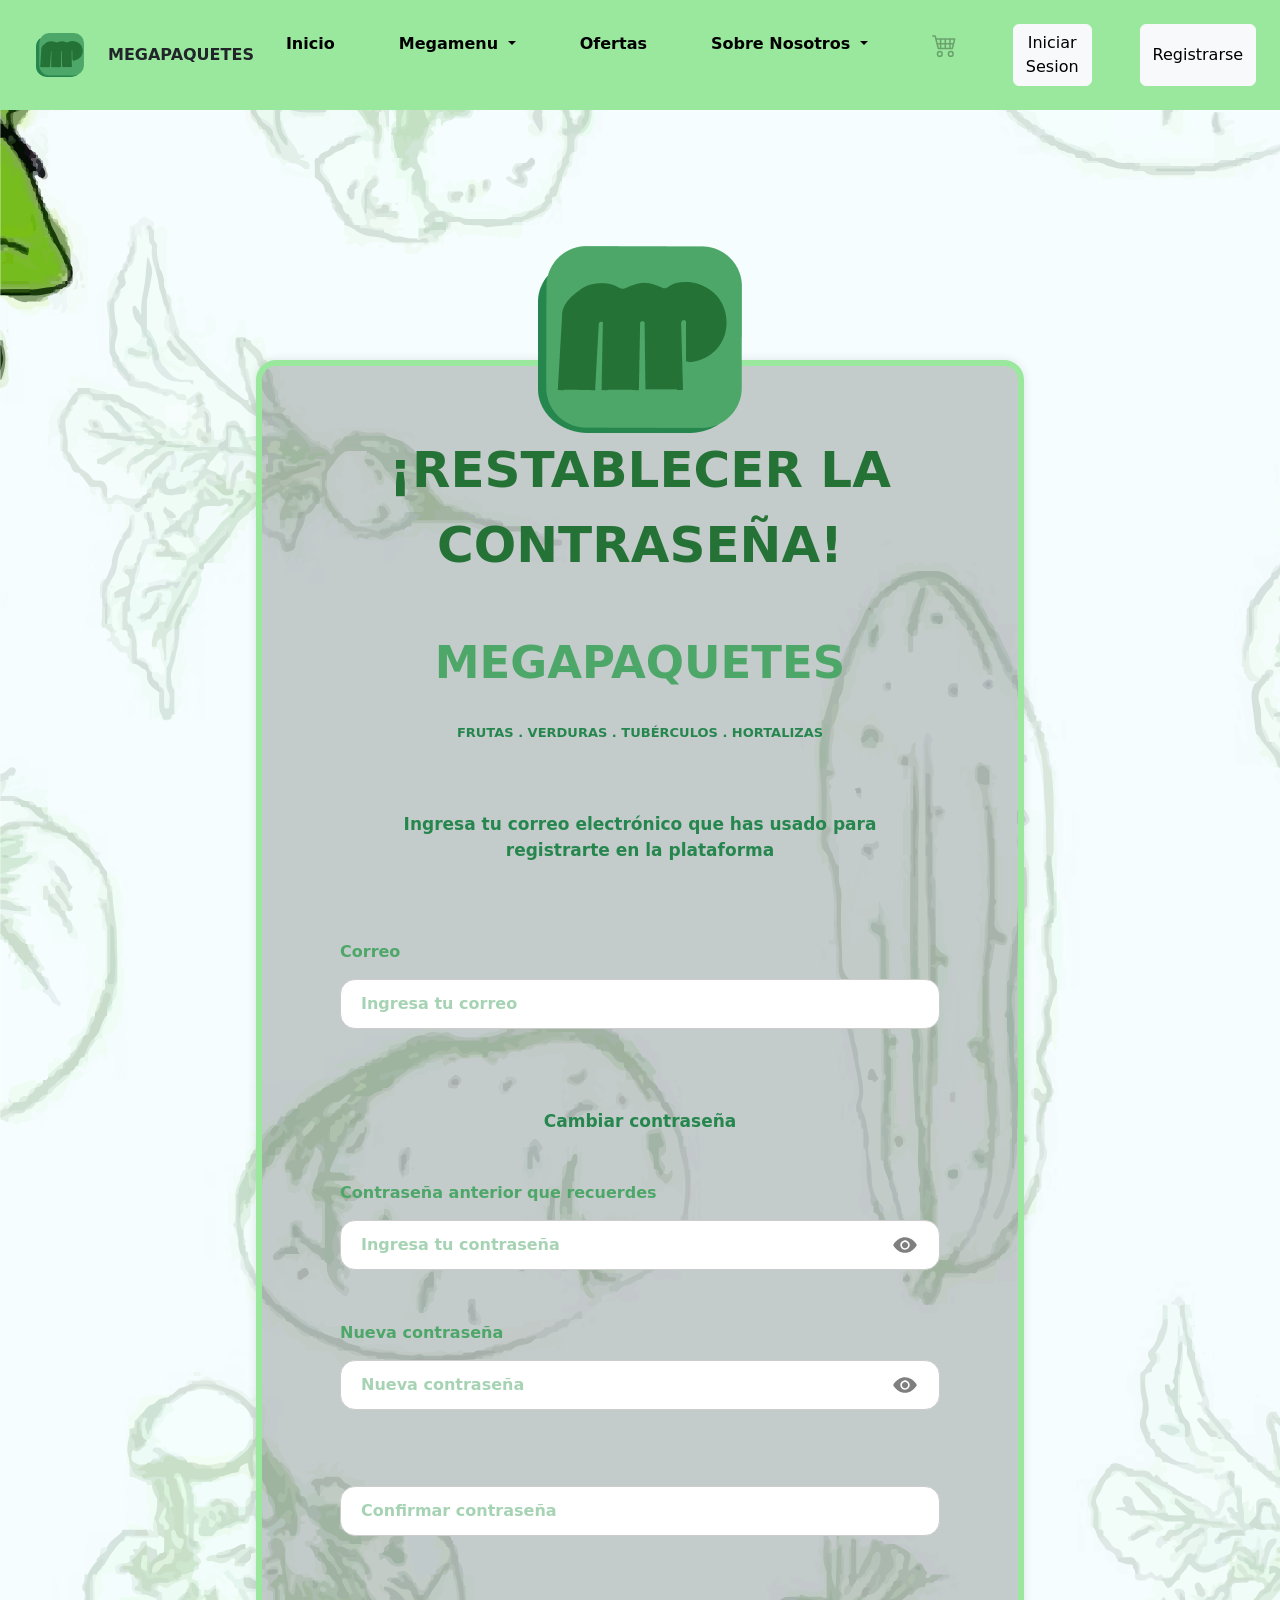
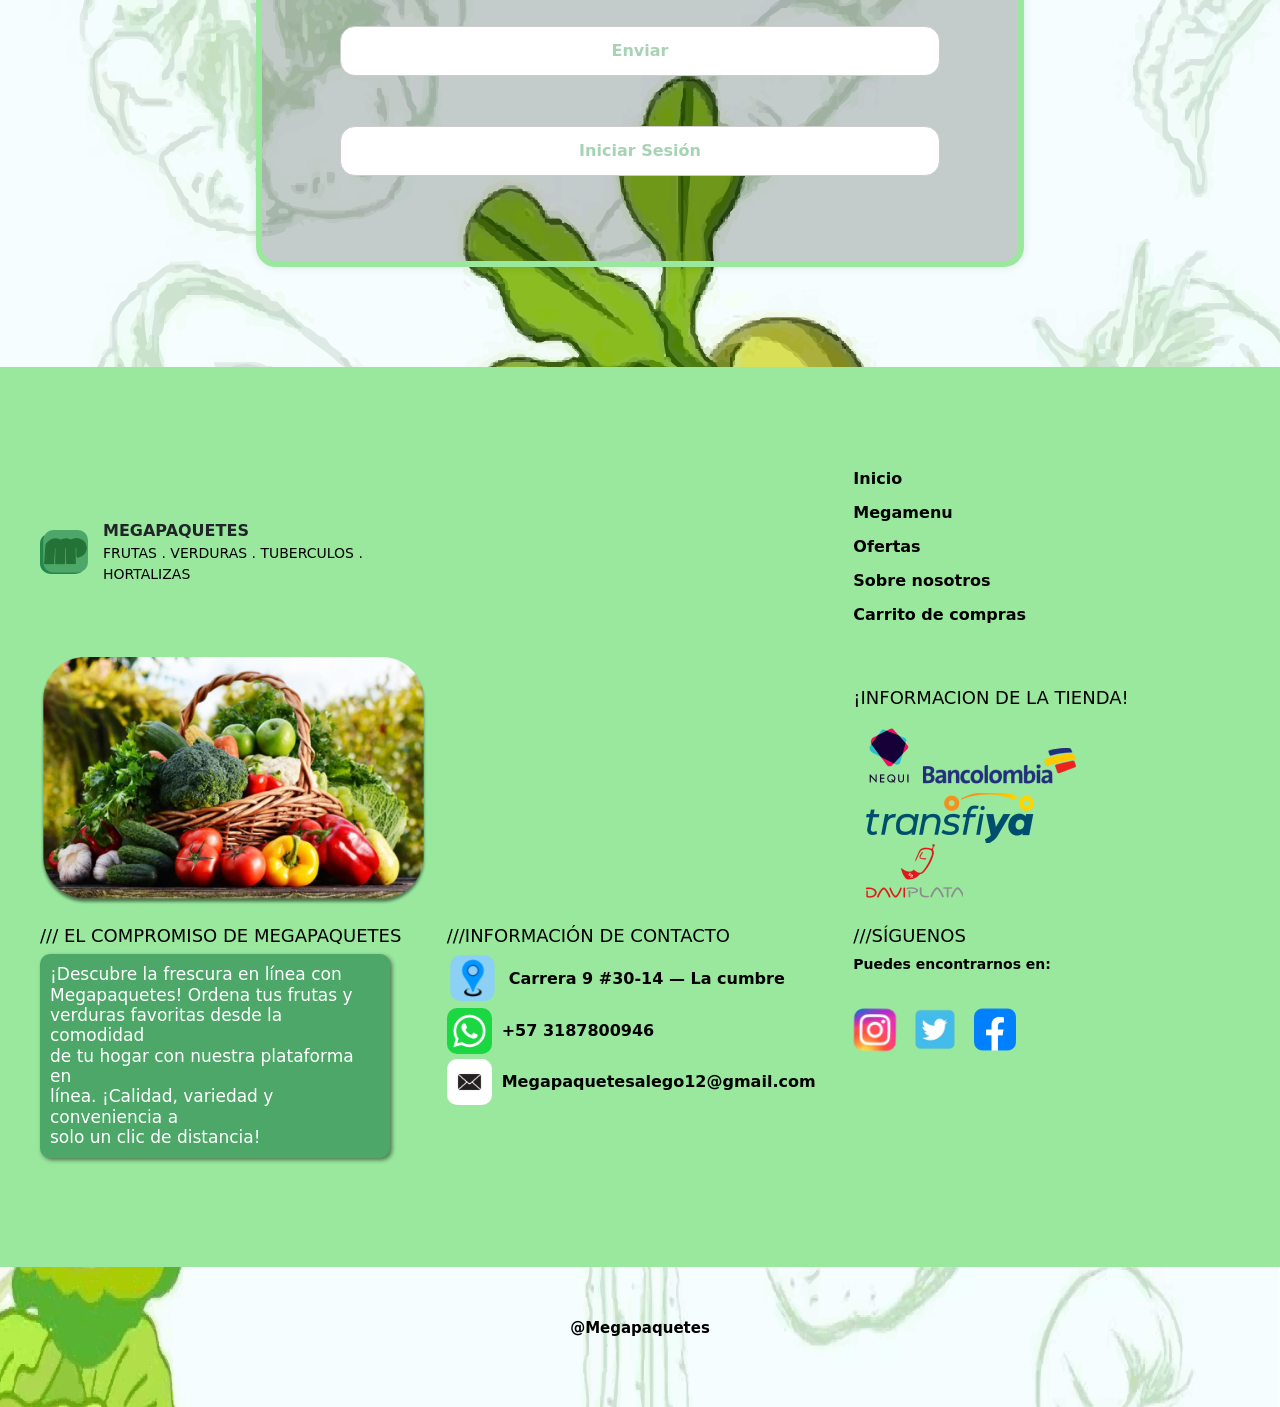
<file: restablecer la contraseña/restablecer.html>
<!DOCTYPE html>
<html lang="en">

<head>
  <!-- Metadatos esenciales -->
  <meta charset="UTF-8">
  <meta name="viewport" content="width=device-width, initial-scale=1.0">
  <title>¡RESTABLECER LA CONTRASEÑA!</title>
  <!-- Vincula el archivo CSS externo -->
  <link rel="stylesheet" href="restablecer.css">
  <!-- Icono de la página -->
  <link rel="icon" type="image/svg" href="../imagenes/logo.svg">
  <link href="https://cdn.jsdelivr.net/npm/bootstrap@5.3.3/dist/css/bootstrap.min.css" rel="stylesheet" integrity="sha384-QWTKZyjpPEjISv5WaRU9OFeRpok6YctnYmDr5pNlyT2bRjXh0JMhjY6hW+ALEwIH" crossorigin="anonymous">

</head>

<body>
  <!-- Barra de navegación -->
  <nav class="negrita navbar navbar-expand-lg p-4">
    <div class="container-fluid">
      <!-- Logo -->
      <img src="../imagenes/logo.svg" alt="logo">
      <div class="px-4">
        <a class="nav-link active" href="#">MEGAPAQUETES</a> <!-- Enlace "MEGAPAQUETES" -->
        <div class="esconder">
          <!-- Contenido escondido -->
        </div>
      </div>
      <!-- Botón para mostrar el menú en pantallas pequeñas -->
      <button class="navbar-toggler" type="button" data-bs-toggle="collapse" data-bs-target="#navbarSupportedContent" aria-controls="navbarSupportedContent" aria-expanded="false" aria-label="Toggle navigation">
          <span class="navbar-toggler-icon"></span>
      </button>
      <!-- Contenedor del menú desplegable -->
      <div class="collapse navbar-collapse justify-content-center" id="navbarSupportedContent">
        <ul class="navbar-nav d-flex gap-5">
          <!-- Elementos del menú -->
          <li class="nav-item">
            <a class="nav-link active" aria-current="page" href="../index.html">Inicio</a> 
          </li>
          <li class="nav-item dropdown">
            <a class="nav-link dropdown-toggle active" href="#" role="button" data-bs-toggle="dropdown" aria-expanded="false">
              Megamenu <!-- Enlace del megamenu activo -->
            </a>
            <!-- Menú desplegable -->
            <ul class="dropdown-menu bg-success text-light">
              <li class="px-2">MEGAPAQUETES</li>
              <li><hr class="dropdown-divider"></li>
              <li><a class="dropdown-item text-light" href="../productos/verduras_productos.html">Verduras</a></li>
              <li><a class="dropdown-item text-light" href="../productos/frutas_productos.html">Frutas</a></li>
              <li><a class="dropdown-item text-light" href="../productos/tubérculos_hortalizas_productos.html">Tubérculos/Hortalizas</a></li>
            </ul>
          </li>
          <li class="nav-item">
            <a class="nav-link active" href="#">Ofertas</a> <!-- Enlace "Ofertas" activo -->
          </li>
          <li class="nav-item dropdown">
            <a class="nav-link dropdown-toggle active" href="#" role="button" data-bs-toggle="dropdown" aria-expanded="false">
              Sobre Nosotros <!-- Enlace "Sobre Nosotros" activo -->
            </a>
            <!-- Menú desplegable -->
            <ul class="dropdown-menu bg-success text-light">
              <li class="px-2">MEGAPAQUETES</li>
              <li><hr class="dropdown-divider"></li>
              <li><a class="dropdown-item text-light" href="../sobre nosotros/sobre nosotros.html">Sobre Nosotros</a></li>
              <li><a class="dropdown-item text-light" href="../sobre nosotros/Contacto.html">Contacto</a></li>
              <li><a class="dropdown-item text-light" href="../sobre nosotros/Politicas.html">Politicas(Terminos y Condiciones)</a></li>
            </ul>
          </li>
          <li class="nav-item">
            <a class="nav-link disabled" aria-disabled="true">
              <svg xmlns="http://www.w3.org/2000/svg" width="25" height="25" fill="currentColor" class="bi bi-cart4" viewBox="0 0 16 16">
                <path d="M0 2.5A.5.5 0 0 1 .5 2H2a.5.5 0 0 1 .485.379L2.89 4H14.5a.5.5 0 0 1 .485.621l-1.5 6A.5.5 0 0 1 13 11H4a.5.5 0 0 1-.485-.379L1.61 3H.5a.5.5 0 0 1-.5-.5M3.14 5l.5 2H5V5zM6 5v2h2V5zm3 0v2h2V5zm3 0v2h1.36l.5-2zm1.11 3H12v2h.61zM11 8H9v2h2zM8 8H6v2h2zM5 8H3.89l.5 2H5zm0 5a1 1 0 1 0 0 2 1 1 0 0 0 0-2m-2 1a2 2 0 1 1 4 0 2 2 0 0 1-4 0m9-1a1 1 0 1 0 0 2 1 1 0 0 0 0-2m-2 1a2 2 0 1 1 4 0 2 2 0 0 1-4 0"/>
              </svg>
            </a>
          </li>
          <!-- Botones de acción -->
          <div class="d-flex gap-5 botones">
            <a href="../ingresar/ingresar.html" class="btn btn-light button d-flex align-items-center" type="submit">Iniciar Sesion</a>
            <a href="../crear nueva cuenta/crear cuenta.html" class="btn btn-light button d-flex align-items-center" type="submit">Registrarse</a>
          </div>
        </ul>
      </div>
    </div>
  </nav>

  <!-- Sección de restablecer contraseña -->
  <section class="restablecer__contraseña--seccion">
    <!-- Logo -->
    <div class="restablecer__contraseña--logo">
      <img src="../imagenes/logo.png" alt="Logo">
    </div>
    <!-- Título principal -->
    <div class="restablecer__contraseña--tituloprincipal">
      <p><strong>¡RESTABLECER LA CONTRASEÑA!</strong></p>
    </div>
    <!-- Título secundario -->
    <div class="restablecer__contraseña--titulo">
      <p>MEGAPAQUETES</p>
    </div>
    <!-- Subtítulo -->
    <div class="restablecer__contraseña--subtitulo">
      FRUTAS . VERDURAS . TUBÉRCULOS . HORTALIZAS
    </div>
    <!-- Instrucciones -->
    <div class="restablecer__contraseña--instrucciones">
      <p>Ingresa tu correo electrónico que has usado para <br> registrarte en la plataforma</p>
    </div>
    <!-- Formulario de restablecer contraseña -->
    <div class="restablecer__contraseña--formulario">
      <form action="#" method="POST" class="restablecer-section__form">
        <!-- Campo de correo electrónico -->
        <div class="restablecer__contraseña--formulariogrupo">
          <label class="restablecer__contraseña--label" for="correo">Correo</label>
          <input class="restablecer__contraseña--input" type="email" id="correo" name="correo" placeholder="Ingresa tu correo" required>
        </div>
        <!-- Instrucción para cambiar contraseña -->
        <div class="restablecer__contraseña--instrucciones">
          <p>Cambiar contraseña</p>
        </div>
        <!-- Campo de contraseña anterior -->
        <div class="restablecer__contraseña--formulariogrupo">
          <label class="restablecer__contraseña--label" for="contraseña">Contraseña anterior que recuerdes</label>
          <div class="restablecer__contraseña--inputcontenedor">
            <input class="restablecer__contraseña--input" type="password" id="contraseña" name="contraseña" placeholder="Ingresa tu contraseña" required>
            <button type="button" class="restablecer__contraseña--iconboton">
              <img class="restablecer__contraseña--icon" src="../imagenes/eye.svg" alt="Mostrar contraseña">
            </button>
          </div>
        </div>
        <!-- Campo de nueva contraseña -->
        <div class="restablecer__contraseña--formulariogrupo">
          <label class="restablecer__contraseña--label" for="new-password">Nueva contraseña</label>
          <div class="restablecer__contraseña--inputcontenedor">
            <input class="restablecer__contraseña--input" type="password" id="new-password" name="new-password" placeholder="Nueva contraseña" required>
            <button type="button" class="restablecer__contraseña--iconboton">
              <img class="restablecer__contraseña--icon" src="../imagenes/eye.svg" alt="Mostrar contraseña">
            </button>
          </div>
        </div>
        <!-- Confirmación de contraseña -->
        <div class="restablecer__contraseña--formulariogrupo">
          <input class="restablecer__contraseña--input" type="password" id="confrimar__contraseña" name="confrimar__contraseña" placeholder="Confirmar contraseña" required>
        </div>
        <!-- Botones -->
        <div class="restablecer__contraseña--botoncontenedor">
          <a class="restablecer__contraseña--boton01" style="text-decoration: none;">Enviar</a>
        </div>
        <div class="restablecer__contraseña--botoncontenedor">
          <a href="../ingresar/ingresar.html" class="restablecer__contraseña--boton01" style="text-decoration: none;">Iniciar Sesión</a>
        </div>
      </form>
    </div>
  </section>

  <!-- Sección adicional con información -->
  <section class="adicional__informacion">
    <div class="adicional__informacion--principal">
      <div class="adicional__informacion--secundario">
        <!-- Logotipo en la sección adicional -->
        <div class="adicional__informacion--logo">
          <img src="../imagenes/logo.svg" alt="Logo">
        </div>
        <!-- Título y subtítulo en la sección adicional -->
        <div class="adicional__informacion--titulo">
          <strong>MEGAPAQUETES</strong>
          <div class="adicional__informacion--subtitulo">FRUTAS . VERDURAS . TUBERCULOS . HORTALIZAS</div>
        </div>
      </div>
      <!-- Imagen principal de la sección adicional -->
      <div class="adicional__informacion--image">
        <img src="../imagenes/image frutas.png" alt="Logo">
      </div>
      <!-- Lista de navegación en la sección adicional -->
        <div class="adicional__informacion--lista">
        <p class="adicional__informacion--item">Inicio</p>
        <p class="adicional__informacion--item">Megamenu</p>
        <p class="adicional__informacion--item">Ofertas</p>
        <p class="adicional__informacion--item">Sobre nosotros</p>
        <p class="adicional__informacion--item">Carrito de compras</p>
      </div>
      <!-- Contenedor de información de la tienda -->
      <div class="adicional__informacion--info">
        <h4 class="adicional__informacion--infotexto">¡INFORMACION DE LA TIENDA!</h4>
        <img src="../imagenes/Group 113.png" alt="Logo" class="adicional__informacion--imagen">
      </div>
      <!-- Contenedor del compromiso de la empresa -->
      <div class="adicional__informacion--compromiso">
        <h4 class="adicional__informacion--compromisotexto">/// EL COMPROMISO DE MEGAPAQUETES</h4>
        <h5 class="adicional__informacion--compromisotexto1">¡Descubre la frescura en línea con <br> Megapaquetes! Ordena tus frutas y <br> verduras favoritas desde la comodidad <br> de tu hogar con nuestra plataforma en <br> línea. ¡Calidad, variedad y conveniencia a <br> solo un clic de distancia!</h5>
      </div>
      <!-- Contenedor de información de contacto -->
      <div class="adicional__informacion--contacto">
        <h4 class="adicional__informacion--compromisotexto">///INFORMACIÓN DE CONTACTO</h4>
        <p class="adicional__informacion--contactoitem"><img src="../imagenes/ubicacion.svg" alt="Vector"> Carrera 9 #30-14 — La cumbre</p>
        <p class="adicional__informacion--contactoitem"><img src="../imagenes/Whatsapp.svg" alt="Vector"> +57 3187800946</p>
        <p class="adicional__informacion--contactoitem"><img src="../imagenes/correo.svg" alt="Vector"> Megapaquetesalego12@gmail.com</p>
      </div>
      <!-- Contenedor de redes sociales -->
      <div class="adicional__informacion--social">
        <h4 class="adicional__informacion--compromisotexto">///SÍGUENOS</h4>
        <p class="adicional__informacion--socialtexto"><strong>Puedes encontrarnos en:</strong></p>
        <div class="adicional__informacion--socialicons">
          <img src="../imagenes/instagram.svg" alt="Vector" class="adicional__informacion--socialicon ">
          <img src="../imagenes/twitter.svg" alt="Vector" class="adicional__informacion--socialicon ">
          <img src="../imagenes/facebook.svg" alt="Vector" class="adicional__informacion--socialicon ">
        </div>
      </div>
    </div>
  </section>

  <!-- Pie de página -->
  <footer class="footer">
    <p class="footer__parrafo">@Megapaquetes</p>
  </footer>

  <script src="https://cdn.jsdelivr.net/npm/bootstrap@5.3.3/dist/js/bootstrap.bundle.min.js" integrity="sha384-YvpcrYf0tY3lHB60NNkmXc5s9fDVZLESaAA55NDzOxhy9GkcIdslK1eN7N6jIeHz" crossorigin="anonymous"></script> <!-- Bootstrap Bundle JS desde CDN -->
</body>
</html>
</file>
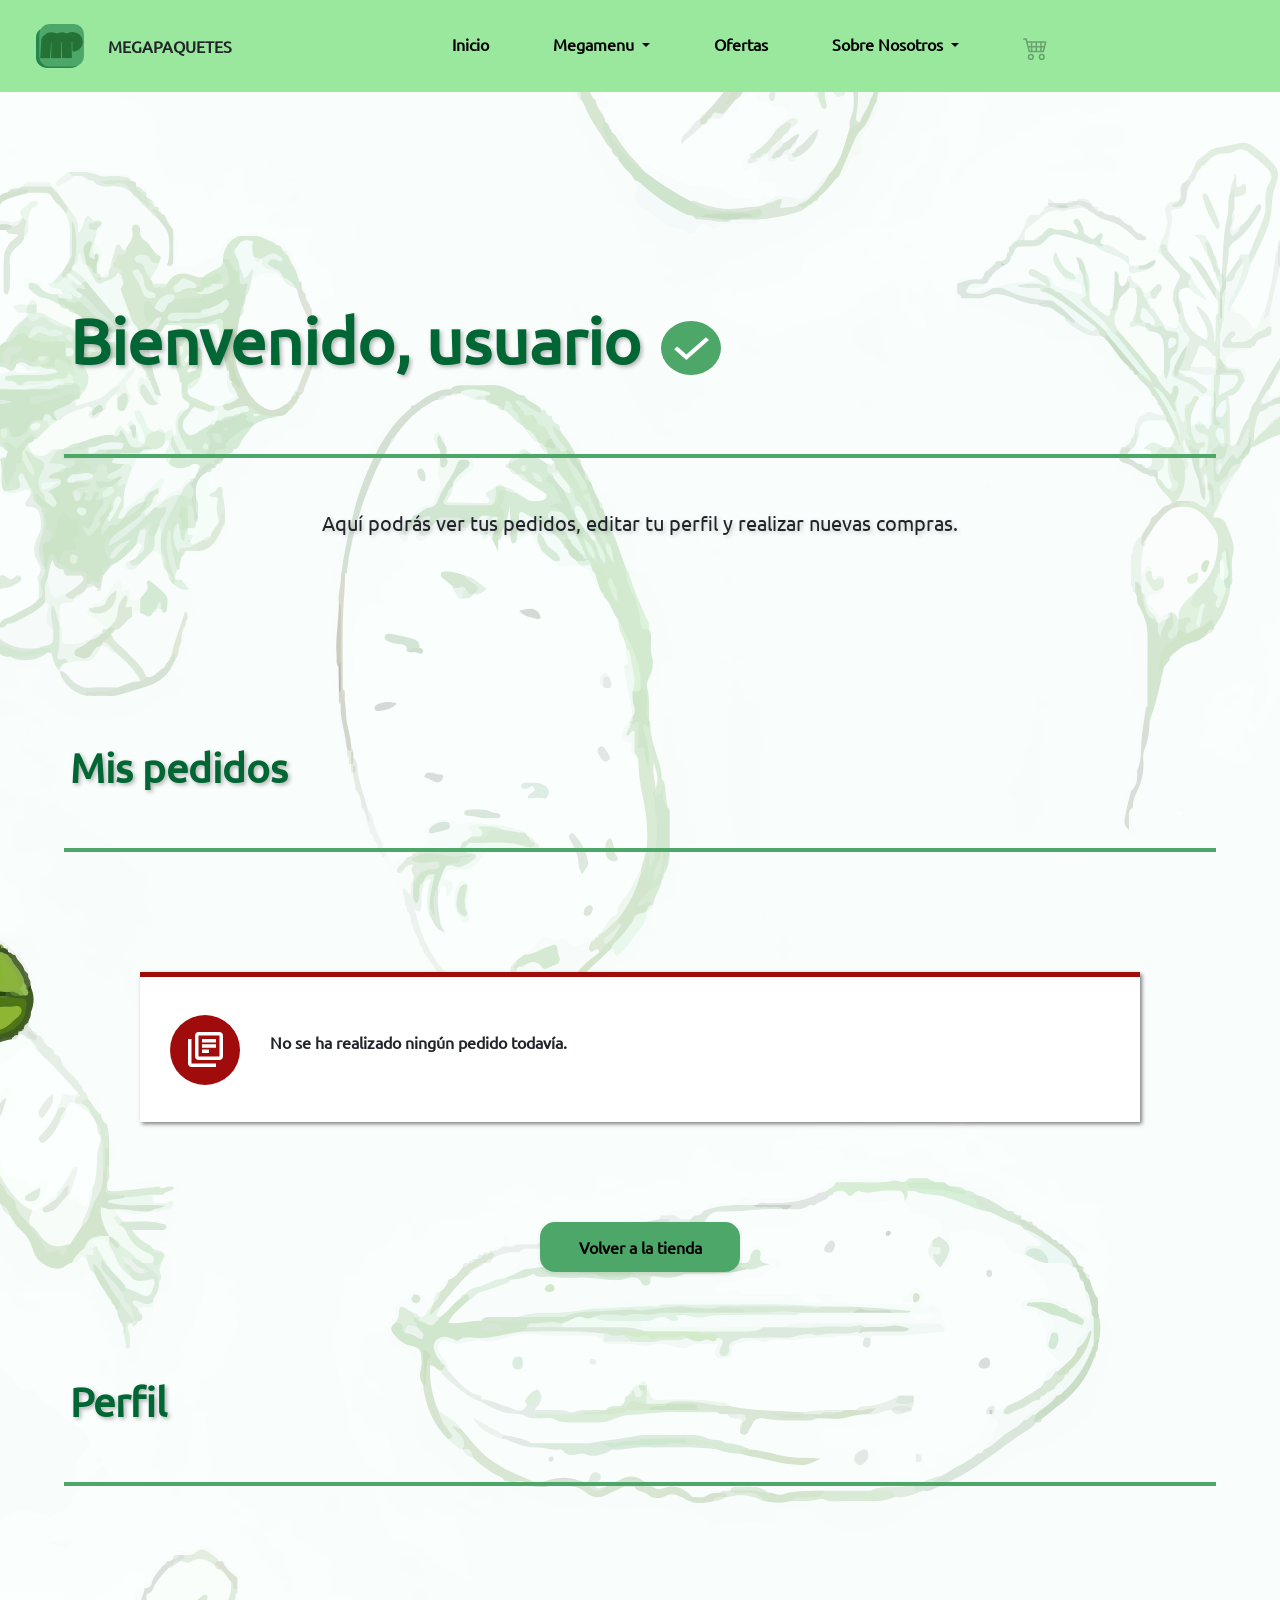
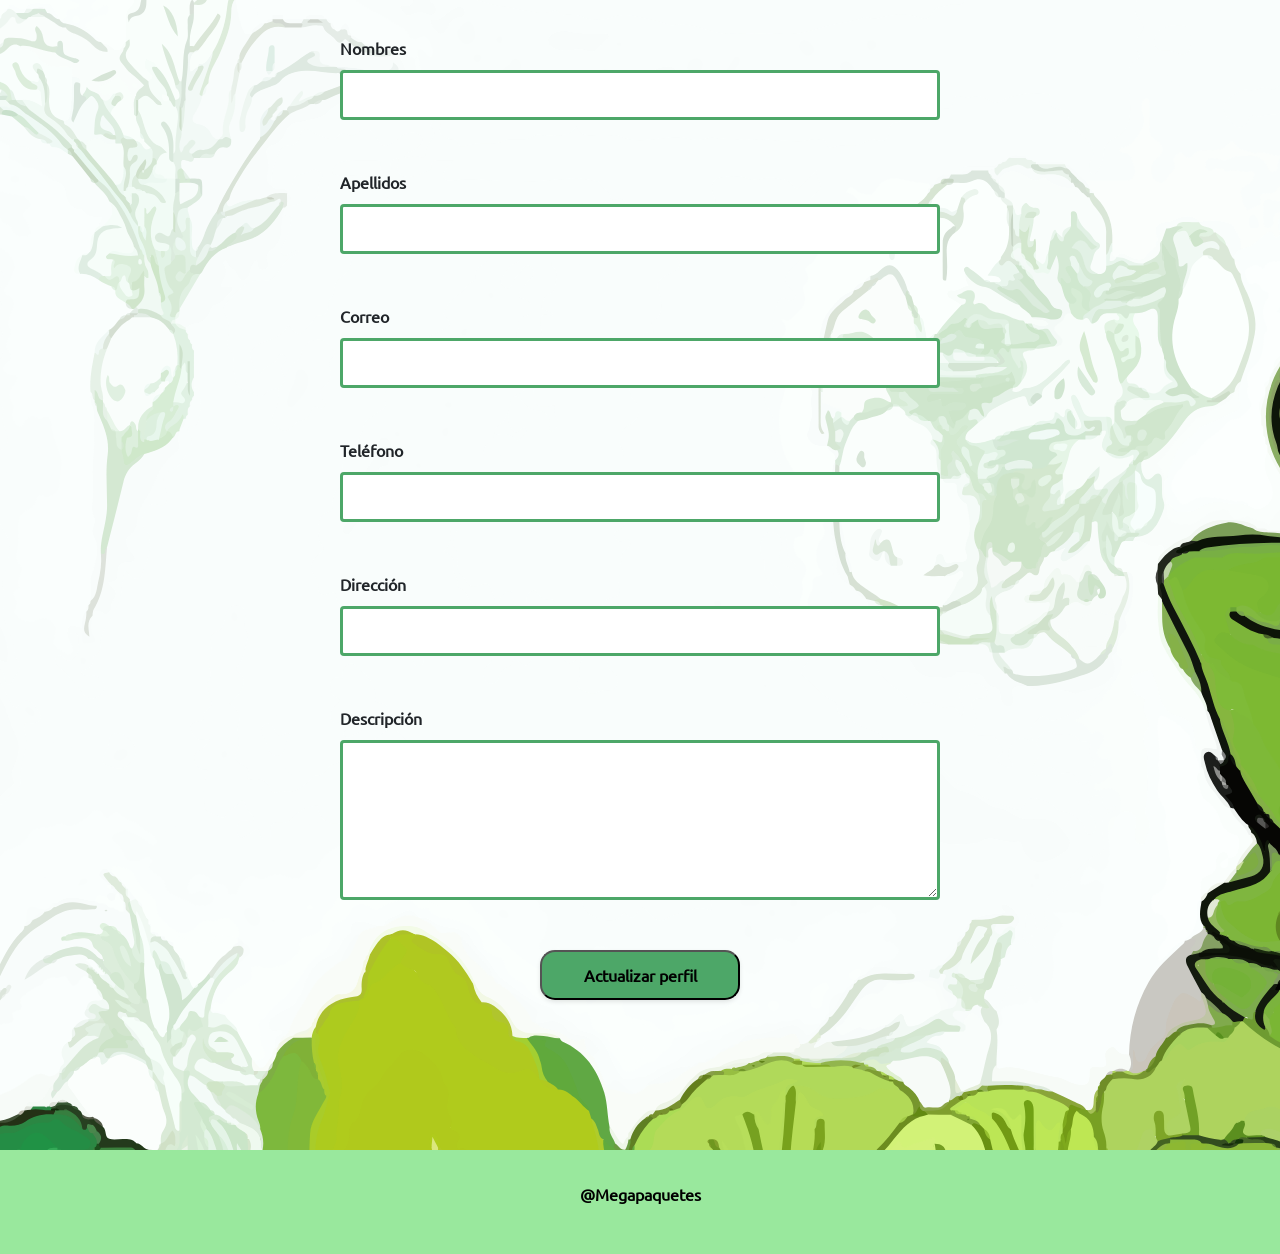
<file: usuarios/perfil_usuario.html>
<!DOCTYPE html>
<html lang="en">
<head>
    <!-- Metadatos del documento -->
    <meta charset="UTF-8">
    <meta name="viewport" content="width=device-width, initial-scale=1.0">
    <title>¡BIENVENIDO USUARIO!</title>
    <!-- Enlace al archivo CSS para estilos -->
    <link href="https://cdn.jsdelivr.net/npm/bootstrap@5.3.3/dist/css/bootstrap.min.css" rel="stylesheet" integrity="sha384-QWTKZyjpPEjISv5WaRU9OFeRpok6YctnYmDr5pNlyT2bRjXh0JMhjY6hW+ALEwIH" crossorigin="anonymous">


    <link rel="stylesheet" href="perfil_usuario.css">
    <!-- Favicon para el navegador -->
    <link rel="icon" type="image/svg" href="../imagenes/logo.svg">

</head>
<body>

    <!-- Barra de navegación -->
    <nav class="negrita navbar navbar-expand-lg p-4">
        <div class="container-fluid">
            <!-- Logo -->
            <img src="../imagenes/logo.svg" alt="logo">
            <div class="px-4">
                <a class="nav-link active" href="">MEGAPAQUETES</a>
                <div class="esconder">
                    <!-- Contenido escondido -->
                </div>
            </div>
            <!-- Botón para mostrar el menú en pantallas pequeñas -->
            <button class="navbar-toggler" type="button" data-bs-toggle="collapse" data-bs-target="#navbarSupportedContent" aria-controls="navbarSupportedContent" aria-expanded="false" aria-label="Toggle navigation">
                <span class="navbar-toggler-icon"></span>
            </button>
            <!-- Contenedor del menú desplegable -->
            <div class="collapse navbar-collapse justify-content-center" id="navbarSupportedContent">
                <ul class="navbar-nav d-flex gap-5">
                    <!-- Elementos del menú -->
                    <li class="nav-item">
                        <a class="nav-link active" aria-current="page" href="../index.html">Inicio</a> <!-- Enlace "Inicio" activo -->
                    </li>
                    <li class="nav-item dropdown">
                        <a class="nav-link dropdown-toggle active" href="#" role="button" data-bs-toggle="dropdown" aria-expanded="false">
                            Megamenu <!-- Enlace del megamenu activo -->
                        </a>
                        <!-- Menú desplegable -->
                        <ul class="dropdown-menu bg-success text-light">
                            <li class="px-2">MEGAPAQUETES</li>
                            <li><hr class="dropdown-divider"></li>
                            <li><a class="dropdown-item text-light" href="../productos/verduras_productos.html">Verduras</a></li>
                            <li><a class="dropdown-item text-light" href="../productos/frutas_productos.html">Frutas</a></li>
                            <li><a class="dropdown-item text-light" href="../productos/tubérculos_hortalizas_productos.html">Tubérculos/Hortalizas</a></li>
                        </ul>
                    </li>
                    <li class="nav-item">
                        <a class="nav-link active" href="#">Ofertas</a> <!-- Enlace "Ofertas" activo -->
                    </li>
                    <li class="nav-item dropdown">
                        <a class="nav-link dropdown-toggle active" href="#" role="button" data-bs-toggle="dropdown" aria-expanded="false">
                            Sobre Nosotros <!-- Enlace "Sobre Nosotros" activo -->
                        </a>
                        <!-- Menú desplegable -->
                        <ul class="dropdown-menu bg-success text-light">
                            <li class="px-2">MEGAPAQUETES</li>
                            <li><hr class="dropdown-divider"></li>
                            <li><a class="dropdown-item text-light" href="../sobre nosotros/sobre nosotros.html">Sobre Nosotros</a></li>
                            <li><a class="dropdown-item text-light" href="../sobre nosotros/Contacto.html">Contacto</a></li>
                            <li><a class="dropdown-item text-light" href="../sobre nosotros/Politicas.html">Politicas(Terminos y Condiciones)</a></li>
                        </ul>
                    </li>
                    <li class="nav-item">
                        <a class="nav-link disabled" aria-disabled="true">
                            <svg xmlns="http://www.w3.org/2000/svg" width="25" height="25" fill="currentColor" class="bi bi-cart4" viewBox="0 0 16 16">
                                <path d="M0 2.5A.5.5 0 0 1 .5 2H2a.5.5 0 0 1 .485.379L2.89 4H14.5a.5.5 0 0 1 .485.621l-1.5 6A.5.5 0 0 1 13 11H4a.5.5 0 0 1-.485-.379L1.61 3H.5a.5.5 0 0 1-.5-.5M3.14 5l.5 2H5V5zM6 5v2h2V5zm3 0v2h2V5zm3 0v2h1.36l.5-2zm1.11 3H12v2h.61zM11 8H9v2h2zM8 8H6v2h2zM5 8H3.89l.5 2H5zm0 5a1 1 0 1 0 0 2 1 1 0 0 0 0-2m-2 1a2 2 0 1 1 4 0 2 2 0 0 1-4 0m9-1a1 1 0 1 0 0 2 1 1 0 0 0 0-2m-2 1a2 2 0 1 1 4 0 2 2 0 0 1-4 0"/>
                            </svg>
                        </a>
                    </li>
                </ul>
            </div>
        </div>
    </nav>


    <!-- Sección principal del perfil del usuario -->
    <section class="contenedor__principal--usuario">
        <div class="contenedor__principal">
            <!-- Contenedor del título -->
            <div class="contenedor__titulo">
                <p><strong>Bienvenido, usuario</strong></p>
                <img src="../imagenes/Group 146.svg" alt="logo">
            </div>
            <!-- Línea separadora -->
            <div class="contenedor__linea"></div>
            <!-- Contenedor del texto descriptivo -->
            <div class="contenedor__texto">
                <p>Aquí podrás ver tus pedidos, editar tu perfil y realizar nuevas compras.</p>
            </div>
            <!-- Subtítulo de la sección de pedidos -->
            <div class="contenedor__subtitulo">
                <p><strong>Mis pedidos</strong></p>
            </div>
            <!-- Línea separadora -->
            <div class="contenedor__linea"></div>
            <!-- Contenedor de información de pedidos -->
            <div class="contenedor__informacion">
                <div class="contenedor__dentro">
                    <!-- Imagen dentro del contenedor de información -->
                    <div class="contenedor__informacion--imagen">
                        <img src="../imagenes/logo ningun pedido.svg" alt="logo">
                    </div>
                    <!-- Texto dentro del contenedor de información -->
                    <div class="contenedor__informacion--texto">
                        <p><strong>No se ha realizado ningún pedido todavía.</strong></p>
                    </div>
                </div>
            </div>
        </div>
    </section>

    <!-- Botón para regresar a la tienda -->
    <div class="boton__regresar">
        <a href="../index.html" class="boton__regresar--link">Volver a la tienda</a>
    </div>

    <!-- Sección secundaria del perfil del usuario -->
    <section class="contenedor__secundario--usuario">
        <!-- Subtítulo de la sección de perfil -->
        <div class="contenedor__subtitulo">
            <p class="texto"><strong>Perfil</strong></p>
        </div>
        <!-- Línea separadora -->
        <div class="contenedor__linea"></div>
        <!-- Formulario de edición de perfil -->
        <div class="form__contenedor">
            <div class="formulario">
                <form action="#" method="POST" class="from__principal">
                    <!-- Campos del formulario -->
                    <div class="form__group">
                        <label class="form__label" for="nombres">Nombres</label>
                        <input class="form__input nombres" type="text" id="nombres" name="nombres" required>
                    </div>
                    <div class="form__group">
                        <label class="form__label" for="apellidos">Apellidos</label>
                        <input class="form__input apellidos" type="text" id="apellidos" name="apellidos" required>
                    </div>
                    <div class="form__group">
                        <label class="form__label" for="correo">Correo</label>
                        <input class="form__input correo" type="email" id="correo" name="correo" required>
                    </div>
                    <div class="form__group">
                        <label class="form__label" for="telefono">Teléfono</label>
                        <input class="form__input telefono" type="tel" id="telefono" name="telefono" required>
                    </div>
                    <div class="form__group">
                        <label class="form__label" for="direccion">Dirección</label>
                        <input class="form__input direccion" type="text" id="direccion" name="direccion" required>
                    </div>
                    <div class="form__group d-flex flex-column">
                        <label class="form__label" for="descripcion">Descripción</label>
                        <textarea class="textarea descripcion" id="descripcion" name="descripcion" rows="4" required></textarea>
                    </div>
                    
                    <!-- Botón para actualizar perfil -->
                    <div class="boton__actualizar">
                        <button type="submit" class="boton__actualizar-link actualizar" id="actualizar">Actualizar perfil</button>
                    </div>
                </form>
                
            </div>
        </div>
    </section>

    <!-- Pie de página -->
    <footer class="footer">
        <p class="footer__parrafo">@Megapaquetes</p>
    </footer>

    <script>
            //traer el usuario logueado
            const loggedInUser = JSON.parse(localStorage.getItem('loggedInUser'));

            //llenar formulario con los datos del usuario logueado
            if (loggedInUser) {
                document.querySelector('.nombres').value = loggedInUser.nombres;
                document.querySelector('.apellidos').value = loggedInUser.apellidos;
                document.querySelector('.correo').value = loggedInUser.correo;
                document.querySelector('.telefono').value = loggedInUser.telefono;
                document.querySelector('.direccion').value = loggedInUser.direccion;
                document.querySelector('.descripcion').value = loggedInUser.descripcion;

                //document.querySelector('.loggedInUserName').innerText = loggedInUser.nombres + ' ' + loggedInUser.apellidos;
            }

            //evento click en el boton actualizar
        document.querySelector('.actualizar').addEventListener('click', (event) => {
            event.preventDefault();

            //actualiza los datos del usuario logueado
            const updatedUser = {
                nombres: document.querySelector('.nombres').value,
                apellidos: document.querySelector('.apellidos').value,
                correo: document.querySelector('.correo').value,
                telefono: document.querySelector('.telefono').value,
                direccion: document.querySelector('.direccion').value,
                descripcion: document.querySelector('.descripcion').value,
                contraseña: loggedInUser.contraseña,

            };

            // guarda los datos
            localStorage.setItem('loggedInUser', JSON.stringify(updatedUser));


             // Obtener lista de usuarios
            let users = JSON.parse(localStorage.getItem('users')) || [];

            //buscar el usuario loguado en la lista de usuarios
            const index = users.findIndex(user => user.correo === updatedUser.correo);

            //si encuentra el usuario lo actualiza 
            if (index !== -1) {
                users[index] = updatedUser;
                localStorage.setItem('users', JSON.stringify(users));
            }

            alert('Perfil actualizado con éxito');
            location.reload();
        });


    </script>


    <script src="https://cdn.jsdelivr.net/npm/bootstrap@5.3.3/dist/js/bootstrap.bundle.min.js" integrity="sha384-YvpcrYf0tY3lHB60NNkmXc5s9fDVZLESaAA55NDzOxhy9GkcIdslK1eN7N6jIeHz" crossorigin="anonymous"></script> <!-- Bootstrap Bundle JS desde CDN -->

</body>
</html>
</file>
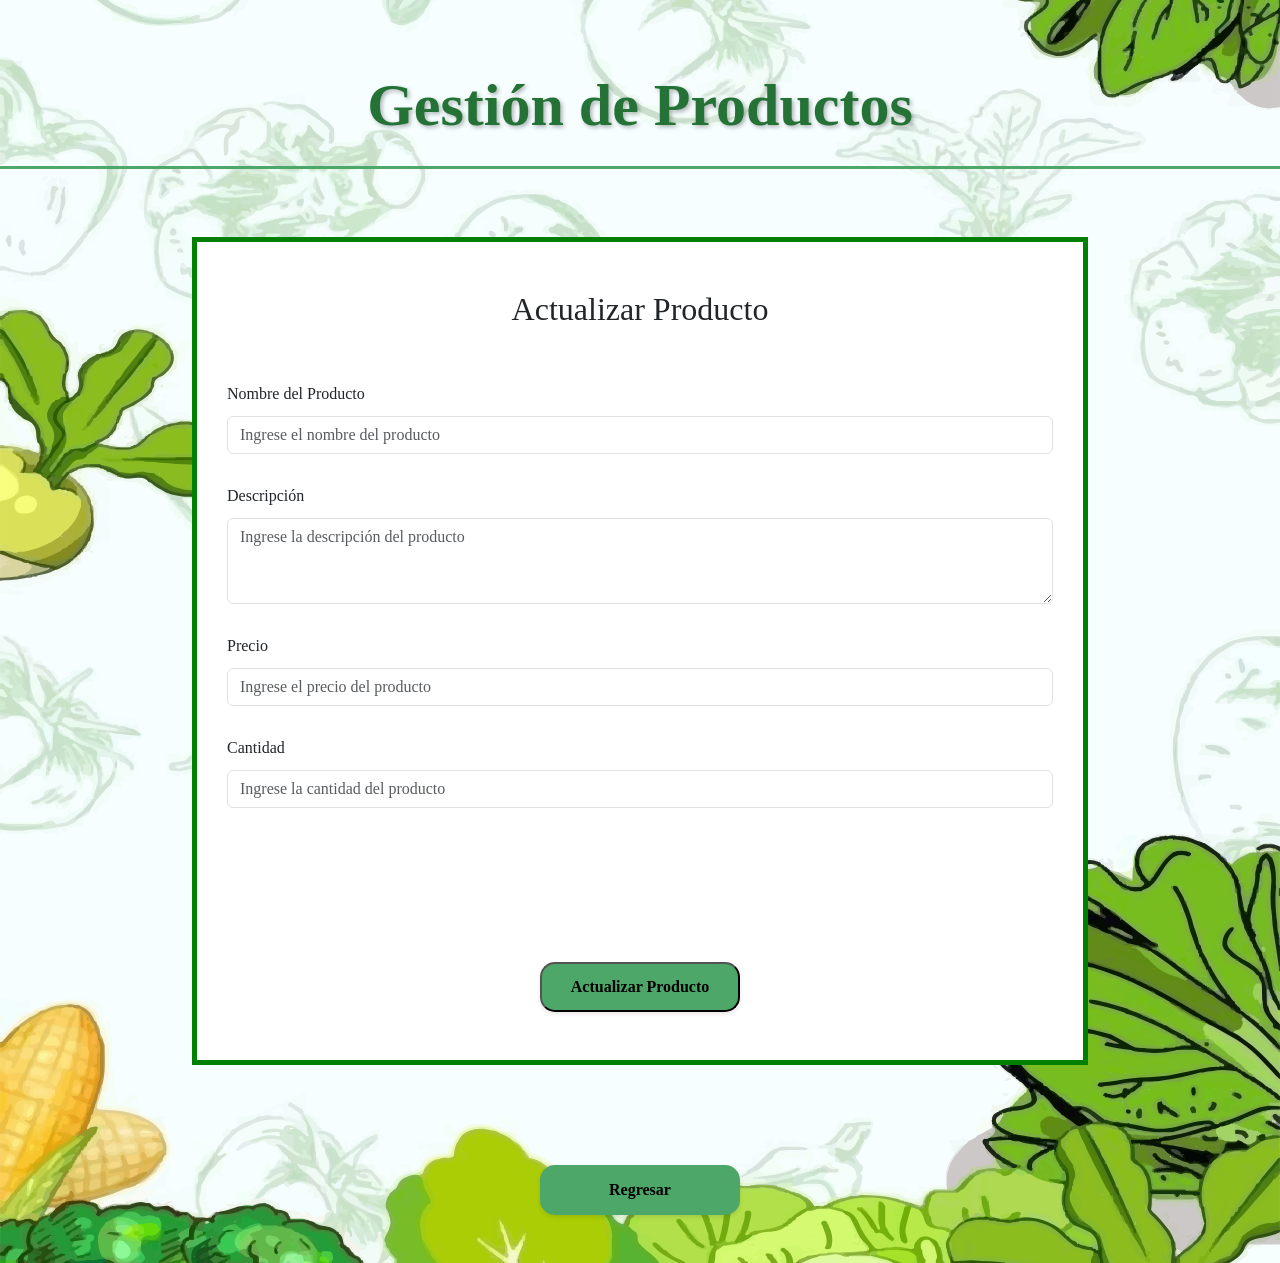
<file: admin/productos/actualizar.html>
<!DOCTYPE html>
<html lang="es">
  <head>
    <meta charset="UTF-8" />
    <meta name="viewport" content="width=device-width, initial-scale=1.0" />
    <title>Actualizar Producto</title>
    <!-- Bootstrap CSS -->
    <link
      href="https://cdn.jsdelivr.net/npm/bootstrap@5.3.3/dist/css/bootstrap.min.css"
      rel="stylesheet"
      integrity="sha384-QWTKZyjpPEjISv5WaRU9OFeRpok6YctnYmDr5pNlyT2bRjXh0JMhjY6hW+ALEwIH"
      crossorigin="anonymous"
    />

    <style>
      * {
        margin: 0; /* Eliminar margen en todos los elementos */
        padding: 0; /* Eliminar padding en todos los elementos */
        box-sizing: border-box; /* Incluir bordes y padding en el cálculo del tamaño */
      }

      /* Variables CSS para colores y medidas */
      :root {
        --color-fondo-principal: #000000; /* Color de fondo principal */
        --color-texto-principal: #ffffff; /* Color de texto principal */
        --color-primario: #99e89d; /* Color primario */
        --color-secundario: #006633; /* Color secundario */
        --color-terciario: #4da768; /* Color terciario */
        --color-acento-1: #26874e; /* Color de acento 1 */
        --color-acento-2: #257236; /* Color de acento 2 */
        --color-resaltado: #3bc975; /* Color de resaltado */
        --padding: 30px; /* Padding común */
        --paddin-button: 10px; /* Padding para botones */
        --margin-top: 30px; /* Margen superior */
      }

      body {
        background-image: url("../../imagenes/fondo\ de\ actualizar1.svg"); /* Imagen de fondo */
        background-repeat: no-repeat; /* No repetir el fondo */
        background-size: cover; /* Ajusta el tamaño de la imagen para cubrir todo el contenedor */
        background-position: center; /* Centra la imagen dentro del contenedor */
        font-family: "MiFuente"; /* Fuente personalizada */
      }
      .conteiner {
        width: 100vw;

        display: flex;
        align-items: center;
        justify-content: center;
      }
      form {
        width: 70%;
        background-color: rgb(255, 255, 255);
        padding: 30px;
        border: 5px solid green;
        display: flex;
        flex-direction: column;
        gap: 30px;
      }

      @media (min-width: 300px) and (max-width: 767px) {
        .conteiner {
          background-size: 130vh;
        }
        form {
          width: 90%;
        }
      }

      .borde {
        border: 4px solid var(--color-terciario); /* Borde sólido con color terciario */
      }

      /* Estilo para el título principal */
      .titulo__principal {
        color: var(--color-acento-2); /* Color de acento 2 */
        font-weight: bold; /* Texto en negrita */
        text-align: center; /* Alineación centrada */
        font-size: 60px; /* Tamaño de fuente */
        text-shadow: 2px 2px 4px rgba(0, 0, 0, 0.3); /* Sombra del texto */
        margin-top: 60px; /* Margen superior */
      }

      /* Línea separadora */
      .contenedor__linea {
        width: 1320px; /* Ancho de la línea */
        height: 3px; /* Grosor de la línea */
        background-color: var(--color-terciario); /* Color de la línea */
        margin: 20px auto; /* Espaciado superior e inferior, centrar horizontalmente */
        margin-top: 10px; /* Separación superior adicional */
      }

      .form-group {
        display: flex;
        flex-direction: column;
        gap: 10px;
      }

      .titulo {
        color: var(--color-acento-2); /* Color de acento 2 */
        font-weight: bold; /* Texto en negrita */
        font-size: 40px; /* Tamaño de fuente */
        text-shadow: 2px 2px 4px rgba(0, 0, 0, 0.3); /* Sombra del texto */
      }
      .form__label {
        display: flex; /* Utiliza Flexbox para el diseño */
        justify-content: flex-start; /* Alinea los elementos al inicio del contenedor */
        align-items: center; /* Alinea los elementos en el centro verticalmente */
        margin-bottom: 5px; /* Margen inferior */
        color: var(--color-terciario); /* Color terciario */
        font-weight: bold; /* Texto en negrita */
      }

      .boton__crear,
      .boton__regresar {
        display: flex; /* Usar flexbox para el diseño */
        justify-content: center; /* Centrar horizontalmente */
        align-items: center; /* Centrar verticalmente */
        margin-top: 100px; /* Margen superior */
      }

      /* Estilo para los enlaces de los botones */
      .boton__crear--link,
      .boton__regresar--link {
        width: 100%; /* Ancho del 100% del contenedor padre */
        max-width: 200px; /* Ancho máximo */
        min-height: 50px; /* Altura mínima */
        background-color: var(--color-terciario); /* Color de fondo terciario */
        color: var(--color-fondo-principal); /* Color del texto */
        font-weight: bold; /* Texto en negrita */
        cursor: pointer; /* Cambia el cursor a una mano al pasar por encima */
        border-radius: 15px; /* Bordes redondeados */
        display: flex; /* Usar flexbox para centrar el texto */
        align-items: center; /* Centrar verticalmente */
        justify-content: center; /* Centrar horizontalmente */
        padding: 10px 20px; /* Relleno interno */
        box-shadow: 0 2px 4px rgba(0, 0, 0, 0.1); /* Sombra suave */
        text-align: center; /* Alinear el texto en el centro */
      }
    </style>
  </head>
  <body>
    <div class="contenedor__principal pb-5">
      <p class="titulo__principal">Gestión de Productos</p>
      <div class="contenedor__linea"></div>
    </div>

    <div class="conteiner">
      <form id="update-product-form" class="py-5">
        <h2 class="mb-4 text-center">Actualizar Producto</h2>

        <input type="hidden" id="product-index" />
        <div class="form-group">
          <label for="product-name">Nombre del Producto</label>
          <input
            type="text"
            class="form-control"
            id="product-name"
            placeholder="Ingrese el nombre del producto"
            required
          />
        </div>
        <div class="form-group">
          <label for="product-description">Descripción</label>
          <textarea
            class="form-control"
            id="product-description"
            rows="3"
            placeholder="Ingrese la descripción del producto"
            required
          ></textarea>
        </div>
        <div class="form-group">
          <label for="product-price">Precio</label>
          <input
            type="number"
            class="form-control"
            id="product-price"
            placeholder="Ingrese el precio del producto"
            required
          />
        </div>
        <div class="form-group">
          <label for="product-quantity">Cantidad</label>
          <input
            type="number"
            class="form-control"
            id="product-quantity"
            placeholder="Ingrese la cantidad del producto"
            required
          />
        </div>
        <div class="boton__crear text-center pt-4">
          <button type="submit" class="boton__crear--link">
            Actualizar Producto
          </button>
        </div>
      </form>
    </div>

    <div class="boton__regresar pb-5">
      <a
        href="../productos/listar.html"
        class="boton__regresar--link"
        style="text-decoration: none"
        >Regresar</a
      >
    </div>

    <script>
      document.addEventListener("DOMContentLoaded", () => {
        const updateForm = document.getElementById("update-product-form");
        const productIndex = document.getElementById("product-index");
        const productName = document.getElementById("product-name");
        const productDescription = document.getElementById(
          "product-description"
        );
        const productPrice = document.getElementById("product-price");
        const productQuantity = document.getElementById("product-quantity");

        // Obtener el índice del producto a actualizar desde la URL
        const urlParams = new URLSearchParams(window.location.search);
        const index = urlParams.get("index");

        if (index !== null) {
          const products = JSON.parse(localStorage.getItem("products")) || [];
          const product = products[index];

          if (product) {
            productIndex.value = index;
            productName.value = product.name;
            productDescription.value = product.description;
            productPrice.value = product.price;
            productQuantity.value = product.quantity;
          }
        }

        updateForm.addEventListener("submit", (event) => {
          event.preventDefault();
          const products = JSON.parse(localStorage.getItem("products")) || [];

          const updatedProduct = {
            name: productName.value,
            description: productDescription.value,
            price: productPrice.value,
            quantity: productQuantity.value,
          };

          const index = productIndex.value;
          products[index] = updatedProduct;

          localStorage.setItem("products", JSON.stringify(products));
          window.location.href = "listar.html"; // Redirigir a la lista de productos después de actualizar
        });
      });
    </script>

    <script
      src="https://cdn.jsdelivr.net/npm/bootstrap@5.3.3/dist/js/bootstrap.bundle.min.js"
      integrity="sha384-YvpcrYf0tY3lHB60NNkmXc5s9fDVZLESaAA55NDzOxhy9GkcIdslK1eN7N6jIeHz"
      crossorigin="anonymous"
    ></script>
    <!-- Bootstrap Bundle JS desde CDN -->
  </body>
</html>
</file>
<file: administradores/perfil_administrador.css>
/* Definición de la fuente personalizada */
@font-face {
    font-family: 'MiFuente';  /* Nombre de la fuente personalizada */
    src: url('../imagenes/Ubuntu-Regular.ttf') format('truetype'); /* Ruta de la fuente personalizada en formato truetype */
}

/* Estilos globales para todos los elementos */
* {
    margin: 0;            /* Eliminar margen en todos los elementos */
    padding: 0;           /* Eliminar padding en todos los elementos */
    box-sizing: border-box; /* Incluir bordes y padding en el cálculo del tamaño */
}

/* Variables CSS para colores y medidas */
:root {
    --color-fondo-principal: #000000;     /* Color de fondo principal */
    --color-texto-principal: #ffffff;     /* Color de texto principal */
    --color-primario: #99E89D;            /* Color primario */
    --color-secundario: #006633;          /* Color secundario */
    --color-terciario: #4DA768;           /* Color terciario */
    --color-acento-1: #26874E;            /* Color de acento 1 */
    --color-acento-2: #257236;            /* Color de acento 2 */
    --color-resaltado: #3BC975;           /* Color de resaltado */
    --padding: 30px;                      /* Padding común */
    --paddin-button: 10px;                /* Padding para botones */
    --margin-top: 30px;                   /* Margen superior */
}

/* Estilos generales del cuerpo del documento */
body {
    background: url('../imagenes/fondo de perfil.svg'); /* Imagen de fondo */
    background-size: cover; /* Ajusta el tamaño de la imagen para cubrir todo el contenedor */
    background-position: center; /* Centra la imagen dentro del contenedor */
    background-repeat: no-repeat; /* Evita que la imagen se repita */
    font-family: 'MiFuente';                  /* Fuente personalizada */
}

.navbar {
    max-width: 100vw;
    display: flex;                          /* Mostrar como flexbox */
    align-items: center;                    /* Centrar elementos verticalmente */
    justify-content: space-between;         /* Espacio entre elementos */
    background-color: seagreen; /* Color de fondo */
    padding: 18px 30px;                     /* Padding interno */
    flex-wrap: wrap;                        /* Permitir envolver elementos en pantalla pequeña */
}

.negrita {
    font-weight: bold;  /* Define el texto en negrita */
    font-size: 16px;    /* Establece el tamaño de la fuente a 16 píxeles */
}

.navbar__logo img {
    height: 40px; /* Altura del logo */
}

.navbar__contenedor {
    display: flex;                         /* Mostrar como flexbox */
    flex-direction: column;                /* Dirección de columna para el contenido */
    color: var(--color-fondo-principal);   /* Color de texto */
}

.navbar__title {
    font-size: 16px; /* Tamaño del título */
}

.navbar__subtitle {
    font-size: 11px; /* Tamaño del subtítulo */
}

.navbar__link,
.menu__toggle {
    color: var(--color-fondo-principal); /* Color del enlace */
    padding: 14px 20px; /* Padding del enlace */
    font-size: 16px; /* Tamaño de fuente del enlace */
    text-decoration: none; /* Sin decoración de texto */
    font-weight: bold; /* Peso de la fuente */
}

.nav-link:hover,
.menu__toggle:hover {
    color: var(--color-acento-1); /* Color al pasar el mouse */
}

.navbar__link:active,
.menu__toggle:active {
    color: var(--color-secundario);         /* Color al hacer clic */
    text-decoration: underline solid;       /* Subrayado sólido al hacer clic */
}

/* Menú desplegable */
.menu {
    position: relative;                     /* Posición relativa */
    display: inline-block;                  /* Mostrar como bloque en línea */
}

.menu__container {
    display: none;                          /* Ocultar contenedor por defecto */
    position: absolute;                     /* Posición absoluta */
    top: 100%;                              /* Alinear en la parte inferior del elemento padre */
    left: 0;                                /* Alinear a la izquierda */
    background-color: var(--color-secundario); /* Color de fondo del menú */
    box-shadow: 0px 8px 16px 0px rgba(0, 0, 0, 0.2); /* Sombra */
    z-index: 1;                             /* Índice de apilamiento */
    text-align: left;                       /* Alinear texto a la izquierda */
}

.menu__container h2 {
    color: var(--color-texto-principal); /* Color del título */
    margin: 10px; /* Margen */
}

.menu__link {
    color: var(--color-texto-principal); /* Color del enlace */
    padding: 12px 16px; /* Padding del enlace */
    text-decoration: none; /* Sin decoración de texto */
    display: block; /* Bloque de visualización */
}

.menu__link:hover {
    background-color: var(--color-terciario); /* Color de fondo al pasar el mouse */
}

.menu__link:active {
    background-color: var(--color-acento-2); /* Color de fondo al hacer clic */
}

.menu__toggle:hover + .menu__container,
.menu__container:hover {
    display: block; /* Mostrar menú al pasar el mouse */
}

.menu__vector {
    margin: 10px; /* Margen */
}

.menu__heading {
    margin: 10px 0; /* Margen superior e inferior */
}

/* Estilos para el menú desplegable */

li .dropdown-item:hover {
    background-color: var(--color-primario);  /* Color de fondo al pasar el mouse */
}

li .dropdown-item:active {
    background-color: var(--color-resaltado); /* Color de fondo al hacer clic */
}

/* Estilos para los botones */

.btn.btn-light.button.d-flex.align-items-center:hover {
    background-color: var(--color-terciario); /* Color de fondo al pasar el mouse */
    border: none;                            /* Elimina el borde */
}

.btn.btn-light.button.d-flex.align-items-center:active {
    background-color: var(--color-acento-1); /* Color de fondo al hacer clic */
    border: none;                            /* Elimina el borde */
}


/* ESTILOS PARA LA PRIMERA SECCION */

/* Título principal */
.contenedor__titulo{
    display: flex; /* Contenedor flexible */
    gap: 20px; /* Espacio entre los elementos */
    font-size: 64px; /* Tamaño de fuente grande */
    text-align: start; /* Alinear al inicio (izquierda) */
    color: var(--color-secundario); /* Color del texto usando una variable de CSS */
    font-weight: bold; /* Texto en negrita */
    margin-left: 180px; /* Margen izquierdo específico */
    padding-top: 200px; /* Relleno superior */
    text-shadow: 2px 2px 4px rgba(0, 0, 0, 0.3); /* Sombra del texto */
}
  
/* texto */
.contenedor__texto{
    font-size: 20px; /* Tamaño de fuente medio */
    margin-top: 50px; /* Margen superior específico */
    text-align: center; /* Alinear el texto al centro */
    text-shadow: 2px 2px 4px rgba(0, 0, 0, 0.2); /* Sombra de texto */
}

/* Subtítulo */
.contenedor__subtitulo{
    font-size: 40px; /* Tamaño de fuente medio */
    text-align: start; /* Alinear al inicio (izquierda) */
    color: var(--color-secundario); /* Color del texto usando una variable de CSS */
    font-weight: bold; /* Texto en negrita */
    margin-left: 180px; /* Margen izquierdo específico */
    margin-top: 200px; /* Margen superior específico */
    text-shadow: 2px 2px 4px rgba(0, 0, 0, 0.3); /* Sombra del texto */
}

/* linea separadora */
.contenedor__linea {
    width: 1540px; /* Ajusta el ancho de la línea */
    height: 4px; /* Ajusta el grosor de la línea */
    background-color: var(--color-terciario); /* Color de la línea */
    margin: 20px auto; /* Espaciado superior e inferior, centrar horizontalmente */
    margin-top: 50px; /* Margen superior específico */
}

/* boton para regresar a la tienda */
.boton__regresar {
    margin-top: 100px; /* Margen superior específico */
    display: flex; /* Usar flexbox para centrar el texto */
    align-items: center; /* Centrar verticalmente */
    justify-content: center; /* Centrar horizontalmente */
}

.boton__regresar--link{
    width: 100%; /* Ancho del 100% del contenedor padre */
    max-width: 200px; /* Ancho máximo */
    min-height: 50px; /* Altura mínima */
    background-color: var(--color-terciario); /* Color de fondo terciario */
    color: var(--color-fondo-principal); /* Color del texto */
    font-weight: bold; /* Texto en negrita */
    cursor: pointer; /* Cambia el cursor a una mano al pasar por encima */
    border-radius: 15px; /* Bordes redondeados */
    text-decoration: none; /* Sin subrayado */
    display: flex; /* Usar flexbox para centrar el texto */
    align-items: center; /* Centrar verticalmente */
    justify-content: center; /* Centrar horizontalmente */
    padding: 10px 20px; /* Relleno interno */
    box-shadow: 0 2px 4px rgba(0, 0, 0, 0.1); /* Sombra suave */
    text-align: center; /* Alinear el texto en el centro */
}

.boton__regresar--link:hover {
    background-color: var(--color-acento-1); /* Color de fondo al pasar el ratón por encima */
    color: var(--color-fondo-principal); /* Color del texto al pasar el ratón por encima */
}

.boton__regresar--link:active {
    background-color: var(--color-secundario); /* Color de fondo al hacer clic */
    color: var(--color-fondo-principal); /* Color del texto al hacer clic */
}

/* ESTILOS PARA LA SEGUNDA SECCION */

.form__contenedor {
    margin-top: 150px; /* Margen superior específico */
    display: flex; /* Contenedor flexible */
    justify-content: center; /* Centra horizontalmente */
    align-items: center; /* Centra verticalmente */
}

.form__group {
    margin-bottom: 50px; /* Margen inferior específico */
}

.form__label {
    display: block; /* establece que un elemento ocupará todo el espacio disponible por defecto y el siguiente elemento a este se situará por debajo */
    margin-bottom: 10px; /* Margen inferior específico */
    font-weight: bold; /* Texto en negrita */
}

.form__input {
    width: 100%; /* Ancho */
    min-height: 50px; /* Altura mínima */
    padding: 10px; /* Espaciado interno */
    border: 3px solid var(--color-terciario); /* borde */
    border-radius: 4px; /* Bordes redondeados */
}

.form__input:focus {
    /* Estilos para cuando los campos de correo electrónico y contraseña están enfocados */
    outline: none; /* Sin contorno */
}

.form__input:hover {
    /* Estilos para cuando el mouse está sobre los campos de entrada */
    border: 3px solid var(--color-acento-1); /* Borde sólido con color de acento 1 */
}

.form__input:active {
    /* Estilos para cuando los campos de entrada están activos (haciendo clic) */
    border: 3px solid var(--color-secundario); /* Borde sólido con color secundario */
}

.textarea {
    width: 600px; /* Ancho calculado con margen */
    min-height: 160px; /* Altura mínima */
    padding: 10px; /* Espaciado interno */
    border: 3px solid var(--color-terciario);
    border-radius: 4px; /* Bordes redondeados */
}

.textarea:focus {
    /* Estilos para cuando los campos de correo electrónico y contraseña están enfocados */
    outline: none; /* Sin contorno */
}

.textarea:hover {
    /* Estilos para cuando el mouse está sobre los campos de entrada */
    border: 3px solid var(--color-acento-1); /* Borde sólido con color de acento 1 */
}

.textarea:active {
    /* Estilos para cuando los campos de entrada están activos (haciendo clic) */
    border: 3px solid var(--color-secundario); /* Borde sólido con color secundario */
}

/* boton para actualizar perfil */
.boton__actualizar {
    margin-top: 50px; /* Margen superior específico */
    margin-bottom: -50px; /* Margen inferior específico */
    display: flex; /* Usar flexbox para centrar el texto */
    align-items: center; /* Centrar verticalmente */
    justify-content: center; /* Centrar horizontalmente */
}

.boton__actualizar-link{
    width: 100%; /* Ancho del 100% del contenedor padre */
    max-width: 200px; /* Ancho máximo */
    min-height: 50px; /* Altura mínima */
    background-color: var(--color-terciario); /* Color de fondo terciario */
    color: var(--color-fondo-principal); /* Color del texto */
    font-weight: bold; /* Texto en negrita */
    cursor: pointer; /* Cambia el cursor a una mano al pasar por encima */
    border-radius: 15px; /* Bordes redondeados */
    text-decoration: none; /* Sin subrayado */
    display: flex; /* Usar flexbox para centrar el texto */
    align-items: center; /* Centrar verticalmente */
    justify-content: center; /* Centrar horizontalmente */
    padding: 10px 20px; /* Relleno interno */
    box-shadow: 0 2px 4px rgba(0, 0, 0, 0.1); /* Sombra suave */
    text-align: center; /* Alinear el texto en el centro */
}

.boton__actualizar-link:hover {
    background-color: var(--color-acento-1); /* Color de fondo al pasar el ratón por encima */
    color: var(--color-fondo-principal); /* Color del texto al pasar el ratón por encima */
}

.boton__actualizar-link:active {
    background-color: var(--color-secundario); /* Color de fondo al hacer clic */
    color: var(--color-fondo-principal); /* Color del texto al hacer clic */
}

/* Estilos para el pie de página */
.footer {
    width: 100%; /* Ancho completo */
    height: 104px; /* Altura del pie de página */
    background-color: var(--color-primario); /* Color de fondo */
    display: flex; /* Utiliza Flexbox */
    justify-content: center; /* Centra horizontalmente */
    align-items: center; /* Centra verticalmente */
    margin-top: 200px; /* Margen superior */
}

/* Estilos para el texto dentro del pie de página */
.footer__parrafo {
    color: var(--color-fondo-principal); /* Color del texto */
    text-align: center; /* Alinea el texto al centro */
    font-weight: bold; /* Fuente en negrita */
}

/*RESPONSIVE*/

/* Media query para portátiles */
@media (min-width: 769px) and (max-width: 1300px) {
    .contenedor__linea {
        width: 90%; /* Ajusta el ancho de la línea */
    }
    .contenedor__titulo, .contenedor__subtitulo {
        margin-left: 70px; /* Margen izquierdo específico */
    }
    .contenedor__dentro{
        width: 1000px; /* Ancho */
        height: 150px; /* Altura */
    }
}


/*RESPONSIVE*/

/* Media query para tablets */
@media (min-width: 768px) and (max-width: 1023px) {
    .contenedor__linea {
        width: 90%; /* Ancho de la linea */
    }
    
    .contenedor__titulo, .contenedor__subtitulo {
        margin-left: 38px; /* Margen izquierdo específico */
    }
    
    .contenedor__dentro{
        width: 650px; /* Ancho */
        height: 150px; /* Altura */
    }

    .contenedor__titulo {
        font-size: 55px;
        position: relative; /* Posicionamiento relativo: permite posicionar hijos con `position: absolute` en relación a este contenedor */
    }
    
    .contenedor__titulo img {
        width: 60px; /* Ancho */
        margin-left: 670px; /* Margen izquierdo específico */
        margin-top: 5px; /* Margen superior */
        position: absolute; /* Posicionamiento absoluto: se posiciona en relación al contenedor padre con `position: relative` */
    }  
}

/*RESPONSIVE*/

/* Media query para pantallas pequeñas como móviles */
@media (min-width: 300px) and (max-width: 767px) {
    .contenedor__linea {
        width: 80%; /* Ancho de la linea */
    }

    .contenedor__titulo {
        font-size: 40px; /* tamaño de la fuente */
        margin-left: 40px; /* Margen izquierdo específico */
        text-align: start; /* Alinear al inicio */
        position: relative; /* Posicionamiento relativo: permite posicionar hijos con `position: absolute` en relación a este contenedor */
    }
    
    .contenedor__titulo img {
        width: 60px; /* Ancho */
        margin-left: 270px; /* Margen izquierdo específico */
        margin-top: 35px; /* Margen superior */
        position: absolute; /* Posicionamiento absoluto: se posiciona en relación al contenedor padre con `position: relative` */
    }    

    .contenedor__subtitulo{
        margin-left: 40px; /* Margen izquierdo específico */
        text-align: start; /* Alinear al inicio */
    }

    .contenedor__texto{
        font-size: 16px; /* tamaño de la fuente */
        padding: 0 10px; /* Relleno (padding) horizontal de 10px, sin relleno vertical */
    }

    .contenedor__dentro{
        width: 280px; /* Ancho */
        height: 150px; /* Altura */
    }

    .contenedor__informacion--imagen {
        width: 100px;             /* Ancho del círculo */
        height: 40px;            /* Alto del círculo */
    }
    
    .contenedor__informacion--imagen img {
        width: 50%;              /* Ajusta el tamaño de la imagen */
    }

    .contenedor__informacion--texto{
        text-align: start; /* Alinear al inicio */
    }

    .formulario{
        width: 80%;
    }

    .form__input {
        width: 100%; /* Ancho automático para ajustar al contenido */
        min-height: 40px; /* Altura mínima reducida para móviles */
    }

    .textarea {
        width: 100%; /* Ancho automático para ajustar al contenido */
        min-height: 150px; /* Altura mínima reducida para móviles */
    }
}
</file>
<file: crear nueva cuenta/crear cuenta.css>
/* Definición de la fuente personalizada */
@font-face {
    font-family: 'MiFuente';  /* Nombre de la fuente personalizada */
    src: url('../imagenes/Ubuntu-Regular.ttf') format('truetype'); /* Ruta de la fuente personalizada en formato truetype */
}

/* Estilos globales para todos los elementos */
* {
    margin: 0;            /* Eliminar margen en todos los elementos */
    padding: 0;           /* Eliminar padding en todos los elementos */
    box-sizing: border-box; /* Incluir bordes y padding en el cálculo del tamaño */
}

/* Variables CSS para colores y medidas */
:root {
    --color-fondo-principal: #000000;     /* Color de fondo principal */
    --color-texto-principal: #ffffff;     /* Color de texto principal */
    --color-primario: #99E89D;            /* Color primario */
    --color-secundario: #006633;          /* Color secundario */
    --color-terciario: #4DA768;           /* Color terciario */
    --color-acento-1: #26874E;            /* Color de acento 1 */
    --color-acento-2: #257236;            /* Color de acento 2 */
    --color-resaltado: #3BC975;           /* Color de resaltado */
    --padding: 30px;                      /* Padding común */
    --paddin-button: 10px;                /* Padding para botones */
    --margin-top: 30px;                   /* Margen superior */
}

/* Estilos generales del cuerpo del documento */
body {
    background: url('../imagenes/fondo de crear cuenta.svg'); /* Imagen de fondo */
    background-repeat: no-repeat;   /* La imagen de fondo no se repite */
    background-size: cover;         /* La imagen de fondo cubre toda la pantalla */
    font-family: 'MiFuente';        /* Fuente personalizada */
}

/*PARTE DEL MENU DE NAVEGACION*/

.navbar {
    display: flex;                          /* Mostrar como flexbox */
    align-items: center;                    /* Centrar elementos verticalmente */
    justify-content: space-between;         /* Espacio entre elementos */
    background-color: var(--color-primario); /* Color de fondo */
    padding: 18px 30px;                     /* Padding interno */
    flex-wrap: wrap;                        /* Permitir envolver elementos en pantalla pequeña */
}

.negrita {
    font-weight: bold;  /* Define el texto en negrita */
    font-size: 16px;    /* Establece el tamaño de la fuente a 16 píxeles */
}

.navbar__logo img {
    height: 40px; /* Altura del logo */
}

.navbar__contenedor {
    display: flex;                         /* Mostrar como flexbox */
    flex-direction: column;                /* Dirección de columna para el contenido */
    color: var(--color-fondo-principal);   /* Color de texto */
}

.navbar__title {
    font-size: 16px; /* Tamaño del título */
}

.navbar__subtitle {
    font-size: 11px; /* Tamaño del subtítulo */
}

.navbar__link,
.menu__toggle {
    color: var(--color-fondo-principal); /* Color del enlace */
    padding: 14px 20px; /* Padding del enlace */
    font-size: 16px; /* Tamaño de fuente del enlace */
    text-decoration: none; /* Sin decoración de texto */
    font-weight: bold; /* Peso de la fuente */
}

.navbar__link:hover,
.menu__toggle:hover {
    color: var(--color-acento-1); /* Color al pasar el mouse */
}

.navbar__link:active,
.menu__toggle:active {
    color: var(--color-secundario);         /* Color al hacer clic */
    text-decoration: underline solid;       /* Subrayado sólido al hacer clic */
}

/* Menú desplegable */
.menu {
    position: relative;                     /* Posición relativa */
    display: inline-block;                  /* Mostrar como bloque en línea */
}

.menu__container {
    display: none;                          /* Ocultar contenedor por defecto */
    position: absolute;                     /* Posición absoluta */
    top: 100%;                              /* Alinear en la parte inferior del elemento padre */
    left: 0;                                /* Alinear a la izquierda */
    background-color: var(--color-secundario); /* Color de fondo del menú */
    box-shadow: 0px 8px 16px 0px rgba(0, 0, 0, 0.2); /* Sombra */
    z-index: 1;                             /* Índice de apilamiento */
    text-align: left;                       /* Alinear texto a la izquierda */
}

.menu__container h2 {
    color: var(--color-texto-principal); /* Color del título */
    margin: 10px; /* Margen */
}

.menu__link {
    color: var(--color-texto-principal); /* Color del enlace */
    padding: 12px 16px; /* Padding del enlace */
    text-decoration: none; /* Sin decoración de texto */
    display: block; /* Bloque de visualización */
}

.menu__link:hover {
    background-color: var(--color-terciario); /* Color de fondo al pasar el mouse */
}

.menu__link:active {
    background-color: var(--color-acento-2); /* Color de fondo al hacer clic */
}

.menu__toggle:hover + .menu__container,
.menu__container:hover {
    display: block; /* Mostrar menú al pasar el mouse */
}

.menu__vector {
    margin: 10px; /* Margen */
}

.menu__heading {
    margin: 10px 0; /* Margen superior e inferior */
}

/* Estilos para el menú desplegable */

li .dropdown-item:hover {
    background-color: var(--color-primario);  /* Color de fondo al pasar el mouse */
}

li .dropdown-item:active {
    background-color: var(--color-resaltado); /* Color de fondo al hacer clic */
}

/* Estilos para los botones */

.btn.btn-light.button.d-flex.align-items-center:hover {
    background-color: var(--color-terciario); /* Color de fondo al pasar el mouse */
    border: none;                            /* Elimina el borde */
}

.btn.btn-light.button.d-flex.align-items-center:active {
    background-color: var(--color-acento-1); /* Color de fondo al hacer clic */
    border: none;                            /* Elimina el borde */
}

/*PARTE DE LA PRIMER SECCION EL FORMULARIO DE CREAR NUEVA CUENTA*/

.crear__cuenta--seccion{
    max-width: 60%; /* Ancho máximo */
    min-height: 60%; /* Altura mínima */
    margin: 100px auto; /* Margen superior e inferior automático, centrado horizontalmente */
    background-color: rgba(0, 0, 0, 0.2); /* Color de fondo con transparencia */
    border-radius: 20px; /* Radio del borde */
    padding: var(--padding); /* Padding */
    box-shadow: 0 0 10px rgba(0, 0, 0, 0.1); /* Sombra */
    border: var(--color-primario) solid 6px; /* Borde con color primario */
    flex-wrap: wrap; /* Envolver elementos flexibles */
    margin-top: 250px; /* Margen superior */
}

.logo__contenedor {
    text-align: center; /* Alinear texto al centro */
    position: relative; /* Posición relativa */
    margin-top: -150px; /* Margen superior negativo */
}

.titulo__contenedor {
    text-align: center; /* Alinear texto al centro */
    color: var(--color-acento-2); /* Color del texto */
    font-weight: bold; /* Peso de la fuente */
    font-size: 60px; /* Tamaño de la fuente */
    
}

.subtitulo__contenedor{
    text-align: center; /* Alinear texto al centro */
    color: var(--color-terciario); /* Color del texto */
    font-weight: bold; /* Peso de la fuente */
    font-size: 45px; /* Tamaño de la fuente */
    padding: var(--padding); /* Padding */
}

.descripcion__contenedor{
    text-align: center; /* Alinear texto al centro */
    color: var(--color-acento-1); /* Color del texto */
    font-weight: bold; /* Peso de la fuente */
    font-size: 13px; /* Tamaño de la fuente */
    margin-top: -20px; /* Margen superior negativo */
}

.formulario__grupo {
    display: flex; /* Mostrar como flexbox */
    flex-direction: column; /* Cambiar la dirección de los elementos a columna */
    justify-content: center; /* Justificar contenido al centro verticalmente */
    height: 100px; /* Altura específica para el contenedor */
    margin-bottom: 40px; /* Espacio inferior de 40 píxeles */
}

.formulario {
    /* Estilos del formulario */
    padding: var(--padding);      /* Espaciado interno definido por la variable --padding */
    width: auto;                  /* Ancho automático que se ajusta al contenido */
    display: flex;                /* Utiliza Flexbox para el diseño */
    justify-content: center;      /* Centra los elementos dentro del formulario horizontalmente */
}

.form__label {
    display: flex; /* Mostrar como flexbox */
    justify-content: flex-start; /* Justificar contenido al inicio horizontalmente */
    align-items: center; /* Alinear ítems al centro verticalmente */
    margin-top: 70px; /* Margen superior de 70 píxeles */
    margin-bottom: 5px; /* Margen inferior de 5 píxeles */
    color: var(--color-terciario); /* Color terciario definido por variable */
    font-weight: bold; /* Texto en negrita */
}

/* Estilos para inputs y botones */
.form__input {
    display: block; /* Bloque de visualización */
    width: 100%; /* Ancho calculado con margen */
    min-height: 50px; /* Altura mínima */
    padding: var(--paddin-button); /* Padding */
    border: 1px solid #ccc; /* Borde */
    border-radius: 15px; /* Radio del borde */
    margin: 10px auto; /* Margen automático */
    margin-bottom: 40px; /* Margen inferior */
}

.form__input::placeholder {
    color: rgba(77, 167, 104, 0.5); /* Color del placeholder */
    font-weight: bold; /* Peso de la fuente */
    padding: var(--paddin-button); /* Padding */
}

.form__input:focus {
    outline: none; /* Sin contorno */
}

.form__input:hover {
    border: 2px solid var(--color-acento-1); /* Borde al pasar el mouse */
}

.form__input:active {
    border: 2px solid var(--color-secundario); /* Borde al hacer clic */
}

textarea {
    display: block; /* Bloque de visualización */
    width: 600px; /* Ancho calculado con margen */
    min-height: 60px; /* Altura mínima */
    padding: var(--paddin-button); /* Padding */
    border: 1px solid #ccc; /* Borde */
    margin: 10px auto; /* Margen automático */
    margin-bottom: 80px; /* Margen inferior */
    outline: none; /* Sin contorno */
}

textarea {
    min-height: 150px; /* Altura mínima para textarea */
}

textarea:hover {
    border: 2px solid var(--color-acento-1); /* Borde al pasar el mouse */
}

textarea:active {
    border: 2px solid var(--color-secundario); /* Borde al hacer clic */
}

textarea::placeholder {
    color: rgba(77, 167, 104, 0.5); /* Color del placeholder */
    font-weight: bold; /* Peso de la fuente */
    padding: var(--paddin-button); /* Padding */
}

/* Contenedor para botones de formulario */
.form__boton--contenedor {
    display: flex; /* Contenedor flexible */
    justify-content: space-around; /* Justificar espacio alrededor */
    align-items: center; /* Alinear elementos al centro */
    height: 100px; /* Altura */
}

/* Estilos para el botón de enviar 01 */
.boton__boton--submit01 {
    width: 250px; /* Ancho calculado con margen */
    min-height: 50px; /* Altura mínima */
    color: var(--color-texto-principal); /* Color de texto */
    border: 3px solid var(--color-texto-principal); /* Borde */
    border-radius: 15px; /* Radio del borde */
    font-weight: bold; /* Peso de la fuente */
    font-size: 16px; /* Tamaño de la fuente */
    cursor: pointer; /* Cursor apuntador */
    padding: 12px 20px; /* Padding */
    text-align: center; /* Alinear texto al centro */
    background: none; /* Fondo transparente */
    margin-top: 80px; /* Añade un margen superior de 80 píxeles */
}

.boton__boton--submit01:hover {
    border: 3px solid var(--color-terciario); /* Borde al pasar el mouse */
    color: var(--color-terciario); /* Color al pasar el mouse */
}

.boton__boton--submit01:active {
    border: 3px solid var(--color-acento-1); /* Borde al hacer clic */
    color: var(--color-acento-1); /* Color al hacer clic */
}

/* Estilos para el botón de enviar */
.boton__boton--submit {
    width: 250px; /* Ancho calculado con margen */
    min-height: 50px; /* Altura mínima */
    background-color: var(--color-texto-principal); /* Color de fondo */
    color: rgba(77, 167, 104, 0.5); /* Color de texto */
    border: 3px solid var(--color-texto-principal); /* Borde */
    border-radius: 15px; /* Radio del borde */
    font-weight: bold; /* Peso de la fuente */
    font-size: 16px; /* Tamaño de la fuente */
    cursor: pointer; /* Cursor apuntador */
    padding: 12px 20px; /* Padding */
    text-align: center; /* Alinear texto al centro */
    margin-top: 80px; /* Añade un margen superior de 80 píxeles */
}

.boton__boton--submit:hover {
    background-image: linear-gradient(to right, #99E89D, #4DA768); /* Gradiente al pasar el mouse */
    color: rgba(255, 255, 255, 0.5); /* Color de texto al pasar el mouse */
    border: none; /* Quitar el borde */
}

.boton__boton--submit:active {
    background-image: linear-gradient(to right, #3BC975, #006633); /* Gradiente al hacer clic */
    color: rgba(255, 255, 255, 0.5); /* Color de texto al hacer clic */
    border: none; /* Quitar el borde */
}

.confirmar__seccion--input {
    position: relative; /* Posición relativa */
}

.confirmar__seccion--iconboton{
    position: absolute; /* Posición absoluta */
    top: 50%; /* Desde arriba el 50% */
    right: 10px; /* Desde la derecha 10px */
    transform: translateY(-50%); /* Desplazar 50% hacia arriba */
    background: none; /* Fondo transparente */
    border: none; /* Sin borde */
}

.confirmar__seccion--icon {
    /* Estilos para los iconos dentro de la sección de confirmación */
    width: 50px; /* Ancho del icono */
    height: 25px; /* Altura del icono */
    margin-top: -35px; /* Aplica un margen negativo de 35px en la parte superior del icono */
}

/*PARTE DE LA SEGUNDA SECCION LA INFROMACION DE MEGAPAQUETES*/

.adicional__informacion {
    background-color: var(--color-primario); /* Color de fondo */
    padding: 20px; /* Padding */
    display: flex; /* Contenedor flexible */
    justify-content: center; /* Justificar contenido horizontalmente */
    align-items: center; /* Alinear elementos al centro verticalmente */
    min-height: 100vh; /* Altura mínima de la vista */
}

/* Estilos para el contenido principal */
.adicional__informacion--principal {
    display: grid; /* Contenedor de cuadrícula */
    grid-template-columns: repeat(3, 1fr); /* 3 columnas iguales */
    grid-auto-rows: minmax(100px, auto); /* Altura mínima 100px, tamaño automático */
    gap: 20px; /* Espacio entre columnas y filas */
    padding: 20px; /* Padding */
}

.adicional__informacion--secundario {
    display: flex; /* Contenedor flexible */
    align-items: center; /* Alinear elementos al centro verticalmente */
    gap: 15px; /* Espacio entre elementos */
}

.adicional__informacion--titulo {
    flex: 1; /* Flexibilidad */
}

.adicional__informacion--subtitulo {
    font-size: 14px; /* Tamaño de la fuente */
    color: var(--color-fondo-principal); /* Color de texto */
}

.adicional__informacion--logo img {
    max-width: 60px; /* Ancho máximo */
    height: auto; /* Altura automática */
}

.adicional__informacion--image img {
    max-width: 100%; /* Ancho máximo */
    display: block; /* Bloque de visualización */
    border-radius: 10px; /* Radio del borde */
}

.adicional__informacion--image {
    grid-column: 1; /* Columna 1 */
    grid-row: 2; /* Fila 2 */
}

.adicional__informacion--lista {
    grid-column: 3; /* Columna 3 */
    font-weight: bold; /* Peso de la fuente */
}

.adicional__informacion--info {
    grid-column: 3; /* Columna 3 */
    margin-top: 30px; /* Margen superior */
}

.adicional__informacion--item {
    margin-bottom: 10px; /* Margen inferior */
    color: var(--color-fondo-principal); /* Color de texto */
}

.adicional__informacion--infotexto {
    color: var(--color-fondo-principal); /* Color de texto */
    font-size: 18px; /* Tamaño de la fuente */
    margin-bottom: 10px; /* Margen inferior */
}

.adicional__informacion--contacto {
    display: flex; /* Contenedor flexible */
    flex-direction: column; /* Dirección de columna */
    align-items: start; /* Alinear elementos a la izquierda */
    text-align: center; /* Alinear texto al centro */
    font-weight: bold; /* Peso de la fuente */
}

.adicional__informacion--contactoitem {
    color: var(--color-fondo-principal); /* Color de texto */
    margin-bottom: 5px; /* Margen inferior */
    display: flex; /* Contenedor flexible */
    align-items: center; /* Alinear elementos al centro */
}

.adicional__informacion--contactoitem img {
    margin-right: 10px; /* Margen derecho */
}

.adicional__informacion--compromisotexto1 {
    background-color: var(--color-terciario); /* Color de fondo */
    width: 73%; /* Ancho */
    border-radius: 10px; /* Radio del borde */
    padding: var(--paddin-button); /* Padding */
    color: var(--color-texto-principal); /* Color de texto */
    text-align: start; /* Alinear texto a la izquierda */
    box-shadow: 2px 2px 4px rgba(0, 0, 0, 0.5); /* Sombra */
    font-size: 17px; /* Tamaño de la fuente */
}

.adicional__informacion--social {
    display: flex; /* Contenedor flexible */
    flex-direction: column; /* Dirección de columna */
}

.adicional__informacion--compromisotexto {
    color: var(--color-fondo-principal); /* Color de texto */
    font-size: 18px; /* Tamaño de la fuente */
}

.adicional__informacion--socialtexto{
    color: var(--color-fondo-principal); /* Color de texto */
    font-size: 14px; /* Tamaño de la fuente */
}

.adicional__informacion--socialicons {
    display: flex; /* Contenedor flexible */
    flex-direction: row; /* Dirección de fila */
    margin-left: -13px; /* Margen izquierdo negativo */
}

.adicional__informacion--socialicon {
    width: 70px; /* Ancho */
    height: auto; /* Altura automática */
    cursor: pointer; /* Cursor apuntador */
    margin-right: -10px; /* Margen derecho negativo */
}

/* ESTILOS PARA EL PIE DE PAGINA*/
.footer {
    height: 140px; /* Altura */
    background: url('../imagenes/footer.svg'); /* Imagen de fondo */
    background-size: cover; /* Ajusta el tamaño de la imagen para cubrir todo el contenedor */
    background-position: center; /* Centra la imagen dentro del contenedor */
    background-repeat: no-repeat; /* Evita que la imagen se repita */
    display: flex; /* Contenedor flexible */
    justify-content: center; /* Justificar contenido horizontalmente */
    align-items: center; /* Alinear elementos al centro verticalmente */
}

.footer__parrafo {
    color: var(--color-fondo-principal); /* Color de texto */
    text-align: center; /* Alinear texto al centro */
    font-weight: bold; /* Peso de la fuente */
    font-size: 15px; /* Tamaño de la fuente */
}

/*RESPONSIVE*/

/* Media query para portátiles */
@media (min-width: 769px) and (max-width: 1300px) {
    .adicional__informacion--compromisotexto1{
        width: 350px; /* Ancho */
    }
}

/*RESPONSIVE*/

/* Media query para tablets */
@media (min-width: 768px) and (max-width: 1023px) {
    .esconder {
        display: none; /* Ocultar elemento con display none */
        width: 50%; /* Ancho del 50% */
    }
    .botones {
        justify-content: center; /* Justificar contenido al centro horizontalmente */
    }
    .titulo__contenedor {
        font-size: 60px; /* Tamaño de fuente de 60 píxeles */
        margin-top: 20px; /* Margen superior de 20 píxeles */
    }
    .subtitulo__contenedor {
        font-size: 45px; /* Tamaño de fuente de 45 píxeles */
        margin-top: -20px; /* Margen superior negativo de 20 píxeles */
    }
    .crear__cuenta--seccion {
        /* Estilos del contenedor principal de bienvenida */
        max-width: 90%; /* Ancho máximo del contenedor del 90% */
        border-radius: 20px; /* Radio del borde de 20 píxeles */
        margin-top: 70px; /* Margen superior de 70 píxeles */
    }
    .logo__contenedor {
        margin-top: -50px; /* Margen superior negativo de 50 píxeles */
    }
    .logo__contenedor > img {
        width: 100px; /* Ancho de la imagen de 100 píxeles */
        margin-top: -30px; /* Margen superior negativo de 30 píxeles */
    }
    .descripcion__contenedor {
        /* Estilos de la descripción dentro del contenedor */
        width: 100%; /* Ancho del 100% */
        margin-left: 0px; /* Margen izquierdo de 0 píxeles */
    }
    .adicional__informacion--principal {
        display: flex; /* Contenedor de cuadrícula con flexbox */
        align-items: center; /* Alinear elementos al centro verticalmente */
        justify-content: center; /* Justificar contenido al centro horizontalmente */
        flex-wrap: wrap; /* Envolver elementos en múltiples líneas */
        gap: 20px; /* Espacio entre columnas y filas de 20 píxeles */
        padding: 20px; /* Padding de 20 píxeles */
        text-align: center; /* Alinear texto al centro */
    }
    .adicional__informacion--compromisotexto1 {
        width: 100%; /* Ancho del 100% */
        text-align: center; /* Alinear texto al centro */
    }
    .footer{
        height: 100px; /* Altura fija de 100px para el footer */
    }
}


/*RESPONSIVE*/

/* Media query para pantallas pequeñas como móviles */
@media (min-width: 300px) and (max-width: 767px) {
   
    .form__input{
        margin-left: -20px;
        width: 120%;
    }
    .formulario {
        flex-direction: column; /* Cambia a dirección de columna para móviles */
    }
    .formulario__grupo {
        width: auto; /* Ancho automático para ajustar al contenido */
        min-width: auto; /* Ancho mínimo automático */
        min-height: 40px; /* Altura mínima reducida para móviles */
    }
    .textarea {
        width: 120%; /* Ancho automático para ajustar al contenido */
        margin-left: -20px;
    }
    .esconder {
        display: none; /* Ocultar elemento con display none */
        width: 50%; /* Ancho del 50% */
    }
    .botones {
        justify-content: center; /* Justificar contenido al centro horizontalmente */
    }
    .titulo__contenedor {
        font-size: 35px; /* Tamaño de fuente de 35 píxeles */
        margin-top: 20px; /* Margen superior de 20 píxeles */
    }
    .subtitulo__contenedor {
        font-size: 30px; /* Tamaño de fuente de 30 píxeles */
        margin-top: -20px; /* Margen superior negativo de 20 píxeles */
    }
    .crear__cuenta--seccion {
        /* Estilos del contenedor principal */
        max-width: 90%; /* Ancho máximo del contenedor del 90% */
        border-radius: 20px; /* Radio del borde de 20 píxeles */
        margin-top: 70px; /* Margen superior de 70 píxeles */
    }
    .logo__contenedor {
        margin-top: -50px; /* Margen superior negativo de 50 píxeles */
    }
    .logo__contenedor > img {
        width: 100px; /* Ancho de la imagen de 100 píxeles */
        margin-top: -30px; /* Margen superior negativo de 30 píxeles */
    }
    .descripcion__contenedor {
        width: 100%; /* Ancho del 100% */
        margin-left: 0px; /* Margen izquierdo de 0 píxeles */
        font-size: 11px; /* Tamaño de fuente de 10 píxeles */
    }
    .adicional__informacion--principal {
        display: flex; /* Contenedor de cuadrícula con flexbox */
        align-items: center; /* Alinear elementos al centro verticalmente */
        justify-content: center; /* Justificar contenido al centro horizontalmente */
        flex-wrap: wrap; /* Envolver elementos en múltiples líneas */
        gap: 20px; /* Espacio entre columnas y filas de 20 píxeles */
        padding: 20px; /* Padding de 20 píxeles */
        text-align: center; /* Alinear texto al centro */
    }
    .adicional__informacion--compromisotexto1 {
        width: 100%; /* Ancho del 100% */
        text-align: center; /* Alinear texto al centro */
    }
    .footer{
        height: 50px; /* Altura fija de 50px para el footer */
    }
    .confirmar__seccion--iconboton {
        right: -25px; /* Desplaza el botón 25px hacia la izquierda desde su posición original a la derecha */
    }
}
</file>
<file: ingresar/ingresar.css>
/* Definición de la fuente personalizada */
@font-face {
    font-family: 'MiFuente';  /* Nombre de la fuente personalizada */
    src: url('../imagenes/Ubuntu-Regular.ttf') format('truetype'); /* Ruta de la fuente personalizada en formato truetype */
}

/* Estilos globales para todos los elementos */
* {
    margin: 0;            /* Eliminar margen en todos los elementos */
    padding: 0;           /* Eliminar padding en todos los elementos */
    box-sizing: border-box; /* Incluir bordes y padding en el cálculo del tamaño */
}

/* Variables CSS para colores y medidas */
:root {
    --color-fondo-principal: #000000;     /* Color de fondo principal */
    --color-texto-principal: #ffffff;     /* Color de texto principal */
    --color-primario: #99E89D;            /* Color primario */
    --color-secundario: #006633;          /* Color secundario */
    --color-terciario: #4DA768;           /* Color terciario */
    --color-acento-1: #26874E;            /* Color de acento 1 */
    --color-acento-2: #257236;            /* Color de acento 2 */
    --color-resaltado: #3BC975;           /* Color de resaltado */
    --padding: 30px;                      /* Padding común */
    --paddin-button: 10px;                /* Padding para botones */
    --margin-top: 30px;                   /* Margen superior */
}

/* Estilos generales del cuerpo del documento */
body {
    background: url('../imagenes/fondo de iniciar sesion.svg'); /* Imagen de fondo */
    background-repeat: no-repeat;   /* La imagen de fondo no se repite */
    background-size: cover;         /* La imagen de fondo cubre toda la pantalla */
    font-family: 'MiFuente';        /* Fuente personalizada */
}

/*PARTE DEL MENU DE NAVEGACION*/

.navbar {
    max-width: 100vw;
    display: flex;                          /* Mostrar como flexbox */
    align-items: center;                    /* Centrar elementos verticalmente */
    justify-content: space-between;         /* Espacio entre elementos */
    background-color: var(--color-primario); /* Color de fondo */
    padding: 18px 30px;                     /* Padding interno */
    flex-wrap: wrap;                        /* Permitir envolver elementos en pantalla pequeña */
}

.negrita {
    font-weight: bold;  /* Define el texto en negrita */
    font-size: 16px;    /* Establece el tamaño de la fuente a 16 píxeles */
}

.navbar__logo img {
    height: 40px; /* Altura del logo */
}

.navbar__contenedor {
    display: flex;                         /* Mostrar como flexbox */
    flex-direction: column;                /* Dirección de columna para el contenido */
    color: var(--color-fondo-principal);   /* Color de texto */
}

.navbar__title {
    font-size: 16px; /* Tamaño del título */
}

.navbar__subtitle {
    font-size: 11px; /* Tamaño del subtítulo */
}

.navbar__link,
.menu__toggle {
    color: var(--color-fondo-principal); /* Color del enlace */
    padding: 14px 20px; /* Padding del enlace */
    font-size: 16px; /* Tamaño de fuente del enlace */
    text-decoration: none; /* Sin decoración de texto */
    font-weight: bold; /* Peso de la fuente */
}

.nav-link:hover,
.menu__toggle:hover {
    color: var(--color-acento-1); /* Color al pasar el mouse */
}

.navbar__link:active,
.menu__toggle:active {
    color: var(--color-secundario);         /* Color al hacer clic */
    text-decoration: underline solid;       /* Subrayado sólido al hacer clic */
}

/* Menú desplegable */
.menu {
    position: relative;                     /* Posición relativa */
    display: inline-block;                  /* Mostrar como bloque en línea */
}

.menu__container {
    display: none;                          /* Ocultar contenedor por defecto */
    position: absolute;                     /* Posición absoluta */
    top: 100%;                              /* Alinear en la parte inferior del elemento padre */
    left: 0;                                /* Alinear a la izquierda */
    background-color: var(--color-secundario); /* Color de fondo del menú */
    box-shadow: 0px 8px 16px 0px rgba(0, 0, 0, 0.2); /* Sombra */
    z-index: 1;                             /* Índice de apilamiento */
    text-align: left;                       /* Alinear texto a la izquierda */
}

.menu__container h2 {
    color: var(--color-texto-principal); /* Color del título */
    margin: 10px; /* Margen */
}

.menu__link {
    color: var(--color-texto-principal); /* Color del enlace */
    padding: 12px 16px; /* Padding del enlace */
    text-decoration: none; /* Sin decoración de texto */
    display: block; /* Bloque de visualización */
}

.menu__link:hover {
    background-color: var(--color-terciario); /* Color de fondo al pasar el mouse */
}

.menu__link:active {
    background-color: var(--color-acento-2); /* Color de fondo al hacer clic */
}

.menu__toggle:hover + .menu__container,
.menu__container:hover {
    display: block; /* Mostrar menú al pasar el mouse */
}

.menu__vector {
    margin: 10px; /* Margen */
}

.menu__heading {
    margin: 10px 0; /* Margen superior e inferior */
}

/* Estilos para el menú desplegable */

li .dropdown-item:hover {
    background-color: var(--color-primario);  /* Color de fondo al pasar el mouse */
}

li .dropdown-item:active {
    background-color: var(--color-resaltado); /* Color de fondo al hacer clic */
}

/* Estilos para los botones */

.btn.btn-light.button.d-flex.align-items-center:hover {
    background-color: var(--color-terciario); /* Color de fondo al pasar el mouse */
    border: none;                            /* Elimina el borde */
}

.btn.btn-light.button.d-flex.align-items-center:active {
    background-color: var(--color-acento-1); /* Color de fondo al hacer clic */
    border: none;                            /* Elimina el borde */
}

/*PARTE DE LA PRIMER SECCION EL FORMULARIO DE INGRESO*/

.bienvenidos {
    /* Estilos del contenedor principal de bienvenida */
    max-width: 60%; /* Ancho máximo del contenedor */
    min-height: 60%; /* Altura mínima del contenedor */
    margin: 100px auto; /* Margen superior e inferior automáticos y 100px en los laterales */
    background-color: var(--color-texto-principal); /* Color de fondo principal */
    border-radius: 20px; /* Radio del borde */
    padding: var(--padding); /* Espaciado interno definido por la variable --padding */
    box-shadow: 0 0 10px rgba(0, 0, 0, 0.1); /* Sombra con desplazamiento y opacidad */
    background-color: rgba(0, 0, 0, 0.2); /* Color de fondo con opacidad */
    border: var(--color-primario) solid 6px; /* Borde sólido con color primario */
    flex-wrap: wrap; /* Permitir que los elementos internos se envuelvan */
    margin-top: 250px; /* Margen superior específico */
}

.bienvenidos__logo{
    /* Estilos del logo dentro del contenedor de bienvenida */
    text-align: center; /* Alinear al centro */
    position: relative; /* Posición relativa para ajustar el margen superior */
    margin-top: -150px; /* Mover hacia arriba para superponerse parcialmente */
}

.bienvenidos__titulo {
    /* Estilos del título dentro del contenedor de bienvenida */
    text-align: center; /* Alinear al centro */
    color: var(--color-acento-2); /* Color de acento 2 */
    font-weight: bold; /* Texto en negrita */
    font-size: 70px; /* Tamaño de fuente */
}

.bienvenidos__subtitulo {
    /* Estilos del subtítulo dentro del contenedor de bienvenida */
    text-align: center; /* Alinear al centro */
    color: var(--color-terciario); /* Color terciario */
    font-weight: bold; /* Texto en negrita */
    font-size: 45px; /* Tamaño de fuente */
    padding: var(--padding); /* Espaciado interno definido por la variable --padding */
}

.bienvenidos__descripcion {
    /* Estilos de la descripción dentro del contenedor de bienvenida */
    text-align: center; /* Alinear al centro */
    color: var(--color-acento-1); /* Color de acento 1 */
    font-weight: bold; /* Texto en negrita */
    font-size: 13px; /* Tamaño de fuente */
    margin-top: -20px; /* Margen superior específico */
}

.formulario__grupo {
    display: flex; /* Mostrar como flexbox */
    flex-direction: column; /* Cambiar la dirección de los elementos a columna */
    justify-content: center; /* Justificar contenido al centro verticalmente */
    height: 100px; /* Altura específica para el contenedor */
    margin-bottom: 40px; /* Espacio inferior de 40 píxeles */
}

.formulario {
    /* Estilos del formulario */
    padding: var(--padding);      /* Espaciado interno definido por la variable --padding */
    width: auto;                  /* Ancho automático que se ajusta al contenido */
    display: flex;                /* Utiliza Flexbox para el diseño */
    justify-content: center;      /* Centra los elementos dentro del formulario horizontalmente */
}

.form__alternativa{
    /* Estilos de la sección alternativa del formulario */
    padding: var(--padding); /* Espaciado interno definido por la variable --padding */
}

.parrafo {
    /* Estilos del párrafo */
    text-align: center; /* Alinear al centro */
    color: var(--color-acento-2); /* Color de acento 2 */
    font-weight: bold; /* Texto en negrita */
    font-size: 16px; /* Tamaño de fuente */
}

.restablecer__contraseña {
    /* Estilos del enlace para recuperar contraseña */
    text-align: center; /* Alinear al centro */
    color: var(--color-texto-principal); /* Color de texto principal */
    font-weight: bold; /* Texto en negrita */
    margin-bottom: 30px; /* Espacio inferior de 30 píxeles */
    font-size: 16px; /* Tamaño de fuente */
    padding: var(--padding); /* Espaciado interno definido por la variable --padding */
}

.form__label {
    /* Estilos de las etiquetas */
    display: flex;                  /* Utiliza Flexbox para el diseño */
    justify-content: flex-start;    /* Alinea los elementos al inicio del contenedor */
    align-items: center;            /* Alinea los elementos en el centro verticalmente */
    margin-bottom: 5px;             /* Margen inferior */
    color: var(--color-terciario);  /* Color terciario */
    font-weight: bold;              /* Texto en negrita */
}

/* Asegurar que los inputs y botones tengan el tamaño adecuado */
.form__input {
    /* Estilos para campos de correo electrónico y contraseña */
    width: 100%; /* Ancho calculado con margen */
    min-height: 50px; /* Altura mínima */
    padding: var(--paddin-button); /* Espaciado interno definido por la variable --paddin-button */
    border: 1px solid #ccc; /* Borde sólido con color gris */
    border-radius: 15px; /* Radio del borde */
    display: block; /* Mostrar como bloque */
}

.form__input::placeholder{
    /* Estilos para los placeholders de los campos de correo electrónico y contraseña */
    color: rgba(77, 167, 104, 0.5); /* Color semi-transparente */
    font-weight: bold; /* Texto en negrita */
    padding: var(--paddin-button); /* Espaciado interno definido por la variable --paddin-button */
}

.form__input:focus {
    /* Estilos para cuando los campos de correo electrónico y contraseña están enfocados */
    outline: none; /* Sin contorno */
}

.form__input:hover {
    /* Estilos para cuando el mouse está sobre los campos de entrada */
    border: 2px solid var(--color-acento-1); /* Borde sólido con color de acento 1 */
}

.form__input:active {
    /* Estilos para cuando los campos de entrada están activos (haciendo clic) */
    border: 2px solid var(--color-secundario); /* Borde sólido con color secundario */
}

.form__boton--contendor {
    /* Estilos del contenedor de botones del formulario */
    display: flex; /* Mostrar como flexbox */
    justify-content: center; /* Justificar contenido al centro */
    align-items: center; /* Alinear ítems al centro */
    height: 100px; /* Altura específica */
}

.boton__boton--submit {
    /* Estilos del botón de envío del formulario */
    width: 600px; /* Ancho calculado con margen */
    min-height: 50px; /* Altura mínima */
    background-color: var(--color-texto-principal); /* Color de fondo principal */
    color: rgba(77, 167, 104, 0.5); /* Color de texto semi-transparente */
    border: 1px solid #ccc; /* Borde sólido con color gris */
    font-weight: bold; /* Texto en negrita */
    cursor: pointer; /* Cursor apuntador */
    border-radius: 15px; /* Radio del borde */
}

.boton__boton--submit:hover {
    /* Estilos para cuando el mouse está sobre el botón de envío del formulario */
    background-image: linear-gradient(to right, #99E89D, #4DA768); /* Gradiente de color de fondo */
    color: rgba(255, 255, 255, 0.5); /* Color de texto semi-transparente */
}

.boton__boton--submit:active {
    /* Estilos para cuando el botón de envío del formulario está activo (haciendo clic) */
    background-image: linear-gradient(to right, #3BC975, #006633); /* Gradiente de color de fondo */
    color: rgba(255, 255, 255, 0.5); /* Color de texto semi-transparente */
}

.social__contenedor {
    /* Estilos del contenedor de inicio de sesión social */
    display: flex;              /* Mostrar como flexbox para alinear elementos */
    align-items: center;        /* Alinear ítems al centro verticalmente */
    justify-content: center;    /* Justificar contenido al centro horizontalmente */
    text-align: center;         /* Alinear texto al centro */
    margin-bottom: 20px;        /* Margen inferior */
    margin-top: -25px;          /* Margen superior negativo para ajuste */
    gap: 10px;                  /* Espacio entre los elementos internos */
}

.social__contenedor--button {
    /* Estilos de los botones de inicio de sesión social */
    width: 40%; /* Ancho específico */
    margin: 5px; /* Margen */
    padding: 10px 20px; /* Relleno interno */
    border: none; /* Sin borde */
    border-radius: 10px; /* Radio del borde */
    cursor: pointer; /* Cursor apuntador */
    border: 2px solid var(--color-texto-principal); /* Borde sólido con color principal */
    background-color: transparent; /* Fondo transparente */
    display: flex; /* Mostrar como flexbox */
    align-items: center; /* Alinear ítems al centro */
    justify-content: center; /* Justificar contenido al centro */
    color: var(--color-texto-principal); /* Color de texto principal */
}

.social__contenedor--button img {
    /* Estilos para las imágenes dentro de los botones de inicio de sesión social */
    margin-right: 10px; /* Margen derecho */
    max-height: 20px; /* Altura máxima */
}

.crear__cuenta {
    /* Estilos del contenedor para crear una cuenta */
    display: flex; /* Mostrar como flexbox */
    flex-direction: column; /* Dirección de columna para los elementos internos */
    justify-content: center; /* Justificar contenido al centro */
    align-items: center; /* Alinear ítems al centro */
}

.crear__cuenta .parrafo {
    /* Estilos del párrafo dentro del contenedor para crear una cuenta */
    color: var(--color-acento-2); /* Color de acento 2 */
}

.restablecer__contraseña--link {
    /* Estilos del enlace para recuperar contraseña */
    color: var(--color-texto-principal); /* Color de texto principal */
    text-decoration: none; /* Sin decoración de texto */
}

.restablecer__contraseña--link:hover {
    /* Estilos para cuando el mouse está sobre el enlace para recuperar contraseña */
    color: var(--color-terciario); /* Color terciario */
}

.restablecer__contraseña--link:active {
    /* Estilos para cuando el enlace para recuperar contraseña está activo (haciendo clic) */
    color: var(--color-acento-1); /* Color de acento 1 */
    text-decoration: underline; /* Subrayado */
}

.crear__cuenta--link {
    /* Estilos del enlace para crear una cuenta */
    width: 200px; /* Ancho calculado con margen */
    min-height: 50px; /* Altura mínima */
    background-color: var(--color-texto-principal); /* Color de fondo principal */
    color: rgba(77, 167, 104, 0.5); /* Color de texto semi-transparente */
    text-decoration: none; /* Sin decoración de texto */
    border-radius: 15px; /* Radio del borde */
    font-weight: bold; /* Texto en negrita */
    font-size: 16px; /* Tamaño de fuente */
    cursor: pointer; /* Cursor apuntador */
    padding: 12px 20px; /* Relleno interno */
    text-align: center; /* Alinear texto al centro */
    border: 1px solid #ccc; /* Borde sólido con color gris */
}

.crear__cuenta--link:hover {
    /* Estilos para cuando el mouse está sobre el enlace para crear una cuenta */
    background-image: linear-gradient(to right, #99E89D, #4DA768); /* Gradiente de color de fondo */
    color: rgba(255, 255, 255, 0.5); /* Color de texto semi-transparente */
}

.crear__cuenta--link:active {
    /* Estilos para cuando el enlace para crear una cuenta está activo (haciendo clic) */
    background-image: linear-gradient(to right, #3BC975, #006633); /* Gradiente de color de fondo */
    color: rgba(255, 255, 255, 0.5); /* Color de texto semi-transparente */
}

/*PARTE DE LA SEGUNDA SECCION LA INFROMACION DE MEGAPAQUETES*/

.adicional__informacion {
    background-color: var(--color-primario); /* Color de fondo */
    padding: 20px; /* Padding */
    display: flex; /* Contenedor flexible */
    justify-content: center; /* Justificar contenido horizontalmente */
    align-items: center; /* Alinear elementos al centro verticalmente */
    min-height: 100vh; /* Altura mínima de la vista */
}

/* Estilos para el contenido principal */
.adicional__informacion--principal {
    display: grid; /* Contenedor de cuadrícula */
    grid-template-columns: repeat(3, 1fr); /* 3 columnas iguales */
    grid-auto-rows: minmax(100px, auto); /* Altura mínima 100px, tamaño automático */
    gap: 20px; /* Espacio entre columnas y filas */
    padding: 20px; /* Padding */
}

.adicional__informacion--secundario {
    display: flex; /* Contenedor flexible */
    align-items: center; /* Alinear elementos al centro verticalmente */
    gap: 15px; /* Espacio entre elementos */
}

.adicional__informacion--titulo {
    flex: 1; /* Flexibilidad */
}

.adicional__informacion--subtitulo {
    font-size: 14px; /* Tamaño de la fuente */
    color: var(--color-fondo-principal); /* Color de texto */
}

.adicional__informacion--logo img {
    max-width: 60px; /* Ancho máximo */
    height: auto; /* Altura automática */
}

.adicional__informacion--image img {
    max-width: 100%; /* Ancho máximo */
    display: block; /* Bloque de visualización */
    border-radius: 10px; /* Radio del borde */
}

.adicional__informacion--image {
    grid-column: 1; /* Columna 1 */
    grid-row: 2; /* Fila 2 */
}

.adicional__informacion--lista {
    grid-column: 3; /* Columna 3 */
    font-weight: bold; /* Peso de la fuente */
}

.adicional__informacion--info {
    grid-column: 3; /* Columna 3 */
    margin-top: 30px; /* Margen superior */
}

.adicional__informacion--item {
    margin-bottom: 10px; /* Margen inferior */
    color: var(--color-fondo-principal); /* Color de texto */
}

.adicional__informacion--infotexto {
    color: var(--color-fondo-principal); /* Color de texto */
    font-size: 18px; /* Tamaño de la fuente */
    margin-bottom: 10px; /* Margen inferior */
}

.adicional__informacion--contacto {
    display: flex; /* Contenedor flexible */
    flex-direction: column; /* Dirección de columna */
    align-items: start; /* Alinear elementos a la izquierda */
    text-align: center; /* Alinear texto al centro */
    font-weight: bold; /* Peso de la fuente */
}

.adicional__informacion--contactoitem {
    color: var(--color-fondo-principal); /* Color de texto */
    margin-bottom: 5px; /* Margen inferior */
    display: flex; /* Contenedor flexible */
    align-items: center; /* Alinear elementos al centro */
}

.adicional__informacion--contactoitem img {
    margin-right: 10px; /* Margen derecho */
}

.adicional__informacion--compromisotexto1 {
    background-color: var(--color-terciario); /* Color de fondo */
    width: 73%; /* Ancho */
    border-radius: 10px; /* Radio del borde */
    padding: var(--paddin-button); /* Padding */
    color: var(--color-texto-principal); /* Color de texto */
    text-align: start; /* Alinear texto a la izquierda */
    box-shadow: 2px 2px 4px rgba(0, 0, 0, 0.5); /* Sombra */
    font-size: 17px; /* Tamaño de la fuente */
}

.adicional__informacion--social {
    display: flex; /* Contenedor flexible */
    flex-direction: column; /* Dirección de columna */
}

.adicional__informacion--compromisotexto {
    color: var(--color-fondo-principal); /* Color de texto */
    font-size: 18px; /* Tamaño de la fuente */
}

.adicional__informacion--socialtexto{
    color: var(--color-fondo-principal); /* Color de texto */
    font-size: 14px; /* Tamaño de la fuente */
}

.adicional__informacion--socialicons {
    display: flex; /* Contenedor flexible */
    flex-direction: row; /* Dirección de fila */
    margin-left: -13px; /* Margen izquierdo negativo */
}

.adicional__informacion--socialicon {
    width: 70px; /* Ancho */
    height: auto; /* Altura automática */
    cursor: pointer; /* Cursor apuntador */
    margin-right: -10px; /* Margen derecho negativo */
}

/* ESTILOS PARA EL PIE DE PAGINA*/
.footer {
    height: 140px; /* Altura */
    background: url('../imagenes/footer.svg'); /* Imagen de fondo */
    background-size: cover; /* Ajusta el tamaño de la imagen para cubrir todo el contenedor */
    background-position: center; /* Centra la imagen dentro del contenedor */
    background-repeat: no-repeat; /* Evita que la imagen se repita */
    display: flex; /* Contenedor flexible */
    justify-content: center; /* Justificar contenido horizontalmente */
    align-items: center; /* Alinear elementos al centro verticalmente */
}

.footer__parrafo {
    color: var(--color-fondo-principal); /* Color de texto */
    text-align: center; /* Alinear texto al centro */
    font-weight: bold; /* Peso de la fuente */
    font-size: 15px; /* Tamaño de la fuente */
}

/*RESPONSIVE*/

/* Media query para portátiles */
@media (min-width: 769px) and (max-width: 1300px) {
    .adicional__informacion--compromisotexto1{
        width: 350px; /* Ancho */
    }
}


/*RESPONSIVE*/

/* Media query para tablets */
@media (min-width: 768px) and (max-width: 1023px) {
    .esconder {
        display: none; /* Ocultar elemento con display none */
        width: 50%; /* Ancho del 50% */
    }
    .botones {
        justify-content: center; /* Justificar contenido al centro horizontalmente */
    }
    .bienvenidos__titulo {
        font-size: 60px; /* Tamaño de fuente de 60 píxeles */
        margin-top: 20px; /* Margen superior de 20 píxeles */
    }
    .bienvenidos__subtitulo {
        font-size: 45px; /* Tamaño de fuente de 45 píxeles */
        margin-top: -20px; /* Margen superior negativo de 20 píxeles */
    }
    .bienvenidos {
        /* Estilos del contenedor principal de bienvenida */
        max-width: 90%; /* Ancho máximo del contenedor del 90% */
        border-radius: 20px; /* Radio del borde de 20 píxeles */
        margin-top: 70px; /* Margen superior de 70 píxeles */
    }
    .bienvenidos__logo {
        margin-top: -50px; /* Margen superior negativo de 50 píxeles */
    }
    .bienvenidos__logo > img {
        width: 100px; /* Ancho de la imagen de 100 píxeles */
        margin-top: -30px; /* Margen superior negativo de 30 píxeles */
    }
    .bienvenidos__descripcion {
        /* Estilos de la descripción dentro del contenedor de bienvenida */
        width: 100%; /* Ancho del 100% */
        margin-left: 0px; /* Margen izquierdo de 0 píxeles */
    }
    .adicional__informacion--principal {
        display: flex; /* Contenedor de cuadrícula con flexbox */
        align-items: center; /* Alinear elementos al centro verticalmente */
        justify-content: center; /* Justificar contenido al centro horizontalmente */
        flex-wrap: wrap; /* Envolver elementos en múltiples líneas */
        gap: 20px; /* Espacio entre columnas y filas de 20 píxeles */
        padding: 20px; /* Padding de 20 píxeles */
        text-align: center; /* Alinear texto al centro */
    }
    .adicional__informacion--compromisotexto1 {
        width: 100%; /* Ancho del 100% */
        text-align: center; /* Alinear texto al centro */
    }
    .footer{
        height: 100px; /* Altura fija de 100px para el footer */
    }
}


/*RESPONSIVE*/

/* Media query para pantallas pequeñas como móviles */
@media (min-width: 300px) and (max-width: 767px) {
    .formulario {
        flex-direction: column; /* Cambia a dirección de columna para móviles */
    }
    .formulario__grupo {
        width: auto; /* Ancho automático para ajustar al contenido */
        min-width: auto; /* Ancho mínimo automático */
        min-height: 40px; /* Altura mínima reducida para móviles */
    }
    textarea {
        width: auto; /* Ancho automático para ajustar al contenido */
        min-width: auto; /* Ancho mínimo automático */
        min-height: 150px; /* Altura mínima reducida para móviles */
    }
    .esconder {
        display: none; /* Ocultar elemento con display none */
        width: 50%; /* Ancho del 50% */
    }
    .botones {
        justify-content: center; /* Justificar contenido al centro horizontalmente */
    }
    .bienvenidos__titulo {
        font-size: 38px; /* Tamaño de fuente de 38 píxeles */
        margin-top: 20px; /* Margen superior de 20 píxeles */
    }
    .bienvenidos__subtitulo{
        font-size: 30px; /* Tamaño de fuente de 30 píxeles */
        margin-top: -20px; /* Margen superior negativo de 20 píxeles */
    }
    .bienvenidos {
        /* Estilos del contenedor principal de bienvenida */
        max-width: 90%; /* Ancho máximo del contenedor del 90% */
        border-radius: 20px; /* Radio del borde de 20 píxeles */
        margin-top: 70px; /* Margen superior de 70 píxeles */
    }
    .bienvenidos__logo {
        margin-top: -50px; /* Margen superior negativo de 50 píxeles */
    }
    .bienvenidos__logo > img {
        width: 100px; /* Ancho de la imagen de 100 píxeles */
        margin-top: -30px; /* Margen superior negativo de 30 píxeles */
    }
    .bienvenidos__descripcion {
        /* Estilos de la descripción dentro del contenedor de bienvenida */
        width: 100%; /* Ancho del 100% */
        margin-left: 0px; /* Margen izquierdo de 0 píxeles */
        font-size: 11px; /* Tamaño de fuente de 10 píxeles */
    }
    .adicional__informacion--principal {
        display: flex; /* Contenedor de cuadrícula con flexbox */
        align-items: center; /* Alinear elementos al centro verticalmente */
        justify-content: center; /* Justificar contenido al centro horizontalmente */
        flex-wrap: wrap; /* Envolver elementos en múltiples líneas */
        gap: 20px; /* Espacio entre columnas y filas de 20 píxeles */
        padding: 20px; /* Padding de 20 píxeles */
        text-align: center; /* Alinear texto al centro */
    }
    .adicional__informacion--compromisotexto1 {
        width: 100%; /* Ancho del 100% */
        text-align: center; /* Alinear texto al centro */
    }
    .footer{
        height: 50px; /* Altura fija de 50px para el footer */
    }
}




.form__input.error {
    border-color: red;
}

.error-message {
    color: red;
    display: none;
}
</file>
<file: mi carrito/carrito.css>
@font-face {
    font-family: 'MiFuente';  /* Nombre de la fuente personalizada */
    src: url('../imagenes/Ubuntu-Regular.ttf') format('truetype'); /* Ruta de la fuente personalizada en formato truetype */
}

/* Estilos globales para todos los elementos */
* {
    margin: 0;            /* Eliminar margen en todos los elementos */
    padding: 0;           /* Eliminar padding en todos los elementos */
    box-sizing: border-box; /* Incluir bordes y padding en el cálculo del tamaño */
}

/* Variables CSS para colores y medidas */
:root {
    --color-fondo-principal: #000000;     /* Color de fondo principal */
    --color-texto-principal: #ffffff;     /* Color de texto principal */
    --color-primario: #99E89D;            /* Color primario */
    --color-secundario: #006633;          /* Color secundario */
    --color-terciario: #4DA768;           /* Color terciario */
    --color-acento-1: #26874E;            /* Color de acento 1 */
    --color-acento-2: #257236;            /* Color de acento 2 */
    --color-resaltado: #3BC975;           /* Color de resaltado */
    --padding: 30px;                      /* Padding común */
    --paddin-button: 10px;                /* Padding para botones */
    --margin-top: 30px;                   /* Margen superior */
}

/* Estilos generales del cuerpo del documento */
body {
    background: url('../imagenes/'); /* Imagen de fondo */
    background-size: cover; /* Ajusta el tamaño de la imagen para cubrir todo el contenedor */
    background-position: center; /* Centra la imagen dentro del contenedor */
    background-repeat: no-repeat; /* Evita que la imagen se repita */
    font-family: 'MiFuente';                  /* Fuente personalizada */
}

/* ESTILOS PARA LA PRIMERA SECCION */

/* Título principal */
.contenedor__titulo{
    gap: 20px; /* Espacio entre los elementos */
    font-size: 64px; /* Tamaño de fuente grande */
    text-align: center; /* Alinear al inicio (izquierda) */
    color: var(--color-secundario); /* Color del texto usando una variable de CSS */
    font-weight: bold; /* Texto en negrita */
    padding-top: 200px; /* Relleno superior */
    text-shadow: 2px 2px 4px rgba(0, 0, 0, 0.3); /* Sombra del texto */
}

/* linea separadora */
.contenedor__linea {
    width: 1540px; /* Ajusta el ancho de la línea */
    height: 4px; /* Ajusta el grosor de la línea */
    background-color: var(--color-terciario); /* Color de la línea */
    margin: 20px auto; /* Espaciado superior e inferior, centrar horizontalmente */
    margin-top: 50px; /* Margen superior específico */
}

.contenedor__informacion {
    display: flex; /* Contenedor flexible */
    justify-content: center; /* Centra horizontalmente */
    align-items: center; /* Centra verticalmente */
}

.contenedor__dentro {
    display: flex; /* Contenedor flexible */
    justify-content: start; /* Alinear al inicio */
    align-items: center; /* Centra verticalmente */
    width: 1300px; /* Ancho fijo del contenedor */
    height: 150px; /* Altura fija del contenedor */
    background-color: var(--color-texto-principal); /* Color de fondo */
    border-top: 5px solid #A00B0B; 
    box-shadow: 2px 2px 4px rgba(0, 0, 0, 0.5); /* Sombra */
    gap: 30px; /* Espacio entre elementos */
    padding: var(--padding); /* Espaciado interno */
    margin-top: 100px; /* Margen superior específico */
}

.contenedor__informacion--imagen {
    width: 70px;             /* Ancho del círculo */
    height: 70px;            /* Alto del círculo */
    border-radius: 50%;       /* Hace que sea un círculo */
    background-color: #A00B0B; /* Color de fondo */
    display: flex;            /* Para centrar la imagen */
    justify-content: center;  /* Centra horizontalmente */
    align-items: center;      /* Centra verticalmente */
    position: relative;       /* Para el posicionamiento de la imagen */
    overflow: hidden;         /* Oculta desbordamiento */
}

.contenedor__informacion--imagen img {
    width: 50%;              /* Ajusta el tamaño de la imagen */
    height: auto;            /* Mantiene la proporción */
    position: absolute;       /* Posicionamiento absoluto */
}

.texto {
    margin-top: -100px;  /* Margen superior específico */
}

/* boton para regresar a la tienda */
.boton__regresar {
    margin-top: 100px; /* Margen superior específico */
    display: flex; /* Usar flexbox para centrar el texto */
    align-items: center; /* Centrar verticalmente */
    justify-content: center; /* Centrar horizontalmente */
}

.boton__regresar--link{
    width: 100%; /* Ancho del 100% del contenedor padre */
    max-width: 200px; /* Ancho máximo */
    min-height: 50px; /* Altura mínima */
    background-color: var(--color-terciario); /* Color de fondo terciario */
    color: var(--color-fondo-principal); /* Color del texto */
    font-weight: bold; /* Texto en negrita */
    cursor: pointer; /* Cambia el cursor a una mano al pasar por encima */
    border-radius: 15px; /* Bordes redondeados */
    text-decoration: none; /* Sin subrayado */
    display: flex; /* Usar flexbox para centrar el texto */
    align-items: center; /* Centrar verticalmente */
    justify-content: center; /* Centrar horizontalmente */
    padding: 10px 20px; /* Relleno interno */
    box-shadow: 0 2px 4px rgba(0, 0, 0, 0.1); /* Sombra suave */
    text-align: center; /* Alinear el texto en el centro */
}

.boton__regresar--link:hover {
    background-color: var(--color-acento-1); /* Color de fondo al pasar el ratón por encima */
    color: var(--color-fondo-principal); /* Color del texto al pasar el ratón por encima */
}

.boton__regresar--link:active {
    background-color: var(--color-secundario); /* Color de fondo al hacer clic */
    color: var(--color-fondo-principal); /* Color del texto al hacer clic */
}

/* Estilos para el pie de página */
.footer {
    width: 100%; /* Ancho completo */
    height: 104px; /* Altura del pie de página */
    background-color: var(--color-primario); /* Color de fondo */
    display: flex; /* Utiliza Flexbox */
    justify-content: center; /* Centra horizontalmente */
    align-items: center; /* Centra verticalmente */
    margin-top: 200px; /* Margen superior */
}

/* Estilos para el texto dentro del pie de página */
.footer__parrafo {
    color: var(--color-fondo-principal); /* Color del texto */
    text-align: center; /* Alinea el texto al centro */
    font-weight: bold; /* Fuente en negrita */
}
</file>
<file: productos/frutas_productos.css>
/* Definición de la fuente personalizada */
@font-face {
    font-family: 'MiFuente';  /* Nombre de la fuente personalizada */
    src: url('../imagenes/Ubuntu-Regular.ttf') format('truetype'); /* Ruta de la fuente personalizada en formato truetype */
}

/* Estilos globales para todos los elementos */
* {
    margin: 0;            /* Eliminar margen en todos los elementos */
    padding: 0;           /* Eliminar padding en todos los elementos */
    box-sizing: border-box; /* Incluir bordes y padding en el cálculo del tamaño */
}

/* Variables CSS para colores y medidas */
:root {
    --color-fondo-principal: #000000;     /* Color de fondo principal */
    --color-texto-principal: #ffffff;     /* Color de texto principal */
    --color-primario: #99E89D;            /* Color primario */
    --color-secundario: #006633;          /* Color secundario */
    --color-terciario: #4DA768;           /* Color terciario */
    --color-acento-1: #26874E;            /* Color de acento 1 */
    --color-acento-2: #257236;            /* Color de acento 2 */
    --color-resaltado: #3BC975;           /* Color de resaltado */
    --padding: 30px;                      /* Padding común */
    --paddin-button: 10px;                /* Padding para botones */
    --margin-top: 30px;                   /* Margen superior */
}

/* Estilos generales del cuerpo del documento */
body {
    background: url('../imagenes/fondo de productos1.svg'); /* Imagen de fondo */
    background-size: cover; /* Ajusta el tamaño de la imagen para cubrir todo el contenedor */
    background-position: center; /* Centra la imagen dentro del contenedor */
    background-repeat: no-repeat; /* Evita que la imagen se repita */
    font-family: 'MiFuente';                  /* Fuente personalizada */
}

/*PARTE DEL MENU DE NAVEGACION*/

/*PARTE DEL MENU DE NAVEGACION*/

.navbar {
    max-width: 100vw;
    display: flex;                          /* Mostrar como flexbox */
    align-items: center;                    /* Centrar elementos verticalmente */
    justify-content: space-between;         /* Espacio entre elementos */
    background-color: var(--color-primario); /* Color de fondo */
    padding: 18px 30px;                     /* Padding interno */
    flex-wrap: wrap;                        /* Permitir envolver elementos en pantalla pequeña */
}

.negrita {
    font-weight: bold;  /* Define el texto en negrita */
    font-size: 16px;    /* Establece el tamaño de la fuente a 16 píxeles */
}

.navbar__logo img {
    height: 40px; /* Altura del logo */
}

.navbar__contenedor {
    display: flex;                         /* Mostrar como flexbox */
    flex-direction: column;                /* Dirección de columna para el contenido */
    color: var(--color-fondo-principal);   /* Color de texto */
}

.navbar__title {
    font-size: 16px; /* Tamaño del título */
}

.navbar__subtitle {
    font-size: 11px; /* Tamaño del subtítulo */
}

.navbar__link,
.menu__toggle {
    color: var(--color-fondo-principal); /* Color del enlace */
    padding: 14px 20px; /* Padding del enlace */
    font-size: 16px; /* Tamaño de fuente del enlace */
    text-decoration: none; /* Sin decoración de texto */
    font-weight: bold; /* Peso de la fuente */
}

.nav-link:hover,
.menu__toggle:hover {
    color: var(--color-acento-1); /* Color al pasar el mouse */
}

.navbar__link:active,
.menu__toggle:active {
    color: var(--color-secundario);         /* Color al hacer clic */
    text-decoration: underline solid;       /* Subrayado sólido al hacer clic */
}

/* Menú desplegable */
.menu {
    position: relative;                     /* Posición relativa */
    display: inline-block;                  /* Mostrar como bloque en línea */
}

.menu__container {
    display: none;                          /* Ocultar contenedor por defecto */
    position: absolute;                     /* Posición absoluta */
    top: 100%;                              /* Alinear en la parte inferior del elemento padre */
    left: 0;                                /* Alinear a la izquierda */
    background-color: var(--color-secundario); /* Color de fondo del menú */
    box-shadow: 0px 8px 16px 0px rgba(0, 0, 0, 0.2); /* Sombra */
    z-index: 1;                             /* Índice de apilamiento */
    text-align: left;                       /* Alinear texto a la izquierda */
}

.menu__container h2 {
    color: var(--color-texto-principal); /* Color del título */
    margin: 10px; /* Margen */
}

.menu__link {
    color: var(--color-texto-principal); /* Color del enlace */
    padding: 12px 16px; /* Padding del enlace */
    text-decoration: none; /* Sin decoración de texto */
    display: block; /* Bloque de visualización */
}

.menu__link:hover {
    background-color: var(--color-terciario); /* Color de fondo al pasar el mouse */
}

.menu__link:active {
    background-color: var(--color-acento-2); /* Color de fondo al hacer clic */
}

.menu__toggle:hover + .menu__container,
.menu__container:hover {
    display: block; /* Mostrar menú al pasar el mouse */
}

.menu__vector {
    margin: 10px; /* Margen */
}

.menu__heading {
    margin: 10px 0; /* Margen superior e inferior */
}

/* Estilos para el menú desplegable */

li .dropdown-item:hover {
    background-color: var(--color-primario);  /* Color de fondo al pasar el mouse */
}

li .dropdown-item:active {
    background-color: var(--color-resaltado); /* Color de fondo al hacer clic */
}

/* Estilos para los botones */

.btn.btn-light.button.d-flex.align-items-center:hover {
    background-color: var(--color-terciario); /* Color de fondo al pasar el mouse */
    border: none;                            /* Elimina el borde */
}

.btn.btn-light.button.d-flex.align-items-center:active {
    background-color: var(--color-acento-1); /* Color de fondo al hacer clic */
    border: none;                            /* Elimina el borde */
}

/*PARTE DEL LOS PRODUCTOS*/

/* Contenedor de los párrafos principales */
.contenedor__parrafos {
    display: flex; /* Utiliza Flexbox */
    flex-direction: column; /* Dirección en columna */
    justify-content: center; /* Centra verticalmente */
    align-items: center; /* Centra horizontalmente */
    text-align: center; /* Alinea el texto al centro */
    gap: 30px; /* Espacio entre elementos */
}
  
/* Título principal */
.titulo__parrafos {
    font-size: 64px; /* Tamaño de fuente grande */
    text-shadow: 2px 2px 4px rgba(0, 0, 0, 0.2); /* Sombra de texto */
    margin-top: 100px; /* Margen superior */
}
  
/* Subtítulo */
.subtitulo__parrafos {
    font-size: 32px; /* Tamaño de fuente medio */
    text-shadow: 2px 2px 4px rgba(0, 0, 0, 0.2); /* Sombra de texto */
}
  
/* Párrafo descriptivo */
.parrafo__parrafos {
    font-size: 16px; /* Tamaño de fuente pequeño */
}
  
/* Contenedor principal de productos - Fila 1 */
.contenedor__verduras--principal01 {
    width: 100%; /* Ancho completo */
    display: flex; /* Utiliza Flexbox */
    justify-content: center; /* Centra horizontalmente */
    align-items: center; /* Centra verticalmente */
    flex-wrap: wrap; /* Permite que los elementos se envuelvan */
    gap: 100px; /* Espacio entre elementos */
    margin-top: 100px; /* Margen superior */
}
  
/* Contenedor principal de productos - Fila 2 */
.contenedor__verduras--principal02 {
    width: 100%; /* Ancho completo */
    display: flex; /* Utiliza Flexbox */
    justify-content: center; /* Centra horizontalmente */
    align-items: center; /* Centra verticalmente */
    flex-wrap: wrap; /* Permite que los elementos se envuelvan */
    gap: 100px; /* Espacio entre elementos */
    margin-top: 100px; /* Margen superior */
}
  
/* Contenedor de imagen del producto */
.contenedor__imagen {
    display: flex; /* Utiliza Flexbox */
    justify-content: center; /* Centra horizontalmente */
    align-items: center; /* Centra verticalmente */
}
  
/* Imagen del producto */
.contenedor__imagen img {
    width: 150%; /* Ancho mayor al contenedor */
    border: 6px solid var(--color-terciario); /* Borde sólido */
    border-radius: 10px; /* Bordes redondeados */
}
  
/* Información del producto */
.informacion__producto {
    margin-top: 30px; /* Margen superior */
    text-align: center; /* Alinea el texto al centro */
}
  
/* Texto adicional del producto */
.texto__producto {
    font-size: 16px; /* Tamaño de fuente */
    margin-bottom: 5px; /* Margen inferior */
}
  
/* Título del producto */
.titulo__producto {
    color: var(--color-acento-2); /* Color del texto */
    font-size: 18px; /* Tamaño de fuente */
    margin-bottom: 5px; /* Margen inferior */
}
  
/* Precio del producto */
.precio__producto {
    color: var(--color-terciario); /* Color del texto */
    font-size: 18px; /* Tamaño de fuente */
    margin-bottom: 30px; /* Margen inferior */
}
  
/* Contenedor de la cantidad de productos */
.contenedor__cantidad {
    display: flex; /* Utiliza Flexbox */
    align-items: center; /* Centra verticalmente */
    justify-content: center; /* Centra horizontalmente */
    width: 120px; /* Ancho fijo */
    margin: 0 auto; /* Margen automático */
    font-size: 18px; /* Tamaño de fuente */
    gap: 20px; /* Espacio entre elementos */
    margin-bottom: 50px; /* Margen inferior */
}
  
/* Input para la cantidad de productos */
.input__cantidad {
    width: 100px; /* Ancho fijo */
    height: 50px; /* Altura fija */
    text-align: center; /* Alinea el texto al centro */
    font-size: 18px; /* Tamaño de fuente */
    border: 1px solid #ccc; /* Borde sólido */
    padding: 5px; /* Relleno */
}
  
/* Botón para aumentar la cantidad */
.boton__cantidad {
    background-color: var(--color-terciario); /* Color de fondo */
    color: #fff; /* Color del texto */
    border: none; /* Sin borde */
    padding: 10px; /* Relleno */
    cursor: pointer; /* Cursor en forma de mano */
    font-size: 20px; /* Tamaño de fuente */
    display: flex; /* Utiliza Flexbox */
    align-items: center; /* Centra verticalmente */
    justify-content: center; /* Centra horizontalmente */
    border-radius: 5px; /* Bordes redondeados */
    padding: 12px 17px; /* Relleno */
}
  
/* Estilo del botón al pasar el ratón por encima */
.boton__cantidad:hover {
    background-color: var(--color-acento-1); /* Color de fondo al pasar el ratón por encima */
    color: var(--color-texto-principal); /* Color del texto al pasar el ratón por encima */
}
  
/* Estilo del botón al hacer clic */
.boton__cantidad:active {
    background-color: var(--color-secundario); /* Color de fondo al hacer clic */
    color: var(--color-texto-principal); /* Color del texto al hacer clic */
}
  
/* Botón para disminuir la cantidad */
.boton__cantidad01 {
    background-color: #FD0000; /* Color de fondo */
    color: #fff; /* Color del texto */
    border: none; /* Sin borde */
    padding: 10px; /* Relleno */
    cursor: pointer; /* Cursor en forma de mano */
    font-size: 20px; /* Tamaño de fuente */
    display: flex; /* Utiliza Flexbox */
    align-items: center; /* Centra verticalmente */
    justify-content: center; /* Centra horizontalmente */
    border-radius: 5px; /* Bordes redondeados */
    padding: 12px 20px; /* Relleno */
}
  
/* Estilo del botón al pasar el ratón por encima */
.boton__cantidad01:hover {
    background-color: #CA0202; /* Color de fondo al pasar el ratón por encima */
    color: var(--color-texto-principal); /* Color del texto al pasar el ratón por encima */
}
  
/* Estilo del botón al hacer clic */
.boton__cantidad01:active {
    background-color: #8D0303; /* Color de fondo al hacer clic */
    color: var(--color-texto-principal); /* Color del texto al hacer clic */
}
  
/* Contenedor del botón de añadir */
.boton-añadir {
    display: flex; /* Utiliza Flexbox */
    align-items: center; /* Centra verticalmente */
    justify-content: center; /* Centra horizontalmente */
}
  
/* Enlace del botón de añadir */
.boton__añadir--link {
    width: 100%; /* Ancho completo */
    max-width: 200px; /* Ancho máximo */
    min-height: 50px; /* Altura mínima */
    background-color: var(--color-terciario); /* Color de fondo terciario */
    color: var(--color-fondo-principal); /* Color del texto */
    font-weight: bold; /* Texto en negrita */
    cursor: pointer; /* Cursor en forma de mano */
    border-radius: 15px; /* Bordes redondeados */
    display: flex; /* Utiliza Flexbox */
    align-items: center; /* Centra verticalmente */
    justify-content: center; /* Centra horizontalmente */
    box-sizing: border-box; /* Incluir el borde en el cálculo del tamaño total */
    padding: 10px 20px; /* Relleno */
    box-shadow: 0 2px 4px rgba(0, 0, 0, 0.1); /* Sombra suave */
    text-align: center; /* Alinea el texto al centro */
    margin-bottom: 50px; /* Margen inferior */
}
  
/* Estilo del enlace al pasar el ratón por encima */
.boton__añadir--link:hover {
    background-color: var(--color-acento-1); /* Color de fondo al pasar el ratón por encima */
    color: var(--color-fondo-principal); /* Color del texto al pasar el ratón por encima */
}
  
/* Estilo del enlace al hacer clic */
.boton__añadir--link:active {
    background-color: var(--color-secundario); /* Color de fondo al hacer clic */
    color: var(--color-fondo-principal); /* Color del texto al hacer clic */
}
  
/* Contenedor de la descripción del producto */
.producto__descripcion {
    display: flex; /* Utiliza Flexbox */
    justify-content: center; /* Centra horizontalmente */
    align-items: center; /* Centra verticalmente */
    width: 100%; /* Ancho completo */
    height: 200px; /* Altura fija */
    background-color: var(--color-texto-principal); /* Color de fondo */
    border: 1px solid var(--color-fondo-principal); /* Borde sólido */
    padding: 10px; /* Relleno */
}

/* Estilos para el pie de página */
.footer {
    width: 100%; /* Ancho completo */
    height: 104px; /* Altura del pie de página */
    background-color: var(--color-primario); /* Color de fondo */
    display: flex; /* Utiliza Flexbox */
    justify-content: center; /* Centra horizontalmente */
    align-items: center; /* Centra verticalmente */
    margin-top: 200px; /* Margen superior */
}

/* Estilos para el texto dentro del pie de página */
.footer__parrafo {
    color: var(--color-fondo-principal); /* Color del texto */
    text-align: center; /* Alinea el texto al centro */
    font-weight: bold; /* Fuente en negrita */
}
</file>
<file: productos/tubérculos_hortalizas_productos.css>
/* Definición de la fuente personalizada */
@font-face {
    font-family: 'MiFuente';  /* Nombre de la fuente personalizada */
    src: url('../imagenes/Ubuntu-Regular.ttf') format('truetype'); /* Ruta de la fuente personalizada en formato truetype */
}

/* Estilos globales para todos los elementos */
* {
    margin: 0;            /* Eliminar margen en todos los elementos */
    padding: 0;           /* Eliminar padding en todos los elementos */
    box-sizing: border-box; /* Incluir bordes y padding en el cálculo del tamaño */
}

/* Variables CSS para colores y medidas */
:root {
    --color-fondo-principal: #000000;     /* Color de fondo principal */
    --color-texto-principal: #ffffff;     /* Color de texto principal */
    --color-primario: #99E89D;            /* Color primario */
    --color-secundario: #006633;          /* Color secundario */
    --color-terciario: #4DA768;           /* Color terciario */
    --color-acento-1: #26874E;            /* Color de acento 1 */
    --color-acento-2: #257236;            /* Color de acento 2 */
    --color-resaltado: #3BC975;           /* Color de resaltado */
    --padding: 30px;                      /* Padding común */
    --paddin-button: 10px;                /* Padding para botones */
    --margin-top: 30px;                   /* Margen superior */
}

/* Estilos generales del cuerpo del documento */
body {
    background: url('../imagenes/fondo de productos1.svg'); /* Imagen de fondo */
    background-size: cover; /* Ajusta el tamaño de la imagen para cubrir todo el contenedor */
    background-position: center; /* Centra la imagen dentro del contenedor */
    background-repeat: no-repeat; /* Evita que la imagen se repita */
    font-family: 'MiFuente';                  /* Fuente personalizada */
}

/*PARTE DEL MENU DE NAVEGACION*/

.navbar {
    max-width: 100vw;
    display: flex;                          /* Mostrar como flexbox */
    align-items: center;                    /* Centrar elementos verticalmente */
    justify-content: space-between;         /* Espacio entre elementos */
    background-color: var(--color-primario); /* Color de fondo */
    padding: 18px 30px;                     /* Padding interno */
    flex-wrap: wrap;                        /* Permitir envolver elementos en pantalla pequeña */
}

.negrita {
    font-weight: bold;  /* Define el texto en negrita */
    font-size: 16px;    /* Establece el tamaño de la fuente a 16 píxeles */
}

.navbar__logo img {
    height: 40px; /* Altura del logo */
}

.navbar__contenedor {
    display: flex;                         /* Mostrar como flexbox */
    flex-direction: column;                /* Dirección de columna para el contenido */
    color: var(--color-fondo-principal);   /* Color de texto */
}

.navbar__title {
    font-size: 16px; /* Tamaño del título */
}

.navbar__subtitle {
    font-size: 11px; /* Tamaño del subtítulo */
}

.navbar__link,
.menu__toggle {
    color: var(--color-fondo-principal); /* Color del enlace */
    padding: 14px 20px; /* Padding del enlace */
    font-size: 16px; /* Tamaño de fuente del enlace */
    text-decoration: none; /* Sin decoración de texto */
    font-weight: bold; /* Peso de la fuente */
}

.nav-link:hover,
.menu__toggle:hover {
    color: var(--color-acento-1); /* Color al pasar el mouse */
}

.navbar__link:active,
.menu__toggle:active {
    color: var(--color-secundario);         /* Color al hacer clic */
    text-decoration: underline solid;       /* Subrayado sólido al hacer clic */
}

/* Menú desplegable */
.menu {
    position: relative;                     /* Posición relativa */
    display: inline-block;                  /* Mostrar como bloque en línea */
}

.menu__container {
    display: none;                          /* Ocultar contenedor por defecto */
    position: absolute;                     /* Posición absoluta */
    top: 100%;                              /* Alinear en la parte inferior del elemento padre */
    left: 0;                                /* Alinear a la izquierda */
    background-color: var(--color-secundario); /* Color de fondo del menú */
    box-shadow: 0px 8px 16px 0px rgba(0, 0, 0, 0.2); /* Sombra */
    z-index: 1;                             /* Índice de apilamiento */
    text-align: left;                       /* Alinear texto a la izquierda */
}

.menu__container h2 {
    color: var(--color-texto-principal); /* Color del título */
    margin: 10px; /* Margen */
}

.menu__link {
    color: var(--color-texto-principal); /* Color del enlace */
    padding: 12px 16px; /* Padding del enlace */
    text-decoration: none; /* Sin decoración de texto */
    display: block; /* Bloque de visualización */
}

.menu__link:hover {
    background-color: var(--color-terciario); /* Color de fondo al pasar el mouse */
}

.menu__link:active {
    background-color: var(--color-acento-2); /* Color de fondo al hacer clic */
}

.menu__toggle:hover + .menu__container,
.menu__container:hover {
    display: block; /* Mostrar menú al pasar el mouse */
}

.menu__vector {
    margin: 10px; /* Margen */
}

.menu__heading {
    margin: 10px 0; /* Margen superior e inferior */
}

/* Estilos para el menú desplegable */

li .dropdown-item:hover {
    background-color: var(--color-primario);  /* Color de fondo al pasar el mouse */
}

li .dropdown-item:active {
    background-color: var(--color-resaltado); /* Color de fondo al hacer clic */
}

/* Estilos para los botones */

.btn.btn-light.button.d-flex.align-items-center:hover {
    background-color: var(--color-terciario); /* Color de fondo al pasar el mouse */
    border: none;                            /* Elimina el borde */
}

.btn.btn-light.button.d-flex.align-items-center:active {
    background-color: var(--color-acento-1); /* Color de fondo al hacer clic */
    border: none;                            /* Elimina el borde */
}

/*PARTE DEL LOS PRODUCTOS*/

/* Contenedor de los párrafos principales */
.contenedor__parrafos {
    display: flex; /* Utiliza Flexbox */
    flex-direction: column; /* Dirección en columna */
    justify-content: center; /* Centra verticalmente */
    align-items: center; /* Centra horizontalmente */
    text-align: center; /* Alinea el texto al centro */
    gap: 30px; /* Espacio entre elementos */
}
  
/* Título principal */
.titulo__parrafos {
    font-size: 64px; /* Tamaño de fuente grande */
    text-shadow: 2px 2px 4px rgba(0, 0, 0, 0.2); /* Sombra de texto */
    margin-top: 100px; /* Margen superior */
}
  
/* Subtítulo */
.subtitulo__parrafos {
    font-size: 32px; /* Tamaño de fuente medio */
    text-shadow: 2px 2px 4px rgba(0, 0, 0, 0.2); /* Sombra de texto */
}
  
/* Párrafo descriptivo */
.parrafo__parrafos {
    font-size: 16px; /* Tamaño de fuente pequeño */
}
  
/* Contenedor principal de productos - Fila 1 */
.contenedor__verduras--principal01 {
    width: 100%; /* Ancho completo */
    display: flex; /* Utiliza Flexbox */
    justify-content: center; /* Centra horizontalmente */
    align-items: center; /* Centra verticalmente */
    flex-wrap: wrap; /* Permite que los elementos se envuelvan */
    gap: 100px; /* Espacio entre elementos */
    margin-top: 100px; /* Margen superior */
}
  
/* Contenedor principal de productos - Fila 2 */
.contenedor__verduras--principal02 {
    width: 100%; /* Ancho completo */
    display: flex; /* Utiliza Flexbox */
    justify-content: center; /* Centra horizontalmente */
    align-items: center; /* Centra verticalmente */
    flex-wrap: wrap; /* Permite que los elementos se envuelvan */
    gap: 100px; /* Espacio entre elementos */
    margin-top: 100px; /* Margen superior */
}
  
/* Contenedor de imagen del producto */
.contenedor__imagen {
    display: flex; /* Utiliza Flexbox */
    justify-content: center; /* Centra horizontalmente */
    align-items: center; /* Centra verticalmente */
}
  
/* Imagen del producto */
.contenedor__imagen img {
    width: 150%; /* Ancho mayor al contenedor */
    border: 6px solid var(--color-terciario); /* Borde sólido */
    border-radius: 10px; /* Bordes redondeados */
}
  
/* Información del producto */
.informacion__producto {
    margin-top: 30px; /* Margen superior */
    text-align: center; /* Alinea el texto al centro */
}
  
/* Texto adicional del producto */
.texto__producto {
    font-size: 16px; /* Tamaño de fuente */
    margin-bottom: 5px; /* Margen inferior */
}
  
/* Título del producto */
.titulo__producto {
    color: var(--color-acento-2); /* Color del texto */
    font-size: 18px; /* Tamaño de fuente */
    margin-bottom: 5px; /* Margen inferior */
}
  
/* Precio del producto */
.precio__producto {
    color: var(--color-terciario); /* Color del texto */
    font-size: 18px; /* Tamaño de fuente */
    margin-bottom: 30px; /* Margen inferior */
}
  
/* Contenedor de la cantidad de productos */
.contenedor__cantidad {
    display: flex; /* Utiliza Flexbox */
    align-items: center; /* Centra verticalmente */
    justify-content: center; /* Centra horizontalmente */
    width: 120px; /* Ancho fijo */
    margin: 0 auto; /* Margen automático */
    font-size: 18px; /* Tamaño de fuente */
    gap: 20px; /* Espacio entre elementos */
    margin-bottom: 50px; /* Margen inferior */
}
  
/* Input para la cantidad de productos */
.input__cantidad {
    width: 100px; /* Ancho fijo */
    height: 50px; /* Altura fija */
    text-align: center; /* Alinea el texto al centro */
    font-size: 18px; /* Tamaño de fuente */
    border: 1px solid #ccc; /* Borde sólido */
    padding: 5px; /* Relleno */
}
  
/* Botón para aumentar la cantidad */
.boton__cantidad {
    background-color: var(--color-terciario); /* Color de fondo */
    color: #fff; /* Color del texto */
    border: none; /* Sin borde */
    padding: 10px; /* Relleno */
    cursor: pointer; /* Cursor en forma de mano */
    font-size: 20px; /* Tamaño de fuente */
    display: flex; /* Utiliza Flexbox */
    align-items: center; /* Centra verticalmente */
    justify-content: center; /* Centra horizontalmente */
    border-radius: 5px; /* Bordes redondeados */
    padding: 12px 17px; /* Relleno */
}
  
/* Estilo del botón al pasar el ratón por encima */
.boton__cantidad:hover {
    background-color: var(--color-acento-1); /* Color de fondo al pasar el ratón por encima */
    color: var(--color-texto-principal); /* Color del texto al pasar el ratón por encima */
}
  
/* Estilo del botón al hacer clic */
.boton__cantidad:active {
    background-color: var(--color-secundario); /* Color de fondo al hacer clic */
    color: var(--color-texto-principal); /* Color del texto al hacer clic */
}
  
/* Botón para disminuir la cantidad */
.boton__cantidad01 {
    background-color: #FD0000; /* Color de fondo */
    color: #fff; /* Color del texto */
    border: none; /* Sin borde */
    padding: 10px; /* Relleno */
    cursor: pointer; /* Cursor en forma de mano */
    font-size: 20px; /* Tamaño de fuente */
    display: flex; /* Utiliza Flexbox */
    align-items: center; /* Centra verticalmente */
    justify-content: center; /* Centra horizontalmente */
    border-radius: 5px; /* Bordes redondeados */
    padding: 12px 20px; /* Relleno */
}
  
/* Estilo del botón al pasar el ratón por encima */
.boton__cantidad01:hover {
    background-color: #CA0202; /* Color de fondo al pasar el ratón por encima */
    color: var(--color-texto-principal); /* Color del texto al pasar el ratón por encima */
}
  
/* Estilo del botón al hacer clic */
.boton__cantidad01:active {
    background-color: #8D0303; /* Color de fondo al hacer clic */
    color: var(--color-texto-principal); /* Color del texto al hacer clic */
}
  
/* Contenedor del botón de añadir */
.boton-añadir {
    display: flex; /* Utiliza Flexbox */
    align-items: center; /* Centra verticalmente */
    justify-content: center; /* Centra horizontalmente */
}
  
/* Enlace del botón de añadir */
.boton__añadir--link {
    width: 100%; /* Ancho completo */
    max-width: 200px; /* Ancho máximo */
    min-height: 50px; /* Altura mínima */
    background-color: var(--color-terciario); /* Color de fondo terciario */
    color: var(--color-fondo-principal); /* Color del texto */
    font-weight: bold; /* Texto en negrita */
    cursor: pointer; /* Cursor en forma de mano */
    border-radius: 15px; /* Bordes redondeados */
    display: flex; /* Utiliza Flexbox */
    align-items: center; /* Centra verticalmente */
    justify-content: center; /* Centra horizontalmente */
    box-sizing: border-box; /* Incluir el borde en el cálculo del tamaño total */
    padding: 10px 20px; /* Relleno */
    box-shadow: 0 2px 4px rgba(0, 0, 0, 0.1); /* Sombra suave */
    text-align: center; /* Alinea el texto al centro */
    margin-bottom: 50px; /* Margen inferior */
}
  
/* Estilo del enlace al pasar el ratón por encima */
.boton__añadir--link:hover {
    background-color: var(--color-acento-1); /* Color de fondo al pasar el ratón por encima */
    color: var(--color-fondo-principal); /* Color del texto al pasar el ratón por encima */
}
  
/* Estilo del enlace al hacer clic */
.boton__añadir--link:active {
    background-color: var(--color-secundario); /* Color de fondo al hacer clic */
    color: var(--color-fondo-principal); /* Color del texto al hacer clic */
}
  
/* Contenedor de la descripción del producto */
.producto__descripcion {
    display: flex; /* Utiliza Flexbox */
    justify-content: center; /* Centra horizontalmente */
    align-items: center; /* Centra verticalmente */
    width: 100%; /* Ancho completo */
    height: 200px; /* Altura fija */
    background-color: var(--color-texto-principal); /* Color de fondo */
    border: 1px solid var(--color-fondo-principal); /* Borde sólido */
    padding: 10px; /* Relleno */
}

/* Estilos para el pie de página */
.footer {
    width: 100%; /* Ancho completo */
    height: 104px; /* Altura del pie de página */
    background-color: var(--color-primario); /* Color de fondo */
    display: flex; /* Utiliza Flexbox */
    justify-content: center; /* Centra horizontalmente */
    align-items: center; /* Centra verticalmente */
    margin-top: 200px; /* Margen superior */
}

/* Estilos para el texto dentro del pie de página */
.footer__parrafo {
    color: var(--color-fondo-principal); /* Color del texto */
    text-align: center; /* Alinea el texto al centro */
    font-weight: bold; /* Fuente en negrita */
}
</file>
<file: productos/verduras_productos.css>
/* Definición de la fuente personalizada */
@font-face {
    font-family: 'MiFuente';  /* Nombre de la fuente personalizada */
    src: url('../imagenes/Ubuntu-Regular.ttf') format('truetype'); /* Ruta de la fuente personalizada en formato truetype */
}

/* Estilos globales para todos los elementos */
* {
    margin: 0;            /* Eliminar margen en todos los elementos */
    padding: 0;           /* Eliminar padding en todos los elementos */
    box-sizing: border-box; /* Incluir bordes y padding en el cálculo del tamaño */
}

/* Variables CSS para colores y medidas */
:root {
    --color-fondo-principal: #000000;     /* Color de fondo principal */
    --color-texto-principal: #ffffff;     /* Color de texto principal */
    --color-primario: #99E89D;            /* Color primario */
    --color-secundario: #006633;          /* Color secundario */
    --color-terciario: #4DA768;           /* Color terciario */
    --color-acento-1: #26874E;            /* Color de acento 1 */
    --color-acento-2: #257236;            /* Color de acento 2 */
    --color-resaltado: #3BC975;           /* Color de resaltado */
    --padding: 30px;                      /* Padding común */
    --paddin-button: 10px;                /* Padding para botones */
    --margin-top: 30px;                   /* Margen superior */
}

/* Estilos generales del cuerpo del documento */
body {
    background: url('../imagenes/fondo de productos1.svg'); /* Imagen de fondo */
    background-size: cover; /* Ajusta el tamaño de la imagen para cubrir todo el contenedor */
    background-position: center; /* Centra la imagen dentro del contenedor */
    background-repeat: no-repeat; /* Evita que la imagen se repita */
    font-family: 'MiFuente';                  /* Fuente personalizada */
}

/*PARTE DEL MENU DE NAVEGACION*/

.navbar {
    max-width: 100vw;
    display: flex;                          /* Mostrar como flexbox */
    align-items: center;                    /* Centrar elementos verticalmente */
    justify-content: space-between;         /* Espacio entre elementos */
    background-color: var(--color-primario); /* Color de fondo */
    padding: 18px 30px;                     /* Padding interno */
    flex-wrap: wrap;                        /* Permitir envolver elementos en pantalla pequeña */
}

.negrita {
    font-weight: bold;  /* Define el texto en negrita */
    font-size: 16px;    /* Establece el tamaño de la fuente a 16 píxeles */
}

.navbar__logo img {
    height: 40px; /* Altura del logo */
}

.navbar__contenedor {
    display: flex;                         /* Mostrar como flexbox */
    flex-direction: column;                /* Dirección de columna para el contenido */
    color: var(--color-fondo-principal);   /* Color de texto */
}

.navbar__title {
    font-size: 16px; /* Tamaño del título */
}

.navbar__subtitle {
    font-size: 11px; /* Tamaño del subtítulo */
}

.navbar__link,
.menu__toggle {
    color: var(--color-fondo-principal); /* Color del enlace */
    padding: 14px 20px; /* Padding del enlace */
    font-size: 16px; /* Tamaño de fuente del enlace */
    text-decoration: none; /* Sin decoración de texto */
    font-weight: bold; /* Peso de la fuente */
}

.nav-link:hover,
.menu__toggle:hover {
    color: var(--color-acento-1); /* Color al pasar el mouse */
}

.navbar__link:active,
.menu__toggle:active {
    color: var(--color-secundario);         /* Color al hacer clic */
    text-decoration: underline solid;       /* Subrayado sólido al hacer clic */
}

/* Menú desplegable */
.menu {
    position: relative;                     /* Posición relativa */
    display: inline-block;                  /* Mostrar como bloque en línea */
}

.menu__container {
    display: none;                          /* Ocultar contenedor por defecto */
    position: absolute;                     /* Posición absoluta */
    top: 100%;                              /* Alinear en la parte inferior del elemento padre */
    left: 0;                                /* Alinear a la izquierda */
    background-color: var(--color-secundario); /* Color de fondo del menú */
    box-shadow: 0px 8px 16px 0px rgba(0, 0, 0, 0.2); /* Sombra */
    z-index: 1;                             /* Índice de apilamiento */
    text-align: left;                       /* Alinear texto a la izquierda */
}

.menu__container h2 {
    color: var(--color-texto-principal); /* Color del título */
    margin: 10px; /* Margen */
}

.menu__link {
    color: var(--color-texto-principal); /* Color del enlace */
    padding: 12px 16px; /* Padding del enlace */
    text-decoration: none; /* Sin decoración de texto */
    display: block; /* Bloque de visualización */
}

.menu__link:hover {
    background-color: var(--color-terciario); /* Color de fondo al pasar el mouse */
}

.menu__link:active {
    background-color: var(--color-acento-2); /* Color de fondo al hacer clic */
}

.menu__toggle:hover + .menu__container,
.menu__container:hover {
    display: block; /* Mostrar menú al pasar el mouse */
}

.menu__vector {
    margin: 10px; /* Margen */
}

.menu__heading {
    margin: 10px 0; /* Margen superior e inferior */
}

/* Estilos para el menú desplegable */

li .dropdown-item:hover {
    background-color: var(--color-primario);  /* Color de fondo al pasar el mouse */
}

li .dropdown-item:active {
    background-color: var(--color-resaltado); /* Color de fondo al hacer clic */
}

/* Estilos para los botones */

.btn.btn-light.button.d-flex.align-items-center:hover {
    background-color: var(--color-terciario); /* Color de fondo al pasar el mouse */
    border: none;                            /* Elimina el borde */
}

.btn.btn-light.button.d-flex.align-items-center:active {
    background-color: var(--color-acento-1); /* Color de fondo al hacer clic */
    border: none;                            /* Elimina el borde */
}

/*PARTE DE LOS PRODUCTOS*/

/* Contenedor de los párrafos principales */
.contenedor__parrafos {
    display: flex; /* Utiliza Flexbox */
    flex-direction: column; /* Dirección en columna */
    justify-content: center; /* Centra verticalmente */
    align-items: center; /* Centra horizontalmente */
    text-align: center; /* Alinea el texto al centro */
    gap: 30px; /* Espacio entre elementos */
}
  
/* Título principal */
.titulo__parrafos {
    font-size: 64px; /* Tamaño de fuente grande */
    text-shadow: 2px 2px 4px rgba(0, 0, 0, 0.2); /* Sombra de texto */
    margin-top: 100px; /* Margen superior */
}
  
/* Subtítulo */
.subtitulo__parrafos {
    font-size: 32px; /* Tamaño de fuente medio */
    text-shadow: 2px 2px 4px rgba(0, 0, 0, 0.2); /* Sombra de texto */
}
  
/* Párrafo descriptivo */
.parrafo__parrafos {
    font-size: 16px; /* Tamaño de fuente pequeño */
}
  
/* Contenedor principal de productos - Fila 1 */
.contenedor__verduras--principal01 {
    width: 100%; /* Ancho completo */
    display: flex; /* Utiliza Flexbox */
    justify-content: center; /* Centra horizontalmente */
    align-items: center; /* Centra verticalmente */
    flex-wrap: wrap; /* Permite que los elementos se envuelvan */
    gap: 100px; /* Espacio entre elementos */
    margin-top: 100px; /* Margen superior */
}
  
/* Contenedor principal de productos - Fila 2 */
.contenedor__verduras--principal02 {
    width: 100%; /* Ancho completo */
    display: flex; /* Utiliza Flexbox */
    justify-content: center; /* Centra horizontalmente */
    align-items: center; /* Centra verticalmente */
    flex-wrap: wrap; /* Permite que los elementos se envuelvan */
    gap: 100px; /* Espacio entre elementos */
    margin-top: 100px; /* Margen superior */
}
  
/* Contenedor de imagen del producto */
.contenedor__imagen {
    display: flex; /* Utiliza Flexbox */
    justify-content: center; /* Centra horizontalmente */
    align-items: center; /* Centra verticalmente */
}
  
/* Imagen del producto */
.contenedor__imagen img {
    width: 150%; /* Ancho mayor al contenedor */
    border: 6px solid var(--color-terciario); /* Borde sólido */
    border-radius: 10px; /* Bordes redondeados */
}
  
/* Información del producto */
.informacion__producto {
    margin-top: 30px; /* Margen superior */
    text-align: center; /* Alinea el texto al centro */
}
  
/* Texto adicional del producto */
.texto__producto {
    font-size: 16px; /* Tamaño de fuente */
    margin-bottom: 5px; /* Margen inferior */
}
  
/* Título del producto */
.titulo__producto {
    color: var(--color-acento-2); /* Color del texto */
    font-size: 18px; /* Tamaño de fuente */
    margin-bottom: 5px; /* Margen inferior */
}
  
/* Precio del producto */
.precio__producto {
    color: var(--color-terciario); /* Color del texto */
    font-size: 18px; /* Tamaño de fuente */
    margin-bottom: 30px; /* Margen inferior */
}
  
/* Contenedor de la cantidad de productos */
.contenedor__cantidad {
    display: flex; /* Utiliza Flexbox */
    align-items: center; /* Centra verticalmente */
    justify-content: center; /* Centra horizontalmente */
    width: 120px; /* Ancho fijo */
    margin: 0 auto; /* Margen automático */
    font-size: 18px; /* Tamaño de fuente */
    gap: 20px; /* Espacio entre elementos */
    margin-bottom: 50px; /* Margen inferior */
}
  
/* Input para la cantidad de productos */
.input__cantidad {
    width: 100px; /* Ancho fijo */
    height: 50px; /* Altura fija */
    text-align: center; /* Alinea el texto al centro */
    font-size: 18px; /* Tamaño de fuente */
    border: 1px solid #ccc; /* Borde sólido */
    padding: 5px; /* Relleno */
}
  
/* Botón para aumentar la cantidad */
.boton__cantidad {
    background-color: var(--color-terciario); /* Color de fondo */
    color: #fff; /* Color del texto */
    border: none; /* Sin borde */
    padding: 10px; /* Relleno */
    cursor: pointer; /* Cursor en forma de mano */
    font-size: 20px; /* Tamaño de fuente */
    display: flex; /* Utiliza Flexbox */
    align-items: center; /* Centra verticalmente */
    justify-content: center; /* Centra horizontalmente */
    border-radius: 5px; /* Bordes redondeados */
    padding: 12px 17px; /* Relleno */
}
  
/* Estilo del botón al pasar el ratón por encima */
.boton__cantidad:hover {
    background-color: var(--color-acento-1); /* Color de fondo al pasar el ratón por encima */
    color: var(--color-texto-principal); /* Color del texto al pasar el ratón por encima */
}
  
/* Estilo del botón al hacer clic */
.boton__cantidad:active {
    background-color: var(--color-secundario); /* Color de fondo al hacer clic */
    color: var(--color-texto-principal); /* Color del texto al hacer clic */
}
  
/* Botón para disminuir la cantidad */
.boton__cantidad01 {
    background-color: #FD0000; /* Color de fondo */
    color: #fff; /* Color del texto */
    border: none; /* Sin borde */
    padding: 10px; /* Relleno */
    cursor: pointer; /* Cursor en forma de mano */
    font-size: 20px; /* Tamaño de fuente */
    display: flex; /* Utiliza Flexbox */
    align-items: center; /* Centra verticalmente */
    justify-content: center; /* Centra horizontalmente */
    border-radius: 5px; /* Bordes redondeados */
    padding: 12px 20px; /* Relleno */
}
  
/* Estilo del botón al pasar el ratón por encima */
.boton__cantidad01:hover {
    background-color: #CA0202; /* Color de fondo al pasar el ratón por encima */
    color: var(--color-texto-principal); /* Color del texto al pasar el ratón por encima */
}
  
/* Estilo del botón al hacer clic */
.boton__cantidad01:active {
    background-color: #8D0303; /* Color de fondo al hacer clic */
    color: var(--color-texto-principal); /* Color del texto al hacer clic */
}
  
/* Contenedor del botón de añadir */
.boton-añadir {
    display: flex; /* Utiliza Flexbox */
    align-items: center; /* Centra verticalmente */
    justify-content: center; /* Centra horizontalmente */
}
  
/* Enlace del botón de añadir */
.boton__añadir--link {
    width: 100%; /* Ancho completo */
    max-width: 200px; /* Ancho máximo */
    min-height: 50px; /* Altura mínima */
    background-color: var(--color-terciario); /* Color de fondo terciario */
    color: var(--color-fondo-principal); /* Color del texto */
    font-weight: bold; /* Texto en negrita */
    cursor: pointer; /* Cursor en forma de mano */
    border-radius: 15px; /* Bordes redondeados */
    display: flex; /* Utiliza Flexbox */
    align-items: center; /* Centra verticalmente */
    justify-content: center; /* Centra horizontalmente */
    box-sizing: border-box; /* Incluir el borde en el cálculo del tamaño total */
    padding: 10px 20px; /* Relleno */
    box-shadow: 0 2px 4px rgba(0, 0, 0, 0.1); /* Sombra suave */
    text-align: center; /* Alinea el texto al centro */
    margin-bottom: 50px; /* Margen inferior */
}
  
/* Estilo del enlace al pasar el ratón por encima */
.boton__añadir--link:hover {
    background-color: var(--color-acento-1); /* Color de fondo al pasar el ratón por encima */
    color: var(--color-fondo-principal); /* Color del texto al pasar el ratón por encima */
}
  
/* Estilo del enlace al hacer clic */
.boton__añadir--link:active {
    background-color: var(--color-secundario); /* Color de fondo al hacer clic */
    color: var(--color-fondo-principal); /* Color del texto al hacer clic */
}
  
/* Contenedor de la descripción del producto */
.producto__descripcion {
    display: flex; /* Utiliza Flexbox */
    justify-content: center; /* Centra horizontalmente */
    align-items: center; /* Centra verticalmente */
    width: 100%; /* Ancho completo */
    height: 200px; /* Altura fija */
    background-color: var(--color-texto-principal); /* Color de fondo */
    border: 1px solid var(--color-fondo-principal); /* Borde sólido */
    padding: 10px; /* Relleno */
}

/* Estilos para el pie de página */
.footer {
    width: 100%; /* Ancho completo */
    height: 104px; /* Altura del pie de página */
    background-color: var(--color-primario); /* Color de fondo */
    display: flex; /* Utiliza Flexbox */
    justify-content: center; /* Centra horizontalmente */
    align-items: center; /* Centra verticalmente */
    margin-top: 200px; /* Margen superior */
}

/* Estilos para el texto dentro del pie de página */
.footer__parrafo {
    color: var(--color-fondo-principal); /* Color del texto */
    text-align: center; /* Alinea el texto al centro */
    font-weight: bold; /* Fuente en negrita */
}
</file>
<file: restablecer la contraseña/restablecer.css>
/* Definición de la fuente personalizada */
@font-face {
    font-family: 'MiFuente';  /* Nombre de la fuente personalizada */
    src: url('../imagenes/Ubuntu-Regular.ttf') format('truetype'); /* Ruta de la fuente personalizada en formato truetype */
}

/* Estilos globales para todos los elementos */
* {
    margin: 0;            /* Eliminar margen en todos los elementos */
    padding: 0;           /* Eliminar padding en todos los elementos */
    box-sizing: border-box; /* Incluir bordes y padding en el cálculo del tamaño */
}

/* Variables CSS para colores y medidas */
:root {
    --color-fondo-principal: #000000;     /* Color de fondo principal */
    --color-texto-principal: #ffffff;     /* Color de texto principal */
    --color-primario: #99E89D;            /* Color primario */
    --color-secundario: #006633;          /* Color secundario */
    --color-terciario: #4DA768;           /* Color terciario */
    --color-acento-1: #26874E;            /* Color de acento 1 */
    --color-acento-2: #257236;            /* Color de acento 2 */
    --color-resaltado: #3BC975;           /* Color de resaltado */
    --padding: 30px;                      /* Padding común */
    --paddin-button: 10px;                /* Padding para botones */
    --margin-top: 30px;                   /* Margen superior */
}

/* Estilos generales del cuerpo del documento */
body {
    background: url('../imagenes/fondo de restablecer.svg'); /* Imagen de fondo */
    background-repeat: no-repeat;   /* La imagen de fondo no se repite */
    background-size: cover;         /* La imagen de fondo cubre toda la pantalla */
    font-family: 'MiFuente';        /* Fuente personalizada */
}

/*PARTE DEL MENU DE NAVEGACION*/

.navbar {
    display: flex;                          /* Mostrar como flexbox */
    align-items: center;                    /* Centrar elementos verticalmente */
    justify-content: space-between;         /* Espacio entre elementos */
    background-color: var(--color-primario); /* Color de fondo */
    padding: 18px 30px;                     /* Padding interno */
    flex-wrap: wrap;                        /* Permitir envolver elementos en pantalla pequeña */
}

.negrita {
    font-weight: bold;  /* Define el texto en negrita */
    font-size: 16px;    /* Establece el tamaño de la fuente a 16 píxeles */
}

.navbar__logo img {
    height: 40px; /* Altura del logo */
}

.navbar__contenedor {
    display: flex;                         /* Mostrar como flexbox */
    flex-direction: column;                /* Dirección de columna para el contenido */
    color: var(--color-fondo-principal);   /* Color de texto */
}

.navbar__title {
    font-size: 16px; /* Tamaño del título */
}

.navbar__subtitle {
    font-size: 11px; /* Tamaño del subtítulo */
}

.navbar__link,
.menu__toggle {
    color: var(--color-fondo-principal); /* Color del enlace */
    padding: 14px 20px; /* Padding del enlace */
    font-size: 16px; /* Tamaño de fuente del enlace */
    text-decoration: none; /* Sin decoración de texto */
    font-weight: bold; /* Peso de la fuente */
}

.navbar__link:hover,
.menu__toggle:hover {
    color: var(--color-acento-1); /* Color al pasar el mouse */
}

.navbar__link:active,
.menu__toggle:active {
    color: var(--color-secundario);         /* Color al hacer clic */
    text-decoration: underline solid;       /* Subrayado sólido al hacer clic */
}

/* Menú desplegable */
.menu {
    position: relative;                     /* Posición relativa */
    display: inline-block;                  /* Mostrar como bloque en línea */
}

.menu__container {
    display: none;                          /* Ocultar contenedor por defecto */
    position: absolute;                     /* Posición absoluta */
    top: 100%;                              /* Alinear en la parte inferior del elemento padre */
    left: 0;                                /* Alinear a la izquierda */
    background-color: var(--color-secundario); /* Color de fondo del menú */
    box-shadow: 0px 8px 16px 0px rgba(0, 0, 0, 0.2); /* Sombra */
    z-index: 1;                             /* Índice de apilamiento */
    text-align: left;                       /* Alinear texto a la izquierda */
}

.menu__container h2 {
    color: var(--color-texto-principal); /* Color del título */
    margin: 10px; /* Margen */
}

.menu__link {
    color: var(--color-texto-principal); /* Color del enlace */
    padding: 12px 16px; /* Padding del enlace */
    text-decoration: none; /* Sin decoración de texto */
    display: block; /* Bloque de visualización */
}

.menu__link:hover {
    background-color: var(--color-terciario); /* Color de fondo al pasar el mouse */
}

.menu__link:active {
    background-color: var(--color-acento-2); /* Color de fondo al hacer clic */
}

.menu__toggle:hover + .menu__container,
.menu__container:hover {
    display: block; /* Mostrar menú al pasar el mouse */
}

.menu__vector {
    margin: 10px; /* Margen */
}

.menu__heading {
    margin: 10px 0; /* Margen superior e inferior */
}

/* Estilos para el menú desplegable */

li .dropdown-item:hover {
    background-color: var(--color-primario);  /* Color de fondo al pasar el mouse */
}

li .dropdown-item:active {
    background-color: var(--color-resaltado); /* Color de fondo al hacer clic */
}

/* Estilos para los botones */

.btn.btn-light.button.d-flex.align-items-center:hover {
    background-color: var(--color-terciario); /* Color de fondo al pasar el mouse */
    border: none;                            /* Elimina el borde */
}

.btn.btn-light.button.d-flex.align-items-center:active {
    background-color: var(--color-acento-1); /* Color de fondo al hacer clic */
    border: none;                            /* Elimina el borde */
}

/* PARTE DE LA PRIMER SECCION EL FORMULARIO DE RESTABLECER LA CONTRASEÑA*/

/* Estilos para la sección de restablecer contraseña */
.restablecer__contraseña--seccion {
    max-width: 60%; /* Ancho máximo del contenedor */
    min-height: 60%; /* Altura mínima del contenedor */
    margin: 100px auto; /* Margen superior e inferior automáticos y 100px en los laterales */
    background-color: var(--color-texto-principal); /* Color de fondo principal */
    border-radius: 20px; /* Radio del borde */
    padding: var(--padding); /* Espaciado interno definido por la variable --padding */
    box-shadow: 0 0 10px rgba(0, 0, 0, 0.1); /* Sombra con desplazamiento y opacidad */
    background-color: rgba(0, 0, 0, 0.2); /* Color de fondo con opacidad */
    border: var(--color-primario) solid 6px; /* Borde sólido con color primario */
    flex-wrap: wrap; /* Permitir que los elementos internos se envuelvan */
    margin-top: 250px; /* Margen superior específico */
}

.restablecer__contraseña--logo {
    /* Estilos del logo dentro de la sección de restablecer contraseña */
    text-align: center; /* Alinear al centro */
    position: relative; /* Posición relativa para ajustar el margen superior */
    margin-top: -150px; /* Mover hacia arriba para superponerse parcialmente */
}

.restablecer__contraseña--tituloprincipal {
    /* Estilos del título principal dentro de la sección de restablecer contraseña */
    text-align: center; /* Alinear al centro */
    color: var(--color-acento-2); /* Color de acento 2 */
    font-size: 50px; /* Tamaño de fuente de 50 píxeles */
    font-weight: bold; /* Texto en negrita */
}

.restablecer__contraseña--titulo{
    /* Estilos del título dentro de la sección de restablecer contraseña */
    text-align: center; /* Alinear al centro */
    color: var(--color-terciario); /* Color terciario */
    font-weight: bold; /* Texto en negrita */
    font-size: 45px; /* Tamaño de fuente */ 
    padding: var(--padding); /* Espaciado interno definido por la variable --padding */
}

.restablecer__contraseña--subtitulo{
    /* Estilos del subtítulo dentro de la sección de restablecer contraseña */
    text-align: center; /* Alinear al centro */
    color: var(--color-acento-1); /* Color de acento 1 */
    font-weight: bold; /* Texto en negrita */
    font-size: 13px; /* Tamaño de fuente */
    margin-top: -20px; /* Margen superior específico */
}

.restablecer__contraseña--instrucciones{
    /* Estilos de las instrucciones dentro de la sección de restablecer contraseña */
    text-align: center; /* Alinear al centro */
    color: var(--color-acento-1); /* Color de acento 1 */
    font-weight: bold; /* Texto en negrita */
    font-size: 17px; /* Tamaño de fuente de 17 píxeles */
    margin-top: 40px; /* Margen superior de 40 píxeles */
    padding: var(--padding); /* Espaciado interno definido por la variable --padding */
}

.restablecer__contraseña--formulariogrupo {
    display: flex; /* Mostrar como flexbox */
    flex-direction: column; /* Dirección de columna para alinear verticalmente */
    justify-content: center; /* Justificar contenido al centro verticalmente */
    height: 100px; /* Altura específica */
    margin-bottom: 40px; /* Espacio inferior de 40 píxeles */
}

.restablecer__contraseña--formulario {
    /* Estilos del contenedor del formulario dentro de la sección de restablecer contraseña */
    padding: var(--padding); /* Espaciado interno definido por la variable --padding */
    width: auto; /* Ancho automático que se ajusta al contenido */
    display: flex; /* Mostrar como flexbox */
    justify-content: center; /* Centrar contenido horizontalmente */
}

.restablecer__contraseña--label {
    /* Estilos de las etiquetas dentro de la sección de restablecer contraseña */
    display: flex; /* Mostrar como flexbox */
    justify-content: flex-start; /* Justificar contenido al inicio */
    align-items: center; /* Alinear ítems al centro verticalmente */
    margin-bottom: 5px; /* Margen inferior */
    color: var(--color-terciario); /* Color terciario */
    font-weight: bold; /* Texto en negrita */
}

/* Asegurar que los inputs y botones tengan el tamaño adecuado */
.restablecer__contraseña--input {
    /* Estilos para campos de entrada dentro de la sección de restablecer contraseña */
    width: 100%; /* Ancho calculado con margen */
    min-height: 50px; /* Altura mínima */
    padding: var(--paddin-button); /* Espaciado interno definido por la variable --paddin-button */
    border: 1px solid #ccc; /* Borde sólido con color gris */
    border-radius: 15px; /* Radio del borde */
    margin: 10px auto; /* Margen automático arriba y abajo, centrado horizontalmente */
    display: block; /* Mostrar como bloque */
}

.restablecer__contraseña--input::placeholder {
    /* Estilos para los placeholders de los campos de correo electrónico y contraseña */
    color: rgba(77, 167, 104, 0.5); /* Color semi-transparente */
    font-weight: bold; /* Texto en negrita */
    padding: var(--paddin-button); /* Espaciado interno definido por la variable --paddin-button */
}

.restablecer__contraseña--input:focus {
    /* Estilos para cuando los campos de entrada dentro de la sección de restablecer contraseña están enfocados */
    outline: none; /* Sin contorno */
}

.restablecer__contraseña--input:hover {
    /* Estilos para cuando el mouse está sobre los campos de entrada dentro de la sección de restablecer contraseña */
    border: 2px solid var(--color-acento-1); /* Borde sólido con color de acento 1 */
}

.restablecer__contraseña--input:active {
    /* Estilos para cuando los campos de entrada dentro de la sección de restablecer contraseña están activos (haciendo clic) */
    border: 2px solid var(--color-secundario); /* Borde sólido con color secundario */
}

.restablecer__contraseña--inputcontenedor {
    /* Estilos del contenedor de campo de entrada dentro de la sección de restablecer contraseña */
    position: relative; /* Posición relativa */
}

.restablecer__contraseña--iconboton {
    /* Estilos del botón de icono dentro de la sección de restablecer contraseña */
    position: absolute; /* Posición absoluta */
    top: 50%; /* Ubicación superior al 50% */
    right: 10px; /* Ubicación a la derecha de 10px */
    transform: translateY(-50%); /* Traslación vertical -50% */
    background: none; /* Fondo transparente */
    border: none; /* Sin borde */
}

.restablecer__contraseña--icon {
    /* Estilos para los iconos dentro de la sección de restablecer contraseña */
    width: 50px; /* Ancho de icono */
    height: 25px; /* Altura de icono */
}

.restablecer__contraseña--botoncontenedor {
    /* Estilos del contenedor de botones dentro de la sección de restablecer contraseña */
    display: flex; /* Mostrar como flexbox */
    justify-content: center; /* Justificar contenido al centro */
    align-items: center; /* Alinear ítems al centro */
    height: 100px; /* Altura específica */
}

.restablecer__contraseña--boton01 {
    /* Estilos del botón 01 dentro de la sección de restablecer contraseña */
    width: 600px; /* Ancho calculado con margen */
    min-height: 50px; /* Altura mínima */
    background-color: var(--color-texto-principal); /* Color de fondo principal */
    color: rgba(77, 167, 104, 0.5); /* Color de texto semi-transparente */
    border-radius: 15px; /* Radio del borde */
    font-weight: bold; /* Texto en negrita */
    font-size: 16px; /* Tamaño de fuente */
    cursor: pointer; /* Cursor apuntador */
    padding: 12px 20px; /* Relleno interno */
    text-align: center; /* Alinear texto al centro */
    border: 1px solid #ccc; /* Borde sólido con color gris */
}

.restablecer__contraseña--boton01:hover {
    /* Estilos para cuando el mouse está sobre el botón 01 dentro de la sección de restablecer contraseña */
    background-image: linear-gradient(to right, #99E89D, #4DA768); /* Gradiente de color de fondo */
    color: rgba(255, 255, 255, 0.5); /* Color de texto semi-transparente */
}

.restablecer__contraseña--boton01:active {
    /* Estilos para cuando el botón 01 dentro de la sección de restablecer contraseña está activo (haciendo clic) */
    background-image: linear-gradient(to right, #3BC975, #006633); /* Gradiente de color de fondo */
    color: rgba(255, 255, 255, 0.5); /* Color de texto semi-transparente */
}

/*PARTE DE LA SEGUNDA SECCION LA INFROMACION DE MEGAPAQUETES*/

.adicional__informacion {
    background-color: var(--color-primario); /* Color de fondo */
    padding: 20px; /* Padding */
    display: flex; /* Contenedor flexible */
    justify-content: center; /* Justificar contenido horizontalmente */
    align-items: center; /* Alinear elementos al centro verticalmente */
    min-height: 100vh; /* Altura mínima de la vista */
}

/* Estilos para el contenido principal */
.adicional__informacion--principal {
    display: grid; /* Contenedor de cuadrícula */
    grid-template-columns: repeat(3, 1fr); /* 3 columnas iguales */
    grid-auto-rows: minmax(100px, auto); /* Altura mínima 100px, tamaño automático */
    gap: 20px; /* Espacio entre columnas y filas */
    padding: 20px; /* Padding */
}

.adicional__informacion--secundario {
    display: flex; /* Contenedor flexible */
    align-items: center; /* Alinear elementos al centro verticalmente */
    gap: 15px; /* Espacio entre elementos */
}

.adicional__informacion--titulo {
    flex: 1; /* Flexibilidad */
}

.adicional__informacion--subtitulo {
    font-size: 14px; /* Tamaño de la fuente */
    color: var(--color-fondo-principal); /* Color de texto */
}

.adicional__informacion--logo img {
    max-width: 60px; /* Ancho máximo */
    height: auto; /* Altura automática */
}

.adicional__informacion--image img {
    max-width: 100%; /* Ancho máximo */
    display: block; /* Bloque de visualización */
    border-radius: 10px; /* Radio del borde */
}

.adicional__informacion--image {
    grid-column: 1; /* Columna 1 */
    grid-row: 2; /* Fila 2 */
}

.adicional__informacion--lista {
    grid-column: 3; /* Columna 3 */
    font-weight: bold; /* Peso de la fuente */
}

.adicional__informacion--info {
    grid-column: 3; /* Columna 3 */
    margin-top: 30px; /* Margen superior */
}

.adicional__informacion--item {
    margin-bottom: 10px; /* Margen inferior */
    color: var(--color-fondo-principal); /* Color de texto */
}

.adicional__informacion--infotexto {
    color: var(--color-fondo-principal); /* Color de texto */
    font-size: 18px; /* Tamaño de la fuente */
    margin-bottom: 10px; /* Margen inferior */
}

.adicional__informacion--contacto {
    display: flex; /* Contenedor flexible */
    flex-direction: column; /* Dirección de columna */
    align-items: start; /* Alinear elementos a la izquierda */
    text-align: center; /* Alinear texto al centro */
    font-weight: bold; /* Peso de la fuente */
}

.adicional__informacion--contactoitem {
    color: var(--color-fondo-principal); /* Color de texto */
    margin-bottom: 5px; /* Margen inferior */
    display: flex; /* Contenedor flexible */
    align-items: center; /* Alinear elementos al centro */
}

.adicional__informacion--contactoitem img {
    margin-right: 10px; /* Margen derecho */
}

.adicional__informacion--compromisotexto1 {
    background-color: var(--color-terciario); /* Color de fondo */
    width: 73%; /* Ancho */
    border-radius: 10px; /* Radio del borde */
    padding: var(--paddin-button); /* Padding */
    color: var(--color-texto-principal); /* Color de texto */
    text-align: start; /* Alinear texto a la izquierda */
    box-shadow: 2px 2px 4px rgba(0, 0, 0, 0.5); /* Sombra */
    font-size: 17px; /* Tamaño de la fuente */
}

.adicional__informacion--social {
    display: flex; /* Contenedor flexible */
    flex-direction: column; /* Dirección de columna */
}

.adicional__informacion--compromisotexto {
    color: var(--color-fondo-principal); /* Color de texto */
    font-size: 18px; /* Tamaño de la fuente */
}

.adicional__informacion--socialtexto{
    color: var(--color-fondo-principal); /* Color de texto */
    font-size: 14px; /* Tamaño de la fuente */
}

.adicional__informacion--socialicons {
    display: flex; /* Contenedor flexible */
    flex-direction: row; /* Dirección de fila */
    margin-left: -13px; /* Margen izquierdo negativo */
}

.adicional__informacion--socialicon {
    width: 70px; /* Ancho */
    height: auto; /* Altura automática */
    cursor: pointer; /* Cursor apuntador */
    margin-right: -10px; /* Margen derecho negativo */
}

/* ESTILOS PARA EL PIE DE PAGINA*/
.footer {
    height: 140px; /* Altura */
    background: url('../imagenes/footer.svg'); /* Imagen de fondo */
    background-size: cover; /* Ajusta el tamaño de la imagen para cubrir todo el contenedor */
    background-position: center; /* Centra la imagen dentro del contenedor */
    background-repeat: no-repeat; /* Evita que la imagen se repita */
    display: flex; /* Contenedor flexible */
    justify-content: center; /* Justificar contenido horizontalmente */
    align-items: center; /* Alinear elementos al centro verticalmente */
}

.footer__parrafo {
    color: var(--color-fondo-principal); /* Color de texto */
    text-align: center; /* Alinear texto al centro */
    font-weight: bold; /* Peso de la fuente */
    font-size: 15px; /* Tamaño de la fuente */
}

/*RESPONSIVE*/

/* Media query para portátiles */
@media (min-width: 769px) and (max-width: 1300px) {
    .adicional__informacion--compromisotexto1{
        width: 350px; /* Ancho */
    }
}

/*RESPONSIVE*/

/* Media query para tablets */
@media (min-width: 768px) and (max-width: 1023px) {
    .esconder {
        display: none; /* Ocultar elemento */
        width: 50%; /* Ancho del 50% */
    }
    .botones {
        justify-content: center; /* Justificar contenido al centro */
    }
    .restablecer__contraseña--tituloprincipal {
        font-size: 60px; /* Tamaño de fuente */
        margin-top: 20px; /* Margen superior */
    }
    .restablecer__contraseña--titulo {
        font-size: 45px; /* Tamaño de fuente */
        margin-top: -20px; /* Margen superior negativo */
    }
    .restablecer__contraseña--seccion {
        /* Estilos del contenedor principal de bienvenida */
        max-width: 90%; /* Ancho máximo del contenedor */
        border-radius: 20px; /* Radio del borde */
        margin-top: 70px; /* Margen superior específico */
    }
    .restablecer__contraseña--logo {
        margin-top: -50px; /* Margen superior negativo */
    }
    .restablecer__contraseña--logo > img {
        width: 100px; /* Ancho de la imagen */
        margin-top: -30px; /* Margen superior negativo */
    }
    .restablecer__contraseña--subtitulo{
        /* Estilos de la descripción dentro del contenedor de bienvenida */
        width: 100%; /* Ancho completo */
        margin-left: 0px; /* Margen izquierdo */
    }
    .adicional__informacion--principal{
        display: flex; /* Contenedor de cuadrícula */
        align-items: center; /* Alinear elementos al centro verticalmente */
        justify-content: center; /* Justificar contenido al centro */
        flex-wrap: wrap; /* Permitir ajuste de línea */
        gap: 20px; /* Espacio entre columnas y filas */
        padding: 20px; /* Padding */
        text-align: center; /* Alinear texto al centro */
    }
    .adicional__informacion--compromisotexto1 {
        width: 100%; /* Ancho completo */
        text-align: center; /* Alinear texto al centro */
    }
    .footer{
        height: 100px; /* Altura fija de 100px para el footer */
    }
}


/*RESPONSIVE*/
/* Media query para pantallas pequeñas como móviles */
@media (min-width: 300px) and (max-width: 767px) {
    .restablecer__contraseña--formulario {
        flex-direction: column; /* Cambia a dirección de columna para móviles */
    }
    .restablecer__contraseña--formulariogrupo {
        width: auto; /* Ancho automático para ajustar al contenido */
        min-width: auto;
        min-height: 40px; /* Altura mínima reducida para móviles */
    }
    .restablecer__contraseña--input, .restablecer__contraseña--botoncontenedor{
        margin-left: -20px; /* Aplica un margen negativo de 20px a la izquierda del elemento */
        width: 120%; /* Establece el ancho del elemento al 120% de su contenedor padre */
    }
    
    .restablecer__contraseña--iconboton {
        margin-right: -30px; /* Aplica un margen negativo de 30px a la derecha del elemento */
    }

    .esconder {
        display: none; /* Ocultar elemento */
        width: 50%; /* Ancho del 50% */
    }
    .botones {
        justify-content: center; /* Justificar contenido al centro */
    }
    .restablecer__contraseña--tituloprincipal {
        font-size: 28px; /* Tamaño de fuente de 35 píxeles */
        margin-top: 20px; /* Margen superior */
    }
    .restablecer__contraseña--titulo {
        font-size: 25px; /* Tamaño de fuente de 30 píxeles */
        margin-top: -20px; /* Margen superior negativo */
    }
    .restablecer__contraseña--seccion {
        /* Estilos del contenedor principal de bienvenida */
        max-width: 90%; /* Ancho máximo del contenedor */
        border-radius: 20px; /* Radio del borde */
        margin-top: 70px; /* Margen superior específico */
    }
    .restablecer__contraseña--logo {
        margin-top: -50px; /* Margen superior negativo */
    }
    .restablecer__contraseña--logo > img {
        width: 100px; /* Ancho de la imagen */
        margin-top: -30px; /* Margen superior negativo */
    }
    .restablecer__contraseña--subtitulo {
        /* Estilos de la descripción dentro del contenedor de bienvenida */
        width: 100%; /* Ancho completo */
        margin-left: 0px; /* Margen izquierdo */
        font-size: 10px; /* Tamaño de fuente de 10 píxeles */
    }
    .restablecer__contraseña--instrucciones, .parrafo{
        font-size: 14px; /* Tamaño de fuente de 10 píxeles */
    }
    .adicional__informacion--principal {
        display: flex; /* Contenedor de cuadrícula */
        align-items: center; /* Alinear elementos al centro verticalmente */
        justify-content: center; /* Justificar contenido al centro */
        flex-wrap: wrap; /* Permitir ajuste de línea */
        gap: 20px; /* Espacio entre columnas y filas */
        padding: 20px; /* Padding */
        text-align: center; /* Alinear texto al centro */
    }
    .adicional__informacion--compromisotexto1 {
        width: 100%; /* Ancho completo */
        text-align: center; /* Alinear texto al centro */
    }
    .footer{
        height: 50px; /* Altura fija de 50px para el footer */
    }
}
</file>
<file: usuarios/perfil_usuario.css>
/* Definición de la fuente personalizada */
@font-face {
    font-family: 'MiFuente';  /* Nombre de la fuente personalizada */
    src: url('../imagenes/Ubuntu-Regular.ttf') format('truetype'); /* Ruta de la fuente personalizada en formato truetype */
}

/* Estilos globales para todos los elementos */
* {
    margin: 0;            /* Eliminar margen en todos los elementos */
    padding: 0;           /* Eliminar padding en todos los elementos */
    box-sizing: border-box; /* Incluir bordes y padding en el cálculo del tamaño */
}

/* Variables CSS para colores y medidas */
:root {
    --color-fondo-principal: #000000;     /* Color de fondo principal */
    --color-texto-principal: #ffffff;     /* Color de texto principal */
    --color-primario: #99E89D;            /* Color primario */
    --color-secundario: #006633;          /* Color secundario */
    --color-terciario: #4DA768;           /* Color terciario */
    --color-acento-1: #26874E;            /* Color de acento 1 */
    --color-acento-2: #257236;            /* Color de acento 2 */
    --color-resaltado: #3BC975;           /* Color de resaltado */
    --padding: 30px;                      /* Padding común */
    --paddin-button: 10px;                /* Padding para botones */
    --margin-top: 30px;                   /* Margen superior */
}

/* Estilos generales del cuerpo del documento */
body {
    background: url('../imagenes/fondo de perfil usuario.svg'); /* Imagen de fondo */
    background-size: cover; /* Ajusta el tamaño de la imagen para cubrir todo el contenedor */
    background-position: center; /* Centra la imagen dentro del contenedor */
    background-repeat: no-repeat; /* Evita que la imagen se repita */
    font-family: 'MiFuente';                  /* Fuente personalizada */
}


.navbar {
    max-width: 100vw;
    display: flex;                          /* Mostrar como flexbox */
    align-items: center;                    /* Centrar elementos verticalmente */
    justify-content: space-between;         /* Espacio entre elementos */
    background-color: var(--color-primario); /* Color de fondo */
    padding: 18px 30px;                     /* Padding interno */
    flex-wrap: wrap;                        /* Permitir envolver elementos en pantalla pequeña */
}

.negrita {
    font-weight: bold;  /* Define el texto en negrita */
    font-size: 16px;    /* Establece el tamaño de la fuente a 16 píxeles */
}

.navbar__logo img {
    height: 40px; /* Altura del logo */
}

.navbar__contenedor {
    display: flex;                         /* Mostrar como flexbox */
    flex-direction: column;                /* Dirección de columna para el contenido */
    color: var(--color-fondo-principal);   /* Color de texto */
}

.navbar__title {
    font-size: 16px; /* Tamaño del título */
}

.navbar__subtitle {
    font-size: 11px; /* Tamaño del subtítulo */
}

.navbar__link,
.menu__toggle {
    
    color: var(--color-fondo-principal); /* Color del enlace */
    padding: 14px 20px; /* Padding del enlace */
    font-size: 16px; /* Tamaño de fuente del enlace */
    text-decoration: none; /* Sin decoración de texto */
    font-weight: bold; /* Peso de la fuente */
}

.nav-link:hover,
.menu__toggle:hover {
    color: var(--color-acento-1); /* Color al pasar el mouse */
}

.navbar__link:active,
.menu__toggle:active {
    color: var(--color-secundario);         /* Color al hacer clic */
    text-decoration: underline solid;       /* Subrayado sólido al hacer clic */
}

/* Menú desplegable */
.menu {
    position: relative;                     /* Posición relativa */
    display: inline-block;                  /* Mostrar como bloque en línea */
}

.menu__container {
    display: none;                          /* Ocultar contenedor por defecto */
    position: absolute;                     /* Posición absoluta */
    top: 100%;                              /* Alinear en la parte inferior del elemento padre */
    left: 0;                                /* Alinear a la izquierda */
    background-color: var(--color-secundario); /* Color de fondo del menú */
    box-shadow: 0px 8px 16px 0px rgba(0, 0, 0, 0.2); /* Sombra */
    z-index: 1;                             /* Índice de apilamiento */
    text-align: left;                       /* Alinear texto a la izquierda */
}

.menu__container h2 {
    color: var(--color-texto-principal); /* Color del título */
    margin: 10px; /* Margen */
}

.menu__link {
    color: var(--color-texto-principal); /* Color del enlace */
    padding: 12px 16px; /* Padding del enlace */
    text-decoration: none; /* Sin decoración de texto */
    display: block; /* Bloque de visualización */
}

.menu__link:hover {
    background-color: var(--color-terciario); /* Color de fondo al pasar el mouse */
}

.menu__link:active {
    background-color: var(--color-acento-2); /* Color de fondo al hacer clic */
}

.menu__toggle:hover + .menu__container,
.menu__container:hover {
    display: block; /* Mostrar menú al pasar el mouse */
}

.menu__vector {
    margin: 10px; /* Margen */
}

.menu__heading {
    margin: 10px 0; /* Margen superior e inferior */
}

/* Estilos para el menú desplegable */

li .dropdown-item:hover {
    background-color: var(--color-primario);  /* Color de fondo al pasar el mouse */
}

li .dropdown-item:active {
    background-color: var(--color-resaltado); /* Color de fondo al hacer clic */
}

/* Estilos para los botones */

.btn.btn-light.button.d-flex.align-items-center:hover {
    background-color: var(--color-terciario); /* Color de fondo al pasar el mouse */
    border: none;                            /* Elimina el borde */
}

.btn.btn-light.button.d-flex.align-items-center:active {
    background-color: var(--color-acento-1); /* Color de fondo al hacer clic */
    border: none;                            /* Elimina el borde */
}


/* ESTILOS PARA LA PRIMERA SECCION */

/* Título principal */
.contenedor__titulo{
    display: flex; /* Contenedor flexible */
    gap: 20px; /* Espacio entre los elementos */
    font-size: 64px; /* Tamaño de fuente grande */
    text-align: start; /* Alinear al inicio (izquierda) */
    color: var(--color-secundario); /* Color del texto usando una variable de CSS */
    font-weight: bold; /* Texto en negrita */
    margin-left: 180px; /* Margen izquierdo específico */
    padding-top: 200px; /* Relleno superior */
    text-shadow: 2px 2px 4px rgba(0, 0, 0, 0.3); /* Sombra del texto */
}
  
/* texto */
.contenedor__texto{
    font-size: 20px; /* Tamaño de fuente medio */
    margin-top: 50px; /* Margen superior específico */
    text-align: center; /* Alinear el texto al centro */
    text-shadow: 2px 2px 4px rgba(0, 0, 0, 0.2); /* Sombra de texto */
}

/* Subtítulo */
.contenedor__subtitulo{
    font-size: 40px; /* Tamaño de fuente medio */
    text-align: start; /* Alinear al inicio (izquierda) */
    color: var(--color-secundario); /* Color del texto usando una variable de CSS */
    font-weight: bold; /* Texto en negrita */
    margin-left: 180px; /* Margen izquierdo específico */
    margin-top: 200px; /* Margen superior específico */
    text-shadow: 2px 2px 4px rgba(0, 0, 0, 0.3); /* Sombra del texto */
}

/* linea separadora */
.contenedor__linea {
    width: 1540px; /* Ajusta el ancho de la línea */
    height: 4px; /* Ajusta el grosor de la línea */
    background-color: var(--color-terciario); /* Color de la línea */
    margin: 20px auto; /* Espaciado superior e inferior, centrar horizontalmente */
    margin-top: 50px; /* Margen superior específico */
}

.contenedor__informacion {
    display: flex; /* Contenedor flexible */
    justify-content: center; /* Centra horizontalmente */
    align-items: center; /* Centra verticalmente */
}

.contenedor__dentro {
    display: flex; /* Contenedor flexible */
    justify-content: start; /* Alinear al inicio */
    align-items: center; /* Centra verticalmente */
    width: 1300px; /* Ancho fijo del contenedor */
    height: 150px; /* Altura fija del contenedor */
    background-color: var(--color-texto-principal); /* Color de fondo */
    border-top: 5px solid #A00B0B; 
    box-shadow: 2px 2px 4px rgba(0, 0, 0, 0.5); /* Sombra */
    gap: 30px; /* Espacio entre elementos */
    padding: var(--padding); /* Espaciado interno */
    margin-top: 100px; /* Margen superior específico */
}

.contenedor__informacion--imagen {
    width: 70px;             /* Ancho del círculo */
    height: 70px;            /* Alto del círculo */
    border-radius: 50%;       /* Hace que sea un círculo */
    background-color: #A00B0B; /* Color de fondo */
    display: flex;            /* Para centrar la imagen */
    justify-content: center;  /* Centra horizontalmente */
    align-items: center;      /* Centra verticalmente */
    position: relative;       /* Para el posicionamiento de la imagen */
    overflow: hidden;         /* Oculta desbordamiento */
}

.contenedor__informacion--imagen img {
    width: 50%;              /* Ajusta el tamaño de la imagen */
    height: auto;            /* Mantiene la proporción */
    position: absolute;       /* Posicionamiento absoluto */
}

.texto {
    margin-top: -100px;  /* Margen superior específico */
}


/* boton para regresar a la tienda */
.boton__regresar {
    margin-top: 100px; /* Margen superior específico */
    display: flex; /* Usar flexbox para centrar el texto */
    align-items: center; /* Centrar verticalmente */
    justify-content: center; /* Centrar horizontalmente */
}

.boton__regresar--link{
    width: 100%; /* Ancho del 100% del contenedor padre */
    max-width: 200px; /* Ancho máximo */
    min-height: 50px; /* Altura mínima */
    background-color: var(--color-terciario); /* Color de fondo terciario */
    color: var(--color-fondo-principal); /* Color del texto */
    font-weight: bold; /* Texto en negrita */
    cursor: pointer; /* Cambia el cursor a una mano al pasar por encima */
    border-radius: 15px; /* Bordes redondeados */
    text-decoration: none; /* Sin subrayado */
    display: flex; /* Usar flexbox para centrar el texto */
    align-items: center; /* Centrar verticalmente */
    justify-content: center; /* Centrar horizontalmente */
    padding: 10px 20px; /* Relleno interno */
    box-shadow: 0 2px 4px rgba(0, 0, 0, 0.1); /* Sombra suave */
    text-align: center; /* Alinear el texto en el centro */
}

.boton__regresar--link:hover {
    background-color: var(--color-acento-1); /* Color de fondo al pasar el ratón por encima */
    color: var(--color-fondo-principal); /* Color del texto al pasar el ratón por encima */
}

.boton__regresar--link:active {
    background-color: var(--color-secundario); /* Color de fondo al hacer clic */
    color: var(--color-fondo-principal); /* Color del texto al hacer clic */
}

/* ESTILOS PARA LA SEGUNDA SECCION */

.form__contenedor {
    margin-top: 150px; /* Margen superior específico */
    display: flex; /* Contenedor flexible */
    justify-content: center; /* Centra horizontalmente */
    align-items: center; /* Centra verticalmente */
}

.form__group {
    margin-bottom: 50px; /* Margen inferior específico */
}

.form__label {
    display: block; /* establece que un elemento ocupará todo el espacio disponible por defecto y el siguiente elemento a este se situará por debajo */
    margin-bottom: 10px; /* Margen inferior específico */
    font-weight: bold; /* Texto en negrita */
}

.form__input {
    width: 100%; /* Ancho */
    min-height: 50px; /* Altura mínima */
    padding: 10px; /* Espaciado interno */
    border: 3px solid var(--color-terciario); /* borde */
    border-radius: 4px; /* Bordes redondeados */
}

.form__input:focus {
    /* Estilos para cuando los campos de correo electrónico y contraseña están enfocados */
    outline: none; /* Sin contorno */
}

.form__input:hover {
    /* Estilos para cuando el mouse está sobre los campos de entrada */
    border: 3px solid var(--color-acento-1); /* Borde sólido con color de acento 1 */
}

.form__input:active {
    /* Estilos para cuando los campos de entrada están activos (haciendo clic) */
    border: 3px solid var(--color-secundario); /* Borde sólido con color secundario */
}

.textarea {
    width: 600px; /* Ancho calculado con margen */
    min-height: 160px; /* Altura mínima */
    padding: 10px; /* Espaciado interno */
    border: 3px solid var(--color-terciario);
    border-radius: 4px; /* Bordes redondeados */
}

.textarea:focus {
    /* Estilos para cuando los campos de correo electrónico y contraseña están enfocados */
    outline: none; /* Sin contorno */
}

.textarea:hover {
    /* Estilos para cuando el mouse está sobre los campos de entrada */
    border: 3px solid var(--color-acento-1); /* Borde sólido con color de acento 1 */
}

.textarea:active {
    /* Estilos para cuando los campos de entrada están activos (haciendo clic) */
    border: 3px solid var(--color-secundario); /* Borde sólido con color secundario */
}

/* boton para actualizar perfil */
.boton__actualizar {
    margin-top: 50px; /* Margen superior específico */
    margin-bottom: -50px; /* Margen inferior específico */
    display: flex; /* Usar flexbox para centrar el texto */
    align-items: center; /* Centrar verticalmente */
    justify-content: center; /* Centrar horizontalmente */
}

.boton__actualizar-link{
    width: 100%; /* Ancho del 100% del contenedor padre */
    max-width: 200px; /* Ancho máximo */
    min-height: 50px; /* Altura mínima */
    background-color: var(--color-terciario); /* Color de fondo terciario */
    color: var(--color-fondo-principal); /* Color del texto */
    font-weight: bold; /* Texto en negrita */
    cursor: pointer; /* Cambia el cursor a una mano al pasar por encima */
    border-radius: 15px; /* Bordes redondeados */
    text-decoration: none; /* Sin subrayado */
    display: flex; /* Usar flexbox para centrar el texto */
    align-items: center; /* Centrar verticalmente */
    justify-content: center; /* Centrar horizontalmente */
    padding: 10px 20px; /* Relleno interno */
    box-shadow: 0 2px 4px rgba(0, 0, 0, 0.1); /* Sombra suave */
    text-align: center; /* Alinear el texto en el centro */
}

.boton__actualizar-link:hover {
    background-color: var(--color-acento-1); /* Color de fondo al pasar el ratón por encima */
    color: var(--color-fondo-principal); /* Color del texto al pasar el ratón por encima */
}

.boton__actualizar-link:active {
    background-color: var(--color-secundario); /* Color de fondo al hacer clic */
    color: var(--color-fondo-principal); /* Color del texto al hacer clic */
}

/* Estilos para el pie de página */
.footer {
    width: 100%; /* Ancho completo */
    height: 104px; /* Altura del pie de página */
    background-color: var(--color-primario); /* Color de fondo */
    display: flex; /* Utiliza Flexbox */
    justify-content: center; /* Centra horizontalmente */
    align-items: center; /* Centra verticalmente */
    margin-top: 200px; /* Margen superior */
}

/* Estilos para el texto dentro del pie de página */
.footer__parrafo {
    color: var(--color-fondo-principal); /* Color del texto */
    text-align: center; /* Alinea el texto al centro */
    font-weight: bold; /* Fuente en negrita */
}


/*RESPONSIVE*/

/* Media query para portátiles */
@media (min-width: 769px) and (max-width: 1300px) {
    .contenedor__linea {
        width: 90%; /* Ajusta el ancho de la línea */
    }
    .contenedor__titulo, .contenedor__subtitulo {
        margin-left: 70px; /* Margen izquierdo específico */
    }
    .contenedor__dentro{
        width: 1000px; /* Ancho */
        height: 150px; /* Altura */
    }
}


/*RESPONSIVE*/

/* Media query para tablets */
@media (min-width: 768px) and (max-width: 1023px) {
    .contenedor__linea {
        width: 90%; /* Ancho de la linea */
    }
    
    .contenedor__titulo, .contenedor__subtitulo {
        margin-left: 38px; /* Margen izquierdo específico */
    }
    
    .contenedor__dentro{
        width: 650px; /* Ancho */
        height: 150px; /* Altura */
    }
}

/*RESPONSIVE*/

/* Media query para pantallas pequeñas como móviles */
@media (min-width: 300px) and (max-width: 767px) {
    .contenedor__linea {
        width: 80%; /* Ancho de la linea */
    }

    .contenedor__titulo {
        font-size: 30px; /* tamaño de la fuente */
        margin-left: 40px; /* Margen izquierdo específico */
    }
    
    .contenedor__titulo img {
        width: 30px; /* Ancho */
        padding-bottom: 10px;
    }    

    .contenedor__subtitulo{
        margin-left: 40px; /* Margen izquierdo específico */
        text-align: start; /* Alinear al inicio */
    }

    .contenedor__texto{
        font-size: 16px; /* tamaño de la fuente */
        padding: 0 10px; /* Relleno (padding) horizontal de 10px, sin relleno vertical */
    }

    .contenedor__dentro{
        width: 280px; /* Ancho */
        height: 150px; /* Altura */
    }

    .contenedor__informacion--imagen {
        width: 100px;             /* Ancho del círculo */
        height: 40px;            /* Alto del círculo */
    }
    
    .contenedor__informacion--imagen img {
        width: 50%;              /* Ajusta el tamaño de la imagen */
    }

    .contenedor__informacion--texto{
        text-align: start; /* Alinear al inicio */
    }
    .formulario{
        width: 80%;
    }

    .form__input {
        width: 100%; /* Ancho automático para ajustar al contenido */
        min-height: 40px; /* Altura mínima reducida para móviles */
    }

    .textarea {
        width: 100%; /* Ancho automático para ajustar al contenido */
        min-height: 150px; /* Altura mínima reducida para móviles */
    }
}
</file>
